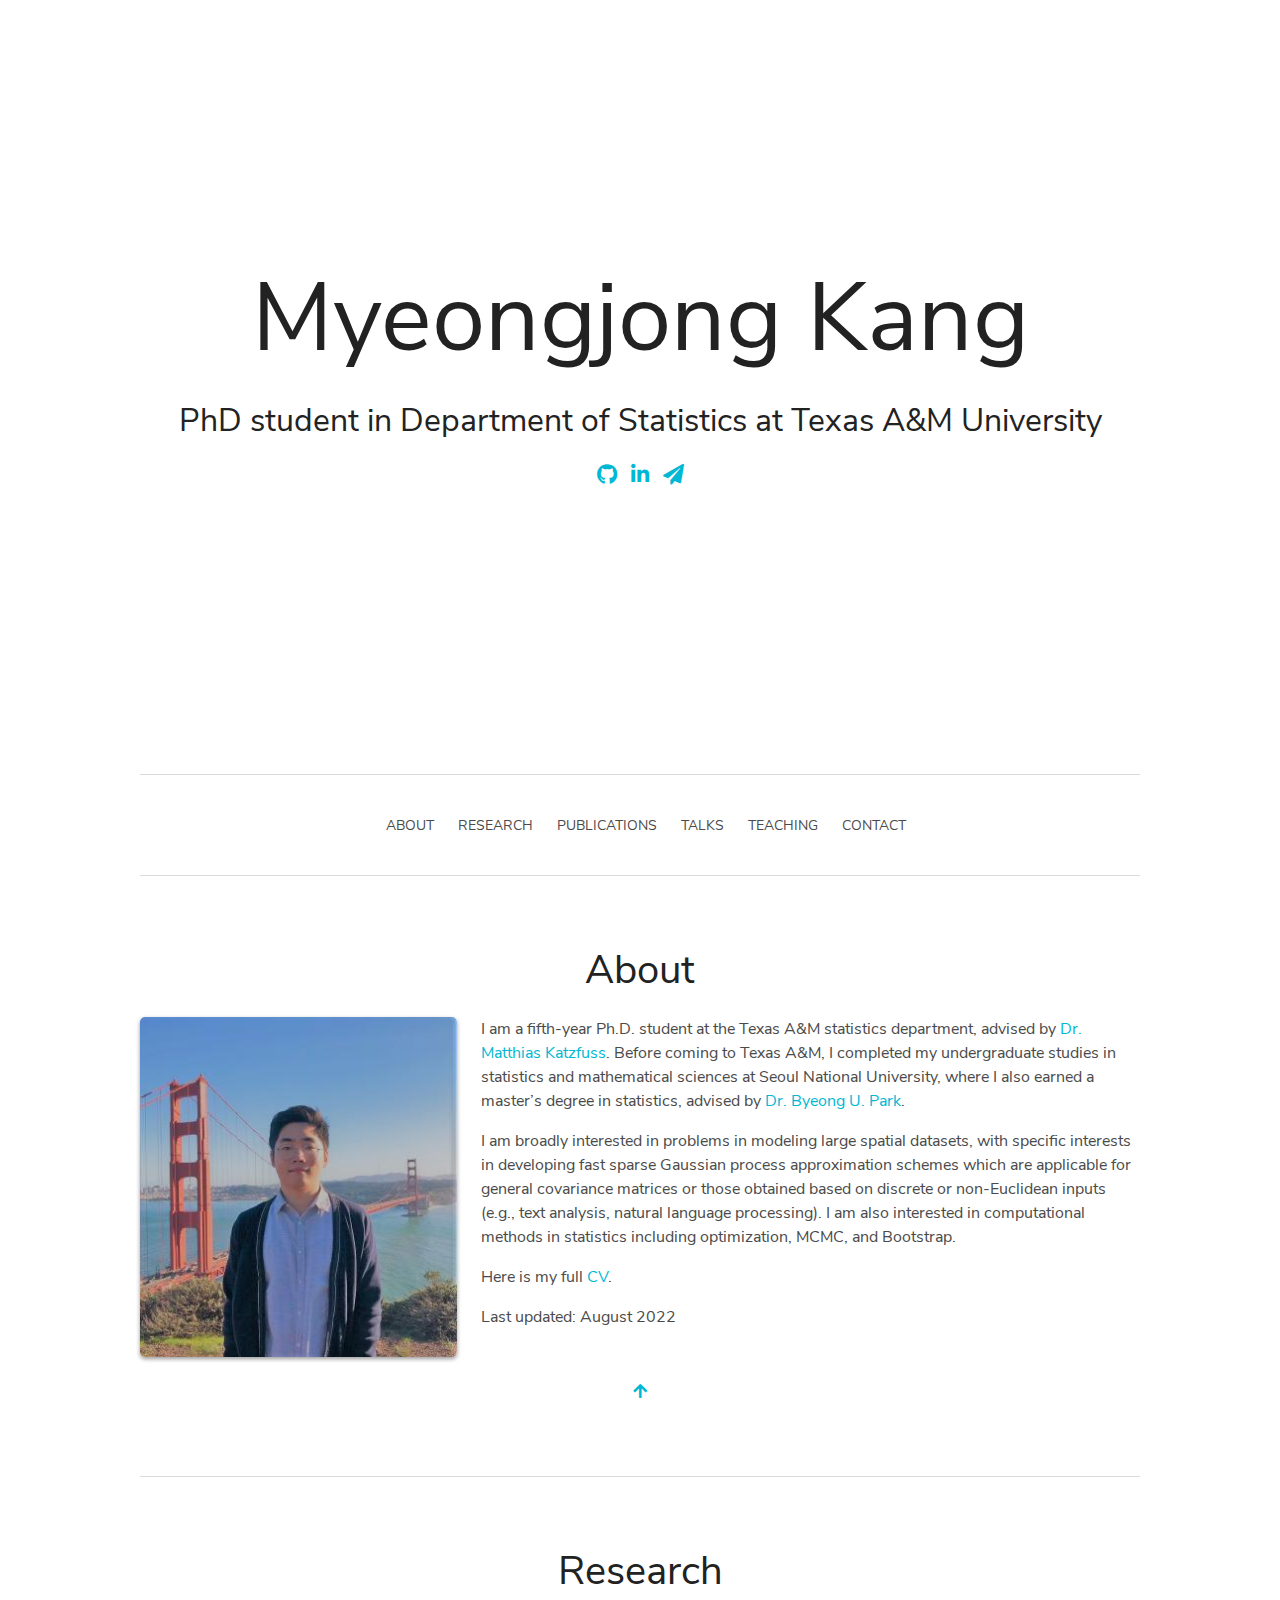
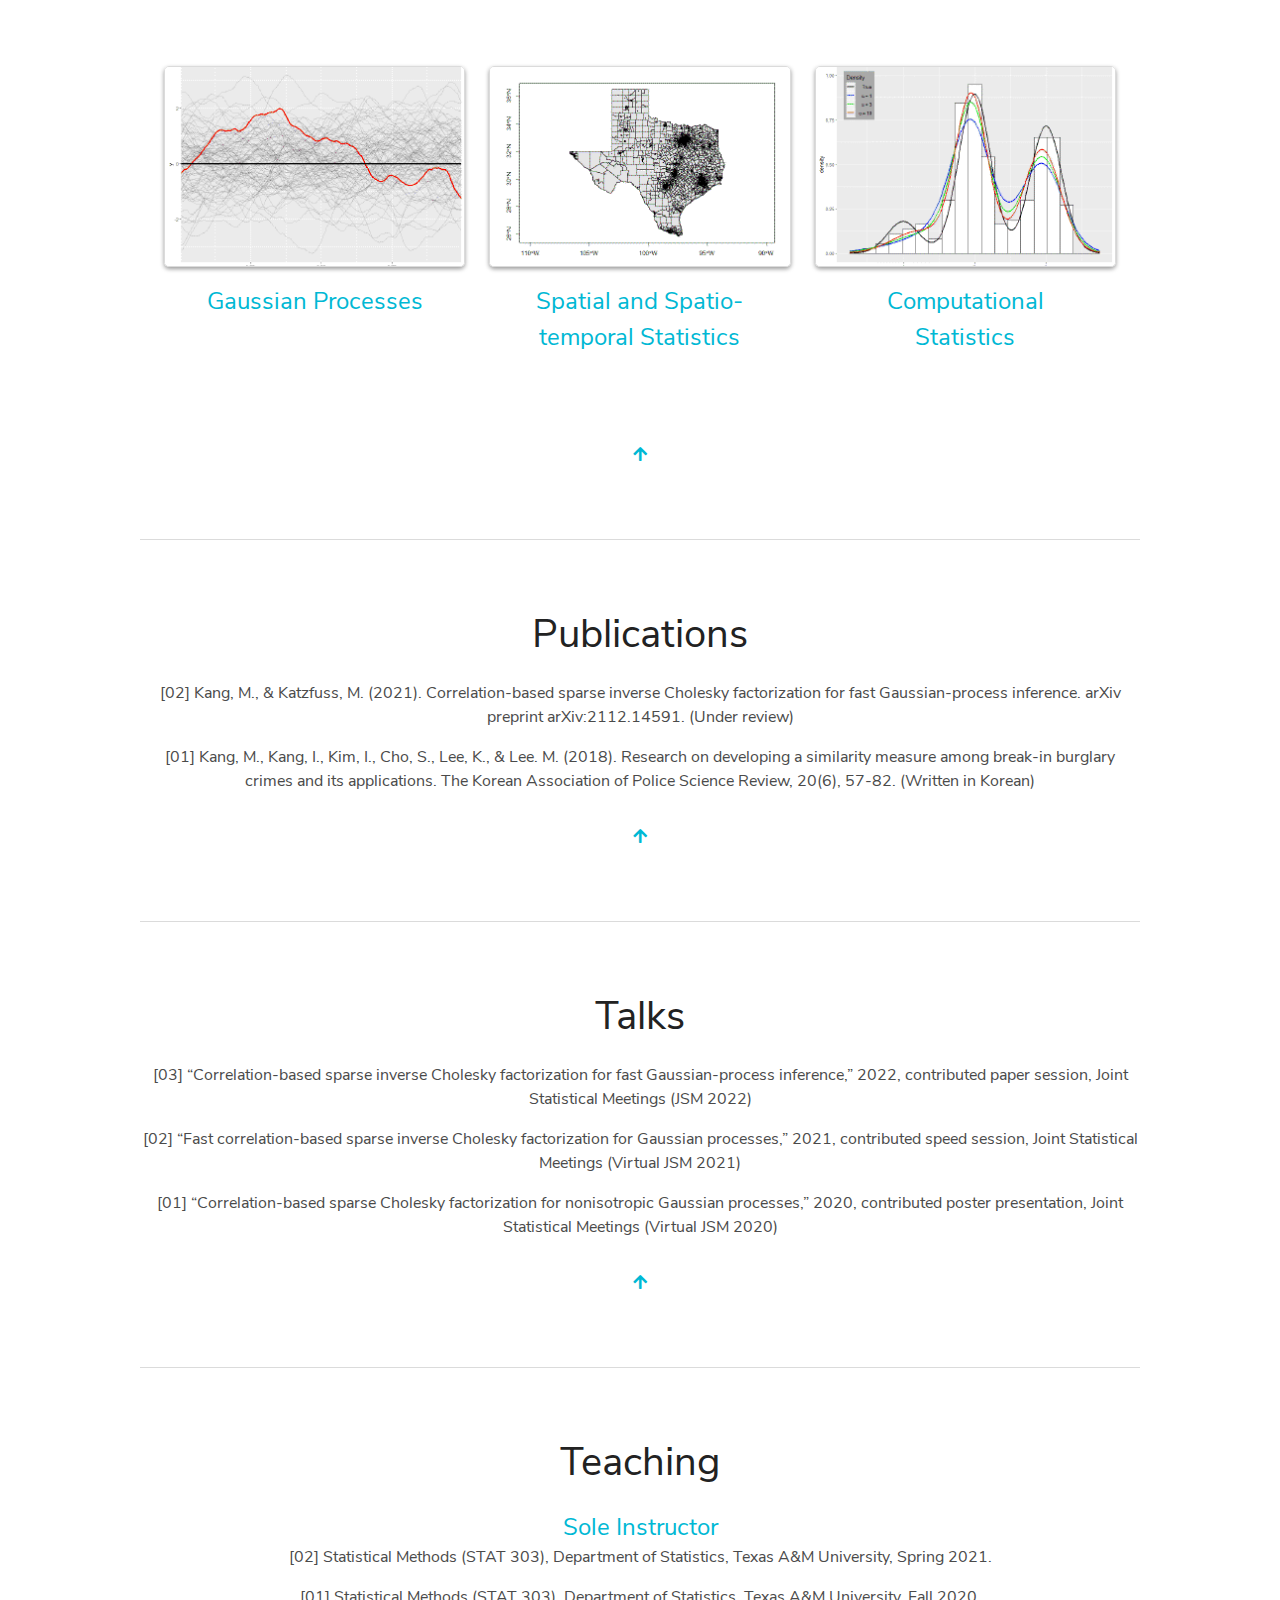
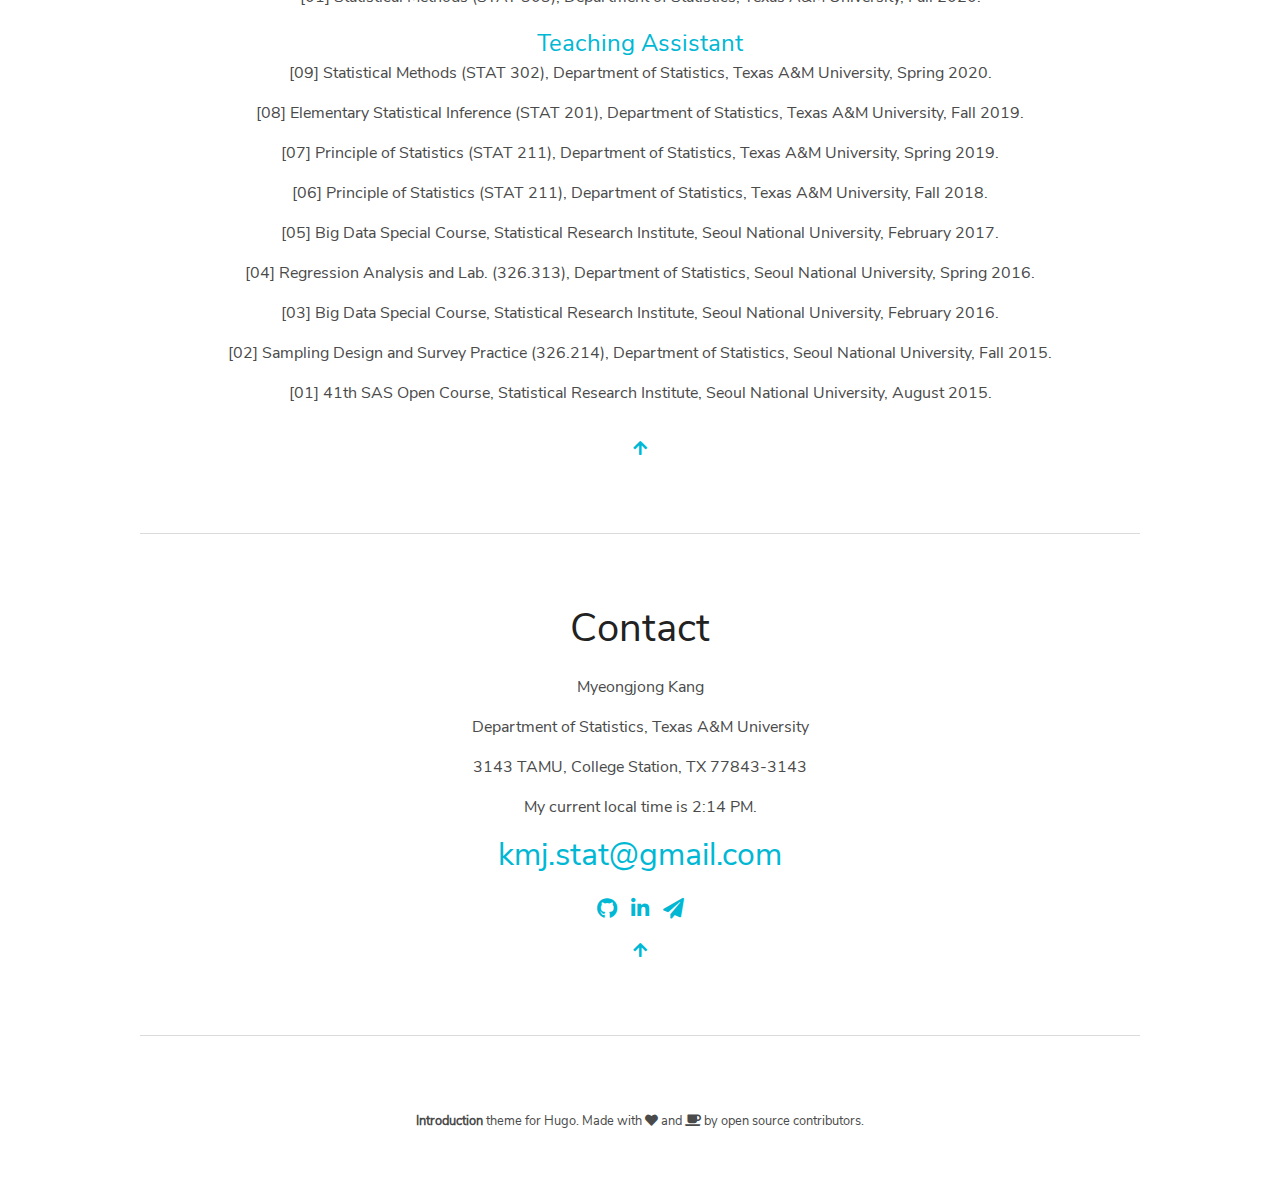
<file: index.html>
<!DOCTYPE html>
<html lang="en-us">

    <head>
	<meta name="generator" content="Hugo 0.79.1" />
        <meta charset="utf-8">
<meta http-equiv="X-UA-Compatible" content="chrome=1">
<meta name="HandheldFriendly" content="True">
<meta name="MobileOptimized" content="320">
<meta name="viewport" content="width=device-width, initial-scale=1.0">
<meta name="referrer" content="no-referrer">
<meta name="description" content="Myeongjong Kang">
<title>
Myeongjong Kang
</title>

<link href="/index.xml" rel="alternate" type="application/rss+xml" title="Myeongjong Kang" />

        
        <meta property="og:title" content="Myeongjong Kang" />
<meta property="og:type" content="website" />
<meta property="og:description" content="Myeongjong Kang"/>
<meta property="og:url" content="https://myeongjong.github.io/"/>
<meta property="og:site_name" content="Myeongjong Kang"/>




<meta property="og:image" content="https://myeongjong.github.io/home/me_mjkang.JPG"/>




        
<link rel="shortcut icon" href="/img/fav.ico">


        





<link rel="stylesheet" href="/css/main.min.01bd8974b4a3b9b7ab28ddd4410b0755869f93eda304784f71cd447a97a643de.css" integrity="sha256-Ab2JdLSjuberKN3UQQsHVYafk&#43;2jBHhPcc1EepemQ94=" crossorigin="anonymous" media="screen">





        


<link rel="stylesheet" href="https://myeongjong.github.io/styles/owlCarousel.min.b1f26e29c43c61fe8b5a6f225b4ee7c5f969a7b33cfe512706271e07246d93d1.css" integrity="sha256-sfJuKcQ8Yf6LWm8iW07nxflpp7M8/lEnBiceByRtk9E=" crossorigin="anonymous" media="screen">

    </head>

    <body>
        
        <section id="top" class="hero is-fullheight">
            
            <div class="hero-head"></div>

            
            <div class="hero-body">
                <div class="container has-text-centered">
                    
                    <h1 class="bold-title ">
                        Myeongjong Kang
                    </h1>
                    <div class="subtitle is-3 ">
                        <p>PhD student in Department of Statistics at Texas A&amp;M University</p>

                    </div>
                    
                    
                    <div class="">
                        <div class="social-icons">
    
    <a href="https://github.com/myeongjong/" >
        <i class="fab fab fa-github"></i>
    </a>
    
    <a href="https://www.linkedin.com/in/kmjstat/" >
        <i class="fab fab fa-linkedin-in"></i>
    </a>
    
    <a href="mailto:kmj.stat@gmail.com" >
        <i class="fas fab fa-paper-plane"></i>
    </a>
    
</div>

                    </div>
                    
                </div>
            </div> 
            

            <div class="hero-foot ">
                
                
<div class="container">
    <hr>
    <nav class="navbar" role="navigation" aria-label="main navigation">
        
        <a role="button" class="navbar-burger" data-target="navMenu" aria-label="menu" aria-expanded="false" >
          <span aria-hidden="true"></span>
          <span aria-hidden="true"></span>
          <span aria-hidden="true"></span>
        </a>
        <div class="navbar-menu has-content-centered" id="navMenu">
            
            
            
            

            
            

            

            
                
            

            
            
            
            
            
            <a class="navbar-item" href="#about">About</a>
            
            
            
            
            
                
                
                <a class="navbar-item" href="/#research">Research</a>
                
            
            
            
            
            
            <a class="navbar-item" href="#publication">Publications</a>
            
            
            
            
            
            <a class="navbar-item" href="#talks">Talks</a>
            
            
            
            
            
            <a class="navbar-item" href="#teaching">Teaching</a>
            
            
            
            

            
            
            <a class="navbar-item" href="#contact">Contact</a>
            
            

            

            
            
        </div>
    </nav>
    <hr>
</div>


            </div>
        </section> 

        
        
        

        

        
            
        

        
        
        
        
        
        

        
        <div class="section" id="about">
            <div class="container">
                <h2 class="title is-2 has-text-centered">About</h2>
                
                <div class="columns">
                    <div class="column is-one-third has-text-centered">
                        
                        
                        <img class="img-responsive avatar" src="https://myeongjong.github.io/home/me_mjkang_hud3946a2dc4f7094cfa29a2f3f63a66d8_133745_320x0_resize_q75_box.JPG" alt="me_mjkang.JPG">
                        
                        
                    </div>
                    <div class="markdown column">
                        <p>I am a fifth-year Ph.D. student at the Texas A&amp;M statistics department, advised by <a href="https://sites.google.com/view/katzfuss/">Dr. Matthias Katzfuss</a>. Before coming to Texas A&amp;M, I completed my undergraduate studies in statistics and mathematical sciences at Seoul National University, where I also earned a master&rsquo;s degree in statistics, advised by <a href="https://sites.google.com/view/theostat">Dr. Byeong U. Park</a>.</p>
<p>I am broadly interested in problems in modeling large spatial datasets, with specific interests in developing fast sparse Gaussian process approximation schemes which are applicable for general covariance matrices or those obtained based on discrete or non-Euclidean inputs (e.g., text analysis, natural language processing). I am also interested in computational methods in statistics including optimization, MCMC, and Bootstrap.</p>
<p>Here is my full <a href="cv_mjkang.pdf">CV</a>.</p>
<p>Last updated: August 2022</p>

                    </div>
                </div>
                
            </div>
            
            <div class="container has-text-centered top-pad">
    <a href="#top">
        <i class="fa fa-arrow-up"></i>
    </a>
</div>

        </div>
        <div class="container">
            <hr>
        </div>
        
        
        
        
        
        
        
            
            
<div class="section" id="research">
    
    <div class="container">
        <h2 class="title is-2 has-text-centered">
            Research
        </h2>
        <div class="section">
            <div class="columns is-multiline">
                
                
                
                
                
                
                <div class="column is-one-third">
                    <div class="card" data-target="#project-0">
                        
                        <div class="card-image">
                            <figure class="image is-3by2">
                                <a >
                                    
                                    
                                    
                                    <img class="card-thumbnail" src="https://myeongjong.github.io/projects/gaussian_processes/Gaussian_processes_hue6e8d8114558874296907de665df0abc_55495_302x0_resize_box_2.png" alt ="Gaussian_processes.png">
                                    
                                    
                                </a>
                            </figure>
                        </div>
                        
                        <div class="card-content has-text-centered top-pad">
                            <h1><a >
                                Gaussian Processes
                            </a></h1>
                            
                        </div>
                    </div>
                </div>
                
                
                
                
                <div class="column is-one-third">
                    <div class="card" data-target="#project-1">
                        
                        <div class="card-image">
                            <figure class="image is-3by2">
                                <a >
                                    
                                    
                                    
                                    <img class="card-thumbnail" src="https://myeongjong.github.io/projects/spatial_statistics/spatial_statistics_hu59bcd10a3966908f7eec77cc845aa122_15454_302x0_resize_box_2.png" alt ="spatial_statistics.png">
                                    
                                    
                                </a>
                            </figure>
                        </div>
                        
                        <div class="card-content has-text-centered top-pad">
                            <h1><a >
                                Spatial and Spatio-temporal Statistics
                            </a></h1>
                            
                        </div>
                    </div>
                </div>
                
                
                
                
                <div class="column is-one-third">
                    <div class="card" data-target="#project-2">
                        
                        <div class="card-image">
                            <figure class="image is-3by2">
                                <a >
                                    
                                    
                                    
                                    <img class="card-thumbnail" src="https://myeongjong.github.io/projects/computational_statistics/computational_statistics_huf81cb58400c29c49649dc0ff0a2e40da_16104_302x0_resize_box_2.png" alt ="computational_statistics.png">
                                    
                                    
                                </a>
                            </figure>
                        </div>
                        
                        <div class="card-content has-text-centered top-pad">
                            <h1><a >
                                Computational Statistics
                            </a></h1>
                            
                        </div>
                    </div>
                </div>
                
            </div>
        </div>
        
    </div>
    
    
    
    
    <div class="modal" id="project-0">
        <div class="modal-background"></div>
        <div class="modal-card">
            
            <header class="modal-card-header bottom-pad">
                <h1 class="modal-card-title has-text-centered">Gaussian Processes</h1>
            </header>
            
            
            
            
            
                
                    
                    
                        <img src="https://myeongjong.github.io/projects/gaussian_processes/Gaussian_processes_hue6e8d8114558874296907de665df0abc_55495_640x0_resize_box_2.png" class="img-responsive" alt="Gaussian_processes.png">
                    
                
            
            

            
            <section class="modal-card-body markdown">
                <p>In progress&hellip;</p>

            </section>
            
        </div>
        <button class="modal-close is-large" aria-label="close" data-target="#project-0"></button>
    </div>
    
    
    
    <div class="modal" id="project-1">
        <div class="modal-background"></div>
        <div class="modal-card">
            
            <header class="modal-card-header bottom-pad">
                <h1 class="modal-card-title has-text-centered">Spatial and Spatio-temporal Statistics</h1>
            </header>
            
            
            
            
            
                
                    
                    
                        <img src="https://myeongjong.github.io/projects/spatial_statistics/spatial_statistics_hu59bcd10a3966908f7eec77cc845aa122_15454_640x0_resize_box_2.png" class="img-responsive" alt="spatial_statistics.png">
                    
                
            
            

            
            <section class="modal-card-body markdown">
                <p>In progress&hellip;</p>

            </section>
            
        </div>
        <button class="modal-close is-large" aria-label="close" data-target="#project-1"></button>
    </div>
    
    
    
    <div class="modal" id="project-2">
        <div class="modal-background"></div>
        <div class="modal-card">
            
            <header class="modal-card-header bottom-pad">
                <h1 class="modal-card-title has-text-centered">Computational Statistics</h1>
            </header>
            
            
            
            
            
                
                    
                    
                        <img src="https://myeongjong.github.io/projects/computational_statistics/computational_statistics_huf81cb58400c29c49649dc0ff0a2e40da_16104_640x0_resize_box_2.png" class="img-responsive" alt="computational_statistics.png">
                    
                
            
            

            
            <section class="modal-card-body markdown">
                <p>In progress&hellip;</p>

            </section>
            
        </div>
        <button class="modal-close is-large" aria-label="close" data-target="#project-2"></button>
    </div>
    
    
    <div class="container has-text-centered top-pad">
    <a href="#top">
        <i class="fa fa-arrow-up"></i>
    </a>
</div>

</div>

<div class="container"><hr></div>


        
        
        
        
        
        
        

        
        <div class="section" id="publication">
            <div class="container">
                <h2 class="title is-2 has-text-centered">Publications</h2>
                
                <div class="markdown has-text-centered">
                    <p>[02] Kang, M., &amp; Katzfuss, M. (2021). Correlation-based sparse inverse Cholesky factorization for fast Gaussian-process inference. arXiv preprint arXiv:2112.14591. (Under review)</p>
<p>[01] Kang, M., Kang, I., Kim, I., Cho, S., Lee, K., &amp; Lee. M. (2018). Research on developing a similarity measure among break-in burglary crimes and its applications. The Korean Association of Police Science Review, 20(6), 57-82. (Written in Korean)</p>

                </div>
                
            </div>
            
            <div class="container has-text-centered top-pad">
    <a href="#top">
        <i class="fa fa-arrow-up"></i>
    </a>
</div>

        </div>
        <div class="container">
            <hr>
        </div>
        
        
        
        
        
        
        

        
        <div class="section" id="talks">
            <div class="container">
                <h2 class="title is-2 has-text-centered">Talks</h2>
                
                <div class="markdown has-text-centered">
                    <p>[03] &ldquo;Correlation-based sparse inverse Cholesky factorization for fast Gaussian-process inference,&rdquo; 2022, contributed paper session, Joint Statistical Meetings (JSM 2022)</p>
<p>[02] &ldquo;Fast correlation-based sparse inverse Cholesky factorization for Gaussian processes,&rdquo; 2021, contributed speed session, Joint Statistical Meetings (Virtual JSM 2021)</p>
<p>[01] &ldquo;Correlation-based sparse Cholesky factorization for nonisotropic Gaussian processes,&rdquo; 2020, contributed poster presentation, Joint Statistical Meetings (Virtual JSM 2020)</p>

                </div>
                
            </div>
            
            <div class="container has-text-centered top-pad">
    <a href="#top">
        <i class="fa fa-arrow-up"></i>
    </a>
</div>

        </div>
        <div class="container">
            <hr>
        </div>
        
        
        
        
        
        
        

        
        <div class="section" id="teaching">
            <div class="container">
                <h2 class="title is-2 has-text-centered">Teaching</h2>
                
                <div class="markdown has-text-centered">
                    
<h4 id="sole-instructor" class="anchor-link"><a href="#sole-instructor">Sole Instructor</a></h4>
<p>[02] Statistical Methods (STAT 303), Department of Statistics, Texas A&amp;M University, Spring 2021.</p>
<p>[01] Statistical Methods (STAT 303), Department of Statistics, Texas A&amp;M University, Fall 2020.</p>

<h4 id="teaching-assistant" class="anchor-link"><a href="#teaching-assistant">Teaching Assistant</a></h4>
<p>[09] Statistical Methods (STAT 302), Department of Statistics, Texas A&amp;M University, Spring 2020.</p>
<p>[08] Elementary Statistical Inference (STAT 201), Department of Statistics, Texas A&amp;M University, Fall 2019.</p>
<p>[07] Principle of Statistics (STAT 211), Department of Statistics, Texas A&amp;M University, Spring 2019.</p>
<p>[06] Principle of Statistics (STAT 211), Department of Statistics, Texas A&amp;M University, Fall 2018.</p>
<p>[05] Big Data Special Course, Statistical Research Institute, Seoul National University, February 2017.</p>
<p>[04] Regression Analysis and Lab. (326.313), Department of Statistics, Seoul National University, Spring 2016.</p>
<p>[03] Big Data Special Course, Statistical Research Institute, Seoul National University, February 2016.</p>
<p>[02] Sampling Design and Survey Practice (326.214), Department of Statistics, Seoul National University, Fall 2015.</p>
<p>[01] 41th SAS Open Course, Statistical Research Institute, Seoul National University, August 2015.</p>

                </div>
                
            </div>
            
            <div class="container has-text-centered top-pad">
    <a href="#top">
        <i class="fa fa-arrow-up"></i>
    </a>
</div>

        </div>
        <div class="container">
            <hr>
        </div>
        
        
        
        
        
        
        <div class="section" id="contact">
            <div class="container has-text-centered">
                <h2 class="title is-2">Contact</h2>
                <div class="markdown">
                    <p>Myeongjong Kang</p>
<p>Department of Statistics, Texas A&amp;M University</p>
<p>3143 TAMU, College Station, TX 77843-3143</p>

                </div>
                
                <p>My current local time is <span id="time"></span>.</p>
                
                
                <h3 class="subtitle is-3 has-text-centered top-pad">
                    <a href="mailto:kmj.stat@gmail.com">kmj.stat@gmail.com</a>
                </h3>
                
                <div class="social-icons">
    
    <a href="https://github.com/myeongjong/" >
        <i class="fab fab fa-github"></i>
    </a>
    
    <a href="https://www.linkedin.com/in/kmjstat/" >
        <i class="fab fab fa-linkedin-in"></i>
    </a>
    
    <a href="mailto:kmj.stat@gmail.com" >
        <i class="fas fab fa-paper-plane"></i>
    </a>
    
</div>

            </div>
            
            <div class="container has-text-centered top-pad">
    <a href="#top">
        <i class="fa fa-arrow-up"></i>
    </a>
</div>

        </div>
        <div class="container">
            <hr>
        </div>
        
        
        

        <div class="section" id="footer">
    <div class="container has-text-centered">
    
        <span class="footer-text">
            <a href="https://github.com/victoriadrake/hugo-theme-introduction/"><strong>Introduction</strong></a> theme for <a href="http://gohugo.io/">Hugo</a>. Made with <a href="https://victoria.dev"><i class="fa fa-heart"></i> and <i class="fa fa-coffee"></i></a> by open source contributors.
        </span>
    
    </div>
</div>


        
        


<script src="https://myeongjong.github.io/js/bundle.2ee571453a8980175e10bda96bda797cc9c4e2e745e488df68d50cef5deb57ff.js" integrity="sha256-LuVxRTqJgBdeEL2pa9p5fMnE4udF5IjfaNUM713rV/8="></script>






        


<script src="https://myeongjong.github.io/js/bundleOwlCarousel.afccb665ffddf92101a8bc04b924a4a5b9a36c0ad0ad61024da751cdd8fd1ed9.js" integrity="sha256-r8y2Zf/d&#43;SEBqLwEuSSkpbmjbArQrWECTadRzdj9Htk="></script>


        
        <script>
            function update_localtime() {
                const time = new Date().toLocaleTimeString('en-US', { timeZone: 'America\/Chicago', timeStyle: 'short' });
                document.getElementById('time').innerHTML = time;
            }
            update_localtime();
            
            setInterval(update_localtime, 1000);
        </script>
        
    </body>

</html>
</file>
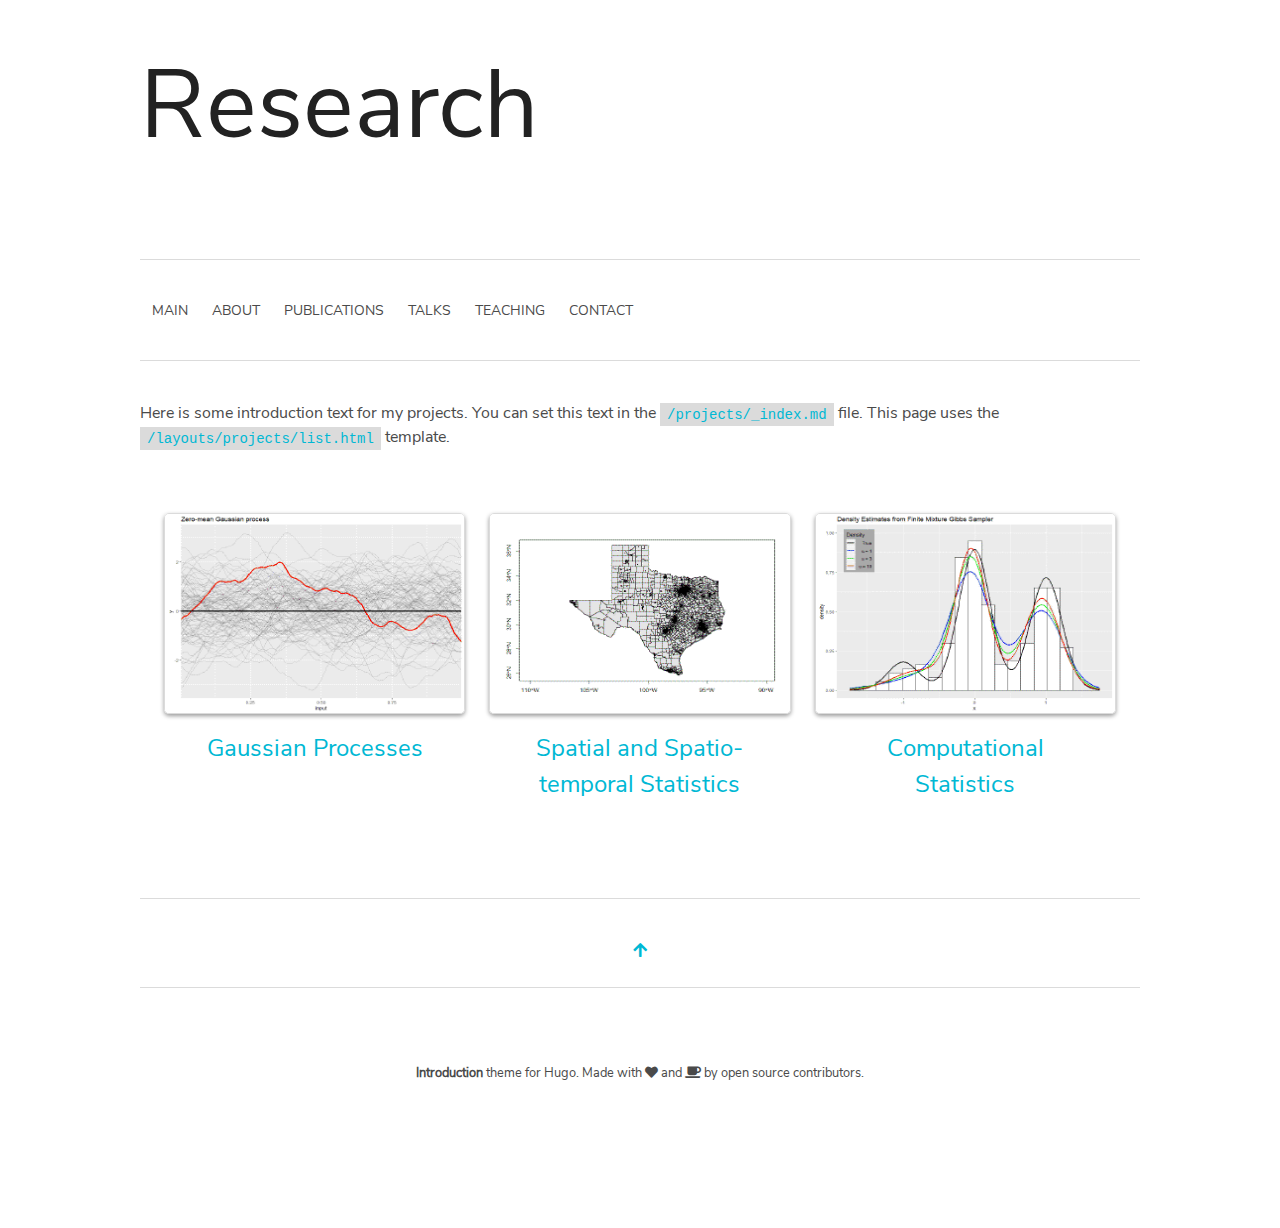
<file: projects/index.html>
<!DOCTYPE html>
<html lang="en-us">
    <head>
        
        <meta charset="utf-8">
<meta http-equiv="X-UA-Compatible" content="chrome=1">
<meta name="HandheldFriendly" content="True">
<meta name="MobileOptimized" content="320">
<meta name="viewport" content="width=device-width, initial-scale=1.0">
<meta name="referrer" content="no-referrer">
<meta name="description" content="Myeongjong Kang">
<title>
Research - Myeongjong Kang
</title>

<link href="/projects/index.xml" rel="alternate" type="application/rss+xml" title="Myeongjong Kang" />

        
        <meta property="og:title" content="Research - Myeongjong Kang" />
<meta property="og:type" content="website" />
<meta property="og:description" content="Myeongjong Kang"/>
<meta property="og:url" content="https://myeongjong.github.io/projects/"/>
<meta property="og:site_name" content="Myeongjong Kang"/>




<meta property="og:image" content="https://myeongjong.github.io/home/me_mjkang.JPG"/>




        
<link rel="shortcut icon" href="/img/fav.ico">


        





<link rel="stylesheet" href="/css/main.min.01bd8974b4a3b9b7ab28ddd4410b0755869f93eda304784f71cd447a97a643de.css" integrity="sha256-Ab2JdLSjuberKN3UQQsHVYafk&#43;2jBHhPcc1EepemQ94=" crossorigin="anonymous" media="screen">





        
        
        
        
    </head>
    <body>
        <section id="top" class="section">
            
            <div class="container hero ">
                
                <h1 class="bold-title is-1">Research</h1>
                
            </div>
            
            <div class="section ">
                
<div class="container">
    <hr>
    <nav class="navbar" role="navigation" aria-label="main navigation">
        
        <a role="button" class="navbar-burger" data-target="navMenu" aria-label="menu" aria-expanded="false" >
          <span aria-hidden="true"></span>
          <span aria-hidden="true"></span>
          <span aria-hidden="true"></span>
        </a>
        <div class="navbar-menu " id="navMenu">
            
            
            
            
            <a class="navbar-item" href="/">main</a>
            

            
            

            

            
                
            

            
            
            
            
            
            <a class="navbar-item" href="/#about">About</a>
            
            
            
            
            
                
                
                
                
                
            
            
            
            
            
            <a class="navbar-item" href="/#publication">Publications</a>
            
            
            
            
            
            <a class="navbar-item" href="/#talks">Talks</a>
            
            
            
            
            
            <a class="navbar-item" href="/#teaching">Teaching</a>
            
            
            
            

            
            
            <a class="navbar-item" href="/#contact">Contact</a>
            
            

            

            
            
        </div>
    </nav>
    <hr>
</div>



                
    <div class="container markdown top-pad">
        <p>Here is some introduction text for my projects. You can set this text in the <code>/projects/_index.md</code> file. This page uses the <code>/layouts/projects/list.html</code> template.</p>

    </div>
    <div class="container">
        <div class="section">
            <div class="columns is-multiline">
                
                
                
                
                
                <div class="column is-one-third">
                    <div class="card">
                        
                        <div class="card-image">
                            <figure class="image is-3by2">
                                <a href="https://myeongjong.github.io/projects/gaussian_processes/">
                                    
                                    
                                    
                                    <img src="https://myeongjong.github.io/projects/gaussian_processes/Gaussian_processes_hue6e8d8114558874296907de665df0abc_55495_302x0_resize_box_2.png" alt ="Gaussian_processes.png">
                                    
                                    
                                </a>
                            </figure>
                        </div>
                        
                        <div class="card-content has-text-centered top-pad">
                            <h1><a href="https://myeongjong.github.io/projects/gaussian_processes/">
                                Gaussian Processes
                            </a></h1>
                        </div>
                    </div>
                </div>
                
                
                
                
                <div class="column is-one-third">
                    <div class="card">
                        
                        <div class="card-image">
                            <figure class="image is-3by2">
                                <a href="https://myeongjong.github.io/projects/spatial_statistics/">
                                    
                                    
                                    
                                    <img src="https://myeongjong.github.io/projects/spatial_statistics/spatial_statistics_hu59bcd10a3966908f7eec77cc845aa122_15454_302x0_resize_box_2.png" alt ="spatial_statistics.png">
                                    
                                    
                                </a>
                            </figure>
                        </div>
                        
                        <div class="card-content has-text-centered top-pad">
                            <h1><a href="https://myeongjong.github.io/projects/spatial_statistics/">
                                Spatial and Spatio-temporal Statistics
                            </a></h1>
                        </div>
                    </div>
                </div>
                
                
                
                
                <div class="column is-one-third">
                    <div class="card">
                        
                        <div class="card-image">
                            <figure class="image is-3by2">
                                <a href="https://myeongjong.github.io/projects/computational_statistics/">
                                    
                                    
                                    
                                    <img src="https://myeongjong.github.io/projects/computational_statistics/computational_statistics_huf81cb58400c29c49649dc0ff0a2e40da_16104_302x0_resize_box_2.png" alt ="computational_statistics.png">
                                    
                                    
                                </a>
                            </figure>
                        </div>
                        
                        <div class="card-content has-text-centered top-pad">
                            <h1><a href="https://myeongjong.github.io/projects/computational_statistics/">
                                Computational Statistics
                            </a></h1>
                        </div>
                    </div>
                </div>
                
            </div>
        </div>
    </div>


                
                <div class="container">
    <hr>
</div>
<div class="container has-text-centered top-pad">
    <a href="#top">
        <i class="fa fa-arrow-up"></i>
    </a>
</div>

<div class="container">
    <hr>
</div>

                <div class="section" id="footer">
    <div class="container has-text-centered">
    
        <span class="footer-text">
            <a href="https://github.com/victoriadrake/hugo-theme-introduction/"><strong>Introduction</strong></a> theme for <a href="http://gohugo.io/">Hugo</a>. Made with <a href="https://victoria.dev"><i class="fa fa-heart"></i> and <i class="fa fa-coffee"></i></a> by open source contributors.
        </span>
    
    </div>
</div>

                
            </div>
        </section>
        
        


<script src="https://myeongjong.github.io/js/bundle.2ee571453a8980175e10bda96bda797cc9c4e2e745e488df68d50cef5deb57ff.js" integrity="sha256-LuVxRTqJgBdeEL2pa9p5fMnE4udF5IjfaNUM713rV/8="></script>






        
        
        
        
    </body>
</html>
</file>
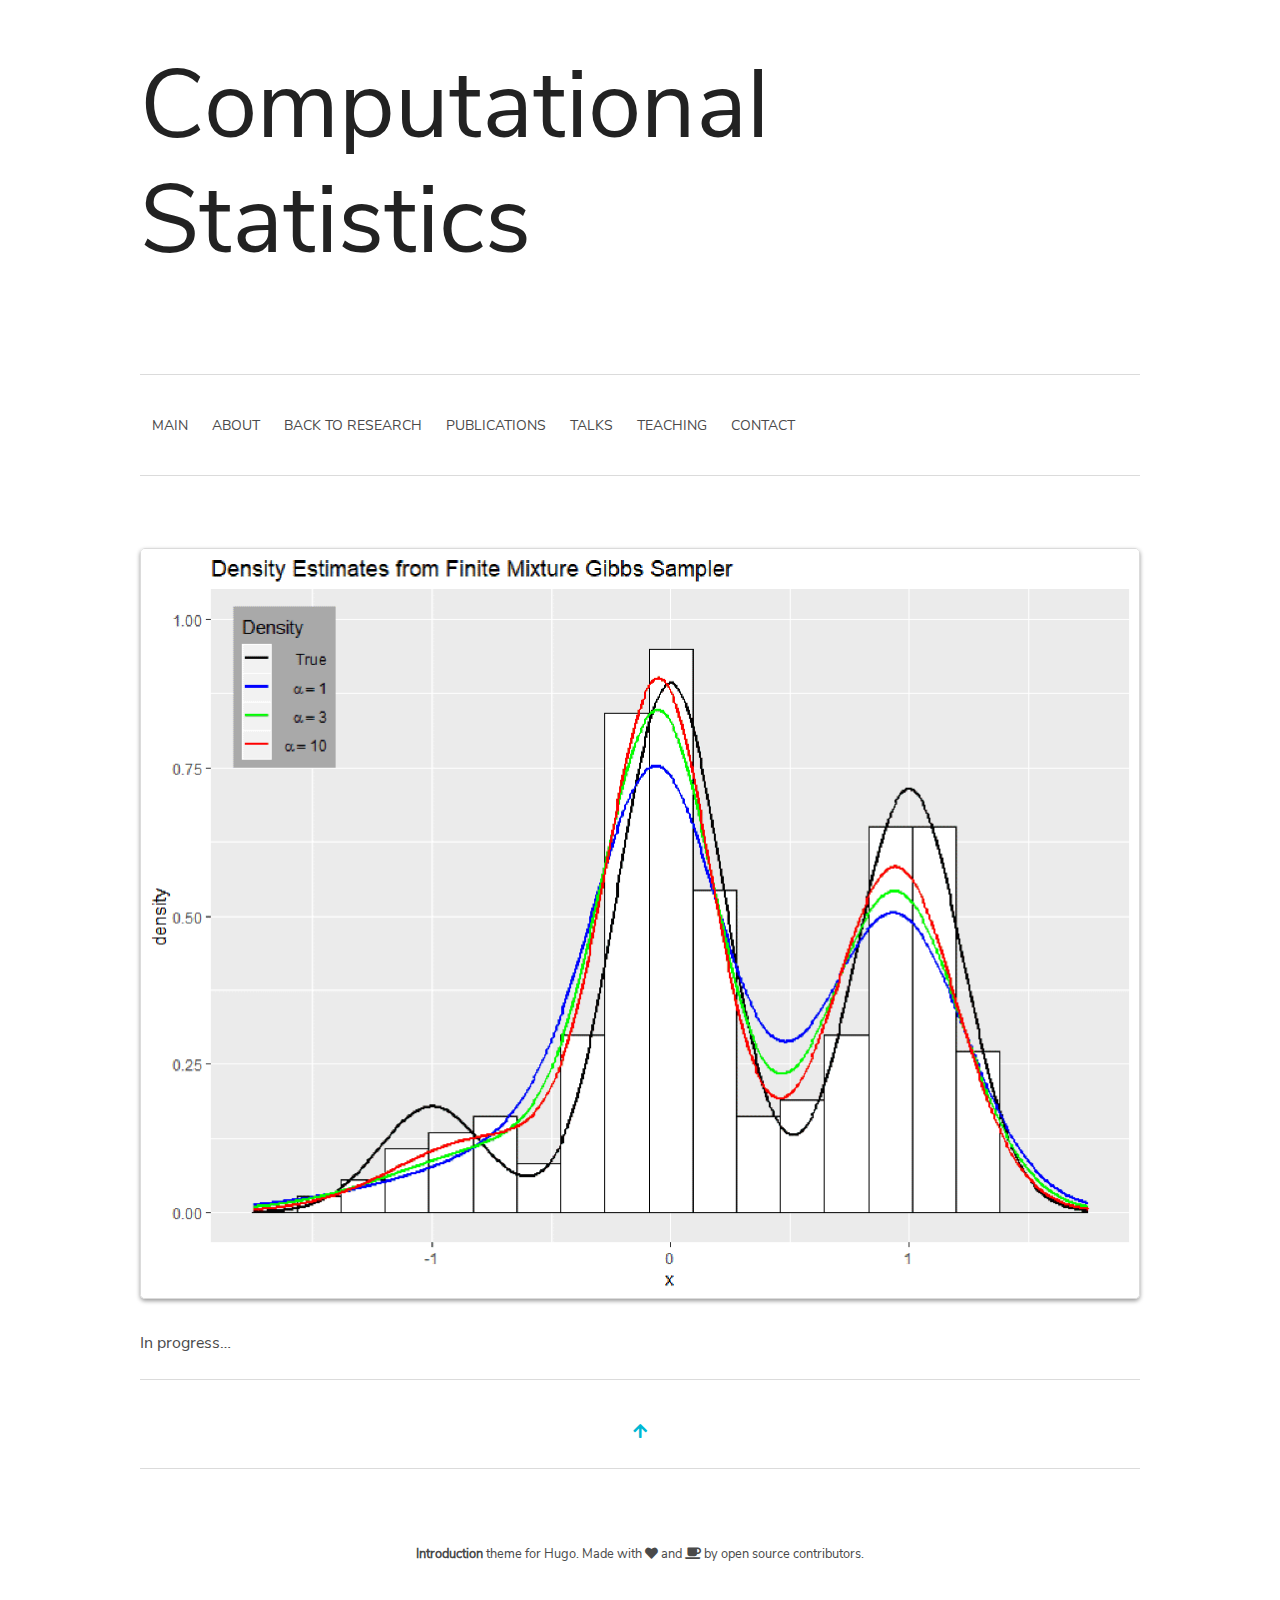
<file: projects/computational_statistics/index.html>
<!DOCTYPE html>
<html lang="en-us">
    <head>
        
        <meta charset="utf-8">
<meta http-equiv="X-UA-Compatible" content="chrome=1">
<meta name="HandheldFriendly" content="True">
<meta name="MobileOptimized" content="320">
<meta name="viewport" content="width=device-width, initial-scale=1.0">
<meta name="referrer" content="no-referrer">
<meta name="description" content="Myeongjong Kang">
<title>
Computational Statistics - Myeongjong Kang
</title>



        
        <meta property="og:title" content="Computational Statistics - Myeongjong Kang" />
<meta property="og:type" content="website" />
<meta property="og:description" content="Myeongjong Kang"/>
<meta property="og:url" content="https://myeongjong.github.io/projects/computational_statistics/"/>
<meta property="og:site_name" content="Myeongjong Kang"/>



<meta property="og:image" content="https://myeongjong.github.io/projects/computational_statistics/computational_statistics.png"/>



        
<link rel="shortcut icon" href="/img/fav.ico">


        





<link rel="stylesheet" href="/css/main.min.01bd8974b4a3b9b7ab28ddd4410b0755869f93eda304784f71cd447a97a643de.css" integrity="sha256-Ab2JdLSjuberKN3UQQsHVYafk&#43;2jBHhPcc1EepemQ94=" crossorigin="anonymous" media="screen">





        
        
        



<link rel="stylesheet" href="https://myeongjong.github.io/styles/owlCarousel.min.b1f26e29c43c61fe8b5a6f225b4ee7c5f969a7b33cfe512706271e07246d93d1.css" integrity="sha256-sfJuKcQ8Yf6LWm8iW07nxflpp7M8/lEnBiceByRtk9E=" crossorigin="anonymous" media="screen">


    </head>
    <body>
        <section id="top" class="section">
            
            <div class="container hero ">
                
                <h1 class="bold-title is-1">Computational Statistics</h1>
                
            </div>
            
            <div class="section ">
                
<div class="container">
    <hr>
    <nav class="navbar" role="navigation" aria-label="main navigation">
        
        <a role="button" class="navbar-burger" data-target="navMenu" aria-label="menu" aria-expanded="false" >
          <span aria-hidden="true"></span>
          <span aria-hidden="true"></span>
          <span aria-hidden="true"></span>
        </a>
        <div class="navbar-menu " id="navMenu">
            
            
            
            
            <a class="navbar-item" href="/">main</a>
            

            
            

            

            
                
            

            
            
            
            
            
            <a class="navbar-item" href="/#about">About</a>
            
            
            
            
            
                
                
                
                
                  <a class="navbar-item" href="https://myeongjong.github.io/projects/">
                  
                  Back to Research
                  
                  </a>
                
                
            
            
            
            
            
            <a class="navbar-item" href="/#publication">Publications</a>
            
            
            
            
            
            <a class="navbar-item" href="/#talks">Talks</a>
            
            
            
            
            
            <a class="navbar-item" href="/#teaching">Teaching</a>
            
            
            
            

            
            
            <a class="navbar-item" href="/#contact">Contact</a>
            
            

            

            
            
        </div>
    </nav>
    <hr>
</div>



                
    <div class="container markdown top-pad">
        
        <div class="has-text-centered">
            
            
                
                    
                    
                        <img src="/projects/computational_statistics/computational_statistics_huf81cb58400c29c49649dc0ff0a2e40da_16104_1000x0_resize_box_2.png" class="img-responsive" alt="computational_statistics.png">
                    
                
            
        </div>
        
        <p>In progress&hellip;</p>

    </div>
    
    



                
                <div class="container">
    <hr>
</div>
<div class="container has-text-centered top-pad">
    <a href="#top">
        <i class="fa fa-arrow-up"></i>
    </a>
</div>

<div class="container">
    <hr>
</div>

                <div class="section" id="footer">
    <div class="container has-text-centered">
    
        <span class="footer-text">
            <a href="https://github.com/victoriadrake/hugo-theme-introduction/"><strong>Introduction</strong></a> theme for <a href="http://gohugo.io/">Hugo</a>. Made with <a href="https://victoria.dev"><i class="fa fa-heart"></i> and <i class="fa fa-coffee"></i></a> by open source contributors.
        </span>
    
    </div>
</div>

                
            </div>
        </section>
        
        


<script src="https://myeongjong.github.io/js/bundle.2ee571453a8980175e10bda96bda797cc9c4e2e745e488df68d50cef5deb57ff.js" integrity="sha256-LuVxRTqJgBdeEL2pa9p5fMnE4udF5IjfaNUM713rV/8="></script>






        
        
        



<script src="https://myeongjong.github.io/js/bundleOwlCarousel.afccb665ffddf92101a8bc04b924a4a5b9a36c0ad0ad61024da751cdd8fd1ed9.js" integrity="sha256-r8y2Zf/d&#43;SEBqLwEuSSkpbmjbArQrWECTadRzdj9Htk="></script>


    </body>
</html>
</file>
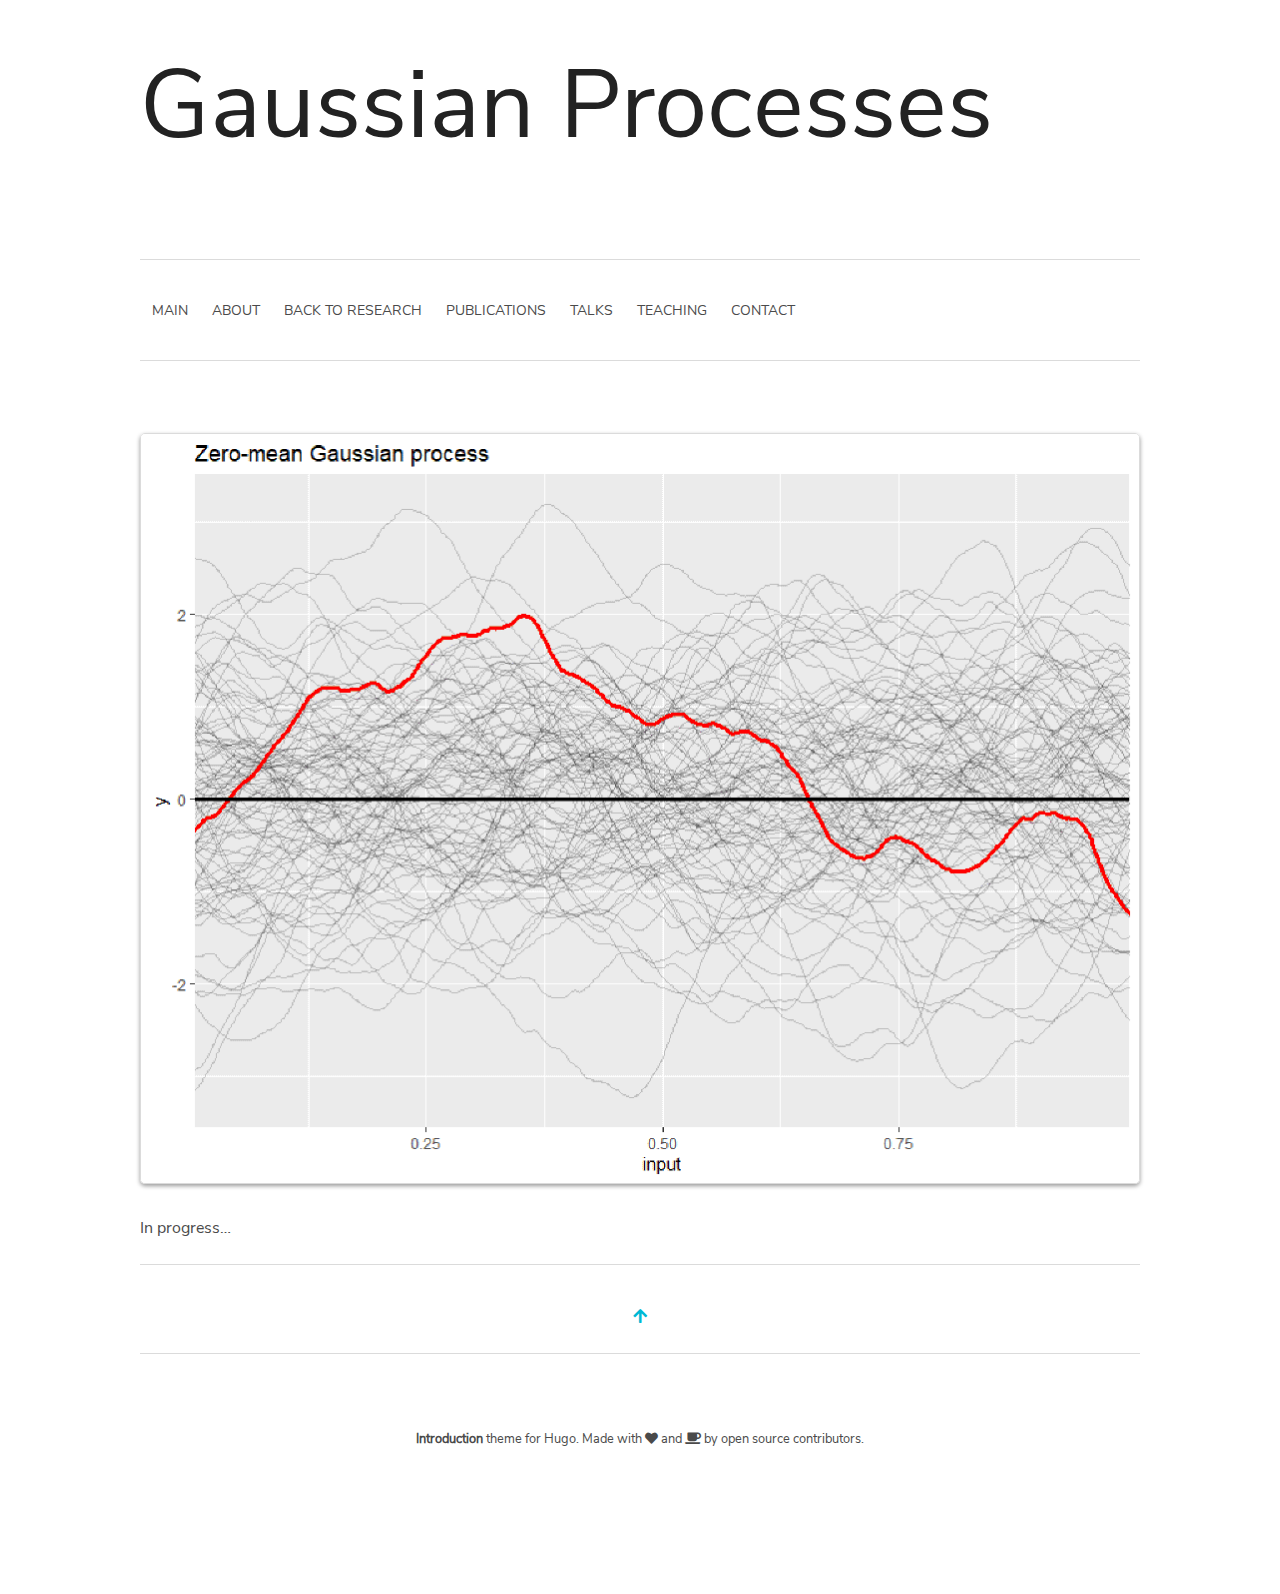
<file: projects/gaussian_processes/index.html>
<!DOCTYPE html>
<html lang="en-us">
    <head>
        
        <meta charset="utf-8">
<meta http-equiv="X-UA-Compatible" content="chrome=1">
<meta name="HandheldFriendly" content="True">
<meta name="MobileOptimized" content="320">
<meta name="viewport" content="width=device-width, initial-scale=1.0">
<meta name="referrer" content="no-referrer">
<meta name="description" content="Myeongjong Kang">
<title>
Gaussian Processes - Myeongjong Kang
</title>



        
        <meta property="og:title" content="Gaussian Processes - Myeongjong Kang" />
<meta property="og:type" content="website" />
<meta property="og:description" content="Myeongjong Kang"/>
<meta property="og:url" content="https://myeongjong.github.io/projects/gaussian_processes/"/>
<meta property="og:site_name" content="Myeongjong Kang"/>



<meta property="og:image" content="https://myeongjong.github.io/projects/gaussian_processes/Gaussian_processes.png"/>



        
<link rel="shortcut icon" href="/img/fav.ico">


        





<link rel="stylesheet" href="/css/main.min.01bd8974b4a3b9b7ab28ddd4410b0755869f93eda304784f71cd447a97a643de.css" integrity="sha256-Ab2JdLSjuberKN3UQQsHVYafk&#43;2jBHhPcc1EepemQ94=" crossorigin="anonymous" media="screen">





        
        
        



<link rel="stylesheet" href="https://myeongjong.github.io/styles/owlCarousel.min.b1f26e29c43c61fe8b5a6f225b4ee7c5f969a7b33cfe512706271e07246d93d1.css" integrity="sha256-sfJuKcQ8Yf6LWm8iW07nxflpp7M8/lEnBiceByRtk9E=" crossorigin="anonymous" media="screen">


    </head>
    <body>
        <section id="top" class="section">
            
            <div class="container hero ">
                
                <h1 class="bold-title is-1">Gaussian Processes</h1>
                
            </div>
            
            <div class="section ">
                
<div class="container">
    <hr>
    <nav class="navbar" role="navigation" aria-label="main navigation">
        
        <a role="button" class="navbar-burger" data-target="navMenu" aria-label="menu" aria-expanded="false" >
          <span aria-hidden="true"></span>
          <span aria-hidden="true"></span>
          <span aria-hidden="true"></span>
        </a>
        <div class="navbar-menu " id="navMenu">
            
            
            
            
            <a class="navbar-item" href="/">main</a>
            

            
            

            

            
                
            

            
            
            
            
            
            <a class="navbar-item" href="/#about">About</a>
            
            
            
            
            
                
                
                
                
                  <a class="navbar-item" href="https://myeongjong.github.io/projects/">
                  
                  Back to Research
                  
                  </a>
                
                
            
            
            
            
            
            <a class="navbar-item" href="/#publication">Publications</a>
            
            
            
            
            
            <a class="navbar-item" href="/#talks">Talks</a>
            
            
            
            
            
            <a class="navbar-item" href="/#teaching">Teaching</a>
            
            
            
            

            
            
            <a class="navbar-item" href="/#contact">Contact</a>
            
            

            

            
            
        </div>
    </nav>
    <hr>
</div>



                
    <div class="container markdown top-pad">
        
        <div class="has-text-centered">
            
            
                
                    
                    
                        <img src="/projects/gaussian_processes/Gaussian_processes_hue6e8d8114558874296907de665df0abc_55495_1000x0_resize_box_2.png" class="img-responsive" alt="Gaussian_processes.png">
                    
                
            
        </div>
        
        <p>In progress&hellip;</p>

    </div>
    
    



                
                <div class="container">
    <hr>
</div>
<div class="container has-text-centered top-pad">
    <a href="#top">
        <i class="fa fa-arrow-up"></i>
    </a>
</div>

<div class="container">
    <hr>
</div>

                <div class="section" id="footer">
    <div class="container has-text-centered">
    
        <span class="footer-text">
            <a href="https://github.com/victoriadrake/hugo-theme-introduction/"><strong>Introduction</strong></a> theme for <a href="http://gohugo.io/">Hugo</a>. Made with <a href="https://victoria.dev"><i class="fa fa-heart"></i> and <i class="fa fa-coffee"></i></a> by open source contributors.
        </span>
    
    </div>
</div>

                
            </div>
        </section>
        
        


<script src="https://myeongjong.github.io/js/bundle.2ee571453a8980175e10bda96bda797cc9c4e2e745e488df68d50cef5deb57ff.js" integrity="sha256-LuVxRTqJgBdeEL2pa9p5fMnE4udF5IjfaNUM713rV/8="></script>






        
        
        



<script src="https://myeongjong.github.io/js/bundleOwlCarousel.afccb665ffddf92101a8bc04b924a4a5b9a36c0ad0ad61024da751cdd8fd1ed9.js" integrity="sha256-r8y2Zf/d&#43;SEBqLwEuSSkpbmjbArQrWECTadRzdj9Htk="></script>


    </body>
</html>
</file>
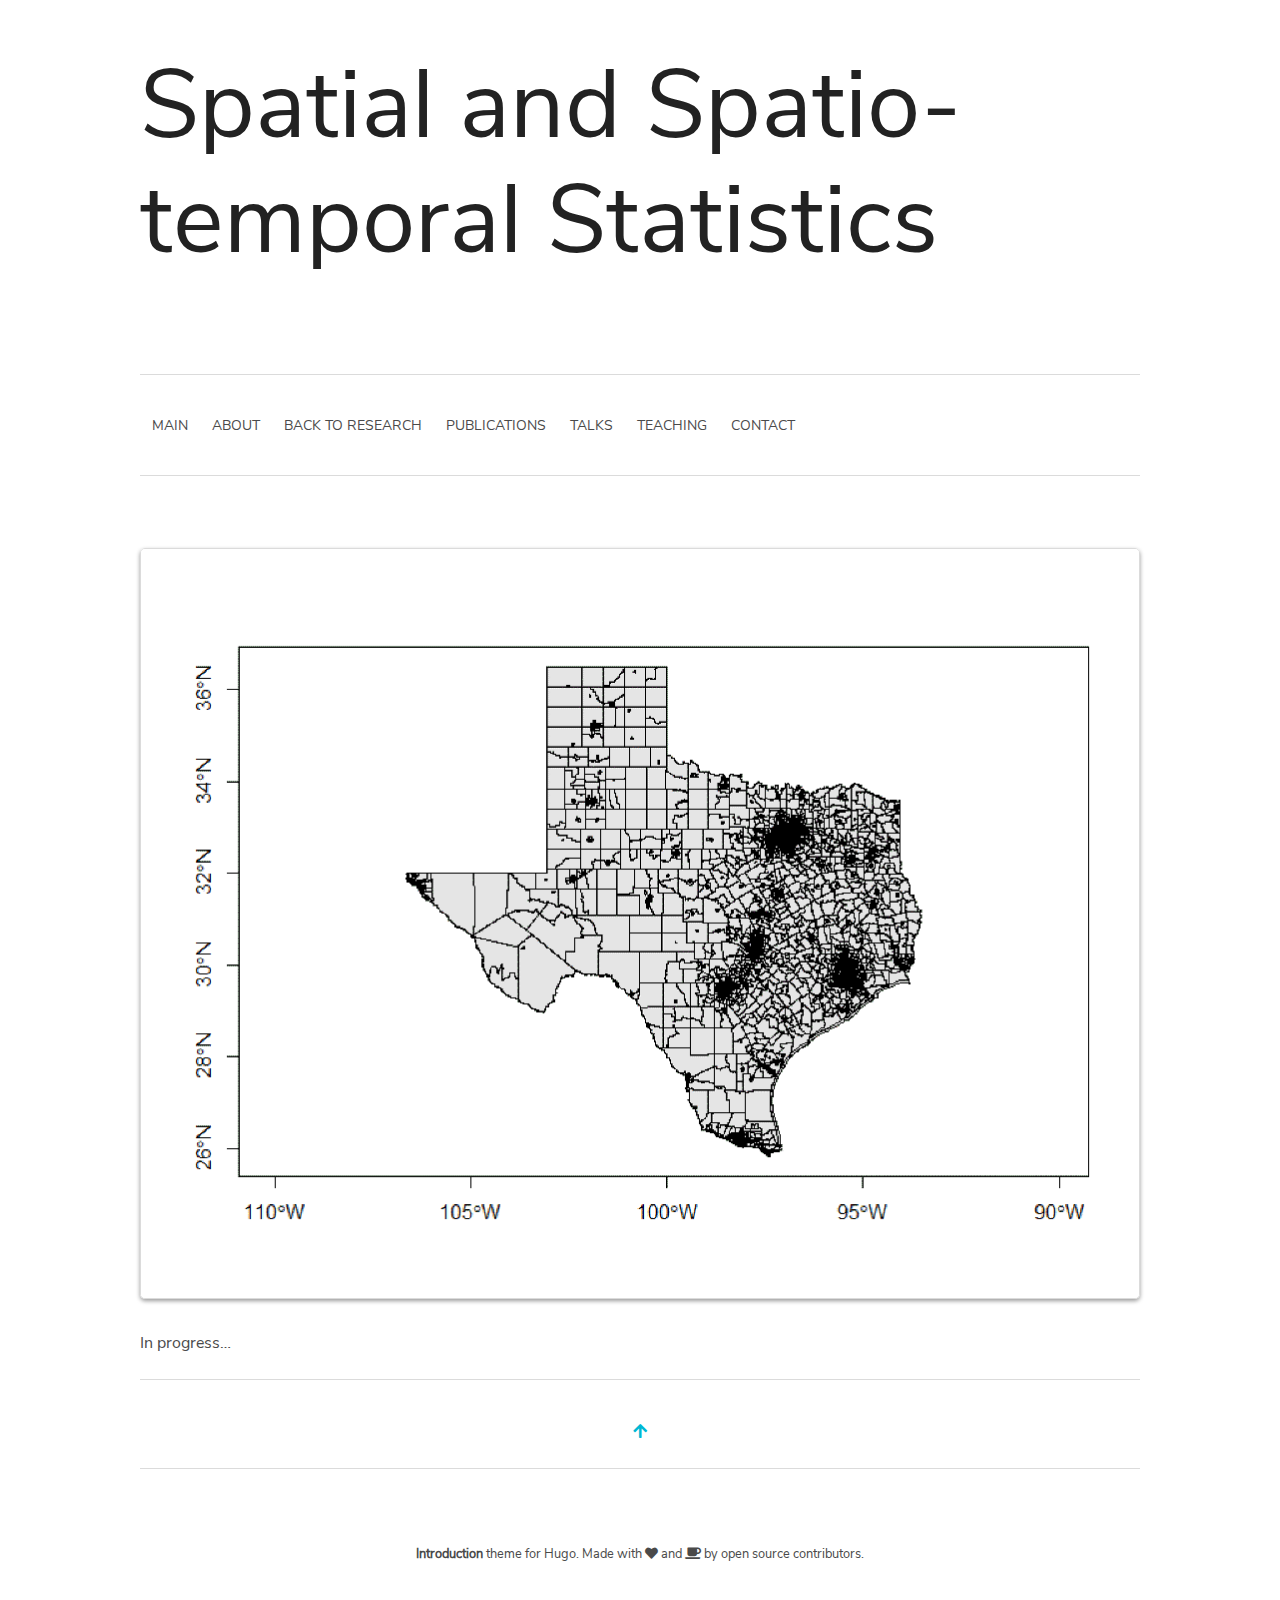
<file: projects/spatial_statistics/index.html>
<!DOCTYPE html>
<html lang="en-us">
    <head>
        
        <meta charset="utf-8">
<meta http-equiv="X-UA-Compatible" content="chrome=1">
<meta name="HandheldFriendly" content="True">
<meta name="MobileOptimized" content="320">
<meta name="viewport" content="width=device-width, initial-scale=1.0">
<meta name="referrer" content="no-referrer">
<meta name="description" content="Myeongjong Kang">
<title>
Spatial and Spatio Temporal Statistics - Myeongjong Kang
</title>



        
        <meta property="og:title" content="Spatial and Spatio-temporal Statistics - Myeongjong Kang" />
<meta property="og:type" content="website" />
<meta property="og:description" content="Myeongjong Kang"/>
<meta property="og:url" content="https://myeongjong.github.io/projects/spatial_statistics/"/>
<meta property="og:site_name" content="Myeongjong Kang"/>



<meta property="og:image" content="https://myeongjong.github.io/projects/spatial_statistics/spatial_statistics.png"/>



        
<link rel="shortcut icon" href="/img/fav.ico">


        





<link rel="stylesheet" href="/css/main.min.01bd8974b4a3b9b7ab28ddd4410b0755869f93eda304784f71cd447a97a643de.css" integrity="sha256-Ab2JdLSjuberKN3UQQsHVYafk&#43;2jBHhPcc1EepemQ94=" crossorigin="anonymous" media="screen">





        
        
        



<link rel="stylesheet" href="https://myeongjong.github.io/styles/owlCarousel.min.b1f26e29c43c61fe8b5a6f225b4ee7c5f969a7b33cfe512706271e07246d93d1.css" integrity="sha256-sfJuKcQ8Yf6LWm8iW07nxflpp7M8/lEnBiceByRtk9E=" crossorigin="anonymous" media="screen">


    </head>
    <body>
        <section id="top" class="section">
            
            <div class="container hero ">
                
                <h1 class="bold-title is-1">Spatial and Spatio-temporal Statistics</h1>
                
            </div>
            
            <div class="section ">
                
<div class="container">
    <hr>
    <nav class="navbar" role="navigation" aria-label="main navigation">
        
        <a role="button" class="navbar-burger" data-target="navMenu" aria-label="menu" aria-expanded="false" >
          <span aria-hidden="true"></span>
          <span aria-hidden="true"></span>
          <span aria-hidden="true"></span>
        </a>
        <div class="navbar-menu " id="navMenu">
            
            
            
            
            <a class="navbar-item" href="/">main</a>
            

            
            

            

            
                
            

            
            
            
            
            
            <a class="navbar-item" href="/#about">About</a>
            
            
            
            
            
                
                
                
                
                  <a class="navbar-item" href="https://myeongjong.github.io/projects/">
                  
                  Back to Research
                  
                  </a>
                
                
            
            
            
            
            
            <a class="navbar-item" href="/#publication">Publications</a>
            
            
            
            
            
            <a class="navbar-item" href="/#talks">Talks</a>
            
            
            
            
            
            <a class="navbar-item" href="/#teaching">Teaching</a>
            
            
            
            

            
            
            <a class="navbar-item" href="/#contact">Contact</a>
            
            

            

            
            
        </div>
    </nav>
    <hr>
</div>



                
    <div class="container markdown top-pad">
        
        <div class="has-text-centered">
            
            
                
                    
                    
                        <img src="/projects/spatial_statistics/spatial_statistics_hu59bcd10a3966908f7eec77cc845aa122_15454_1000x0_resize_box_2.png" class="img-responsive" alt="spatial_statistics.png">
                    
                
            
        </div>
        
        <p>In progress&hellip;</p>

    </div>
    
    



                
                <div class="container">
    <hr>
</div>
<div class="container has-text-centered top-pad">
    <a href="#top">
        <i class="fa fa-arrow-up"></i>
    </a>
</div>

<div class="container">
    <hr>
</div>

                <div class="section" id="footer">
    <div class="container has-text-centered">
    
        <span class="footer-text">
            <a href="https://github.com/victoriadrake/hugo-theme-introduction/"><strong>Introduction</strong></a> theme for <a href="http://gohugo.io/">Hugo</a>. Made with <a href="https://victoria.dev"><i class="fa fa-heart"></i> and <i class="fa fa-coffee"></i></a> by open source contributors.
        </span>
    
    </div>
</div>

                
            </div>
        </section>
        
        


<script src="https://myeongjong.github.io/js/bundle.2ee571453a8980175e10bda96bda797cc9c4e2e745e488df68d50cef5deb57ff.js" integrity="sha256-LuVxRTqJgBdeEL2pa9p5fMnE4udF5IjfaNUM713rV/8="></script>






        
        
        



<script src="https://myeongjong.github.io/js/bundleOwlCarousel.afccb665ffddf92101a8bc04b924a4a5b9a36c0ad0ad61024da751cdd8fd1ed9.js" integrity="sha256-r8y2Zf/d&#43;SEBqLwEuSSkpbmjbArQrWECTadRzdj9Htk="></script>


    </body>
</html>
</file>
<file: css/main.min.01bd8974b4a3b9b7ab28ddd4410b0755869f93eda304784f71cd447a97a643de.css>
@font-face{font-family:nunito sans;font-style:normal;font-weight:400;src:local("Nunito Sans Regular"),local("NunitoSans-Regular"),url(../fonts/NunitoSans/NunitoSans-Regular.ttf)format("woff2");unicode-range:U+0102-0103,U+0110-0111,U+1EA0-1EF9,U+20AB}@font-face{font-family:nunito sans;font-style:normal;font-weight:400;src:local("Nunito Sans Regular"),local("NunitoSans-Regular"),url(../fonts/NunitoSans/NunitoSans-Regular.ttf)format("woff2");unicode-range:U+0100-024F,U+0259,U+1E00-1EFF,U+2020,U+20A0-20AB,U+20AD-20CF,U+2113,U+2C60-2C7F,U+A720-A7FF}@font-face{font-family:nunito sans;font-style:normal;font-weight:400;src:local("Nunito Sans Regular"),local("NunitoSans-Regular"),url(../fonts/NunitoSans/NunitoSans-Regular.ttf)format("woff2");unicode-range:U+0000-00FF,U+0131,U+0152-0153,U+02BB-02BC,U+02C6,U+02DA,U+02DC,U+2000-206F,U+2074,U+20AC,U+2122,U+2191,U+2193,U+2212,U+2215,U+FEFF,U+FFFD}.is-unselectable{-webkit-touch-callout:none;-webkit-user-select:none;-moz-user-select:none;-ms-user-select:none;user-select:none}.navbar-link:not(.is-arrowless)::after{border:3px solid transparent;border-radius:2px;border-right:0;border-top:0;content:" ";display:block;height:.625em;margin-top:-.4375em;pointer-events:none;position:absolute;top:50%;transform:rotate(-45deg);transform-origin:center;width:.625em}.title:not(:last-child),.subtitle:not(:last-child){margin-bottom:1.5rem}.modal-close{-webkit-touch-callout:none;-webkit-user-select:none;-moz-user-select:none;-ms-user-select:none;user-select:none;-moz-appearance:none;-webkit-appearance:none;background-color:rgba(10,10,10,.2);border:none;border-radius:290486px;cursor:pointer;pointer-events:auto;display:inline-block;flex-grow:0;flex-shrink:0;font-size:0;height:20px;max-height:20px;max-width:20px;min-height:20px;min-width:20px;outline:none;position:relative;vertical-align:top;width:20px}.modal-close::before,.modal-close::after{background-color:#fff;content:"";display:block;left:50%;position:absolute;top:50%;transform:translateX(-50%)translateY(-50%)rotate(45deg);transform-origin:center center}.modal-close::before{height:2px;width:50%}.modal-close::after{height:50%;width:2px}.modal-close:hover,.modal-close:focus{background-color:rgba(10,10,10,.3)}.modal-close:active{background-color:rgba(10,10,10,.4)}.is-small.modal-close{height:16px;max-height:16px;max-width:16px;min-height:16px;min-width:16px;width:16px}.is-medium.modal-close{height:24px;max-height:24px;max-width:24px;min-height:24px;min-width:24px;width:24px}.is-large.modal-close{height:32px;max-height:32px;max-width:32px;min-height:32px;min-width:32px;width:32px}.hero-video,.modal-background,.modal,.image.is-square img,.image.is-square .has-ratio,.image.is-1by1 img,.image.is-1by1 .has-ratio,.image.is-5by4 img,.image.is-5by4 .has-ratio,.image.is-4by3 img,.image.is-4by3 .has-ratio,.image.is-3by2 img,.image.is-3by2 .has-ratio,.image.is-5by3 img,.image.is-5by3 .has-ratio,.image.is-16by9 img,.image.is-16by9 .has-ratio,.image.is-2by1 img,.image.is-2by1 .has-ratio,.image.is-3by1 img,.image.is-3by1 .has-ratio,.image.is-4by5 img,.image.is-4by5 .has-ratio,.image.is-3by4 img,.image.is-3by4 .has-ratio,.image.is-2by3 img,.image.is-2by3 .has-ratio,.image.is-3by5 img,.image.is-3by5 .has-ratio,.image.is-9by16 img,.image.is-9by16 .has-ratio,.image.is-1by2 img,.image.is-1by2 .has-ratio,.image.is-1by3 img,.image.is-1by3 .has-ratio,.is-overlay{bottom:0;left:0;position:absolute;right:0;top:0}/*!minireset.css v0.0.6 | MIT License | github.com/jgthms/minireset.css*/html,body,p,ol,ul,li,dl,dt,dd,blockquote,figure,fieldset,legend,textarea,pre,iframe,hr,h1,h2,h3,h4,h5,h6{margin:0;padding:0}h1,h2,h3,h4,h5,h6{font-size:100%;font-weight:400}ul{list-style:none}button,input,select,textarea{margin:0}html{box-sizing:border-box}*,*::before,*::after{box-sizing:inherit}img,video{height:auto;max-width:100%}iframe{border:0}table{border-collapse:collapse;border-spacing:0}td,th{padding:0}td:not([align]),th:not([align]){text-align:inherit}html{background-color:#fff;font-size:16px;-moz-osx-font-smoothing:grayscale;-webkit-font-smoothing:antialiased;min-width:300px;overflow-x:hidden;overflow-y:scroll;text-rendering:optimizeLegibility;-webkit-text-size-adjust:100%;-moz-text-size-adjust:100%;text-size-adjust:100%}article,aside,figure,footer,header,hgroup,section{display:block}body,button,input,select,textarea{font-family:Nunito Sans,sans-serif}code,pre{-moz-osx-font-smoothing:auto;-webkit-font-smoothing:auto;font-family:monospace}body{color:#4a4a4a;font-size:1em;font-weight:400;line-height:1.5}a{color:#3273dc;cursor:pointer;text-decoration:none}a strong{color:currentColor}a:hover{color:#000}code{background-color:#dbdbdb;color:#00b8d4;font-size:.875em;font-weight:400;padding:.25em .5em}hr{background-color:#fff;border:none;display:block;height:2px;margin:1.5rem 0}img{height:auto;max-width:100%}input[type=checkbox],input[type=radio]{vertical-align:baseline}small{font-size:.875em}span{font-style:inherit;font-weight:inherit}strong{color:#363636;font-weight:700}fieldset{border:none}pre{-webkit-overflow-scrolling:touch;background-color:#fff;color:#4a4a4a;font-size:.875em;overflow-x:auto;padding:1.25rem 1.5rem;white-space:pre;word-wrap:normal}pre code{background-color:transparent;color:currentColor;font-size:1em;padding:0}table td,table th{vertical-align:top}table td:not([align]),table th:not([align]){text-align:inherit}table th{color:#363636}.has-text-white{color:#fff!important}a.has-text-white:hover,a.has-text-white:focus{color:#e6e6e6!important}.has-background-white{background-color:#fff!important}.has-text-black{color:#0a0a0a!important}a.has-text-black:hover,a.has-text-black:focus{color:#000!important}.has-background-black{background-color:#0a0a0a!important}.has-text-light{color:#f5f5f5!important}a.has-text-light:hover,a.has-text-light:focus{color:#dbdbdb!important}.has-background-light{background-color:#f5f5f5!important}.has-text-dark{color:#363636!important}a.has-text-dark:hover,a.has-text-dark:focus{color:#1c1c1c!important}.has-background-dark{background-color:#363636!important}.has-text-primary{color:#00b8d4!important}a.has-text-primary:hover,a.has-text-primary:focus{color:#008ca1!important}.has-background-primary{background-color:#00b8d4!important}.has-text-primary-light{color:#ebfcff!important}a.has-text-primary-light:hover,a.has-text-primary-light:focus{color:#b8f6ff!important}.has-background-primary-light{background-color:#ebfcff!important}.has-text-primary-dark{color:#0096ad!important}a.has-text-primary-dark:hover,a.has-text-primary-dark:focus{color:#00c3e0!important}.has-background-primary-dark{background-color:#0096ad!important}.has-text-link{color:#3273dc!important}a.has-text-link:hover,a.has-text-link:focus{color:#205bbc!important}.has-background-link{background-color:#3273dc!important}.has-text-link-light{color:#eef3fc!important}a.has-text-link-light:hover,a.has-text-link-light:focus{color:#c2d5f5!important}.has-background-link-light{background-color:#eef3fc!important}.has-text-link-dark{color:#2160c4!important}a.has-text-link-dark:hover,a.has-text-link-dark:focus{color:#3b79de!important}.has-background-link-dark{background-color:#2160c4!important}.has-text-info{color:#3298dc!important}a.has-text-info:hover,a.has-text-info:focus{color:#207dbc!important}.has-background-info{background-color:#3298dc!important}.has-text-info-light{color:#eef6fc!important}a.has-text-info-light:hover,a.has-text-info-light:focus{color:#c2e0f5!important}.has-background-info-light{background-color:#eef6fc!important}.has-text-info-dark{color:#1d72aa!important}a.has-text-info-dark:hover,a.has-text-info-dark:focus{color:#248fd6!important}.has-background-info-dark{background-color:#1d72aa!important}.has-text-success{color:#48c774!important}a.has-text-success:hover,a.has-text-success:focus{color:#34a85c!important}.has-background-success{background-color:#48c774!important}.has-text-success-light{color:#effaf3!important}a.has-text-success-light:hover,a.has-text-success-light:focus{color:#c8eed6!important}.has-background-success-light{background-color:#effaf3!important}.has-text-success-dark{color:#257942!important}a.has-text-success-dark:hover,a.has-text-success-dark:focus{color:#31a058!important}.has-background-success-dark{background-color:#257942!important}.has-text-warning{color:#ffdd57!important}a.has-text-warning:hover,a.has-text-warning:focus{color:#ffd324!important}.has-background-warning{background-color:#ffdd57!important}.has-text-warning-light{color:#fffbeb!important}a.has-text-warning-light:hover,a.has-text-warning-light:focus{color:#fff1b8!important}.has-background-warning-light{background-color:#fffbeb!important}.has-text-warning-dark{color:#947600!important}a.has-text-warning-dark:hover,a.has-text-warning-dark:focus{color:#c79f00!important}.has-background-warning-dark{background-color:#947600!important}.has-text-danger{color:#f14668!important}a.has-text-danger:hover,a.has-text-danger:focus{color:#ee1742!important}.has-background-danger{background-color:#f14668!important}.has-text-danger-light{color:#feecf0!important}a.has-text-danger-light:hover,a.has-text-danger-light:focus{color:#fabdc9!important}.has-background-danger-light{background-color:#feecf0!important}.has-text-danger-dark{color:#cc0f35!important}a.has-text-danger-dark:hover,a.has-text-danger-dark:focus{color:#ee2049!important}.has-background-danger-dark{background-color:#cc0f35!important}.has-text-black-bis{color:#121212!important}.has-background-black-bis{background-color:#121212!important}.has-text-black-ter{color:#242424!important}.has-background-black-ter{background-color:#242424!important}.has-text-grey-darker{color:#363636!important}.has-background-grey-darker{background-color:#363636!important}.has-text-grey-dark{color:#4a4a4a!important}.has-background-grey-dark{background-color:#4a4a4a!important}.has-text-grey{color:#7a7a7a!important}.has-background-grey{background-color:#7a7a7a!important}.has-text-grey-light{color:#b5b5b5!important}.has-background-grey-light{background-color:#b5b5b5!important}.has-text-grey-lighter{color:#dbdbdb!important}.has-background-grey-lighter{background-color:#dbdbdb!important}.has-text-white-ter{color:#f5f5f5!important}.has-background-white-ter{background-color:#f5f5f5!important}.has-text-white-bis{color:#fafafa!important}.has-background-white-bis{background-color:#fafafa!important}.is-clearfix::after{clear:both;content:" ";display:table}.is-pulled-left{float:left!important}.is-pulled-right{float:right!important}.is-radiusless{border-radius:0!important}.is-shadowless{box-shadow:none!important}.is-clipped{overflow:hidden!important}.is-relative{position:relative!important}.is-marginless{margin:0!important}.is-paddingless{padding:0!important}.mt-0{margin-top:0!important}.mr-0{margin-right:0!important}.mb-0{margin-bottom:0!important}.ml-0{margin-left:0!important}.mx-0{margin-left:0!important;margin-right:0!important}.my-0{margin-top:0!important;margin-bottom:0!important}.mt-1{margin-top:.25rem!important}.mr-1{margin-right:.25rem!important}.mb-1{margin-bottom:.25rem!important}.ml-1{margin-left:.25rem!important}.mx-1{margin-left:.25rem!important;margin-right:.25rem!important}.my-1{margin-top:.25rem!important;margin-bottom:.25rem!important}.mt-2{margin-top:.5rem!important}.mr-2{margin-right:.5rem!important}.mb-2{margin-bottom:.5rem!important}.ml-2{margin-left:.5rem!important}.mx-2{margin-left:.5rem!important;margin-right:.5rem!important}.my-2{margin-top:.5rem!important;margin-bottom:.5rem!important}.mt-3{margin-top:.75rem!important}.mr-3{margin-right:.75rem!important}.mb-3{margin-bottom:.75rem!important}.ml-3{margin-left:.75rem!important}.mx-3{margin-left:.75rem!important;margin-right:.75rem!important}.my-3{margin-top:.75rem!important;margin-bottom:.75rem!important}.mt-4{margin-top:1rem!important}.mr-4{margin-right:1rem!important}.mb-4{margin-bottom:1rem!important}.ml-4{margin-left:1rem!important}.mx-4{margin-left:1rem!important;margin-right:1rem!important}.my-4{margin-top:1rem!important;margin-bottom:1rem!important}.mt-5{margin-top:1.5rem!important}.mr-5{margin-right:1.5rem!important}.mb-5{margin-bottom:1.5rem!important}.ml-5{margin-left:1.5rem!important}.mx-5{margin-left:1.5rem!important;margin-right:1.5rem!important}.my-5{margin-top:1.5rem!important;margin-bottom:1.5rem!important}.mt-6{margin-top:3rem!important}.mr-6{margin-right:3rem!important}.mb-6{margin-bottom:3rem!important}.ml-6{margin-left:3rem!important}.mx-6{margin-left:3rem!important;margin-right:3rem!important}.my-6{margin-top:3rem!important;margin-bottom:3rem!important}.pt-0{padding-top:0!important}.pr-0{padding-right:0!important}.pb-0{padding-bottom:0!important}.pl-0{padding-left:0!important}.px-0{padding-left:0!important;padding-right:0!important}.py-0{padding-top:0!important;padding-bottom:0!important}.pt-1{padding-top:.25rem!important}.pr-1{padding-right:.25rem!important}.pb-1{padding-bottom:.25rem!important}.pl-1{padding-left:.25rem!important}.px-1{padding-left:.25rem!important;padding-right:.25rem!important}.py-1{padding-top:.25rem!important;padding-bottom:.25rem!important}.pt-2{padding-top:.5rem!important}.pr-2{padding-right:.5rem!important}.pb-2{padding-bottom:.5rem!important}.pl-2{padding-left:.5rem!important}.px-2{padding-left:.5rem!important;padding-right:.5rem!important}.py-2{padding-top:.5rem!important;padding-bottom:.5rem!important}.pt-3{padding-top:.75rem!important}.pr-3{padding-right:.75rem!important}.pb-3{padding-bottom:.75rem!important}.pl-3{padding-left:.75rem!important}.px-3{padding-left:.75rem!important;padding-right:.75rem!important}.py-3{padding-top:.75rem!important;padding-bottom:.75rem!important}.pt-4{padding-top:1rem!important}.pr-4{padding-right:1rem!important}.pb-4{padding-bottom:1rem!important}.pl-4{padding-left:1rem!important}.px-4{padding-left:1rem!important;padding-right:1rem!important}.py-4{padding-top:1rem!important;padding-bottom:1rem!important}.pt-5{padding-top:1.5rem!important}.pr-5{padding-right:1.5rem!important}.pb-5{padding-bottom:1.5rem!important}.pl-5{padding-left:1.5rem!important}.px-5{padding-left:1.5rem!important;padding-right:1.5rem!important}.py-5{padding-top:1.5rem!important;padding-bottom:1.5rem!important}.pt-6{padding-top:3rem!important}.pr-6{padding-right:3rem!important}.pb-6{padding-bottom:3rem!important}.pl-6{padding-left:3rem!important}.px-6{padding-left:3rem!important;padding-right:3rem!important}.py-6{padding-top:3rem!important;padding-bottom:3rem!important}.is-size-1{font-size:3rem!important}.is-size-2{font-size:2.5rem!important}.is-size-3{font-size:2rem!important}.is-size-4{font-size:1.5rem!important}.is-size-5{font-size:1.25rem!important}.is-size-6{font-size:1rem!important}.is-size-7{font-size:.75rem!important}@media screen and (max-width:768px){.is-size-1-mobile{font-size:3rem!important}.is-size-2-mobile{font-size:2.5rem!important}.is-size-3-mobile{font-size:2rem!important}.is-size-4-mobile{font-size:1.5rem!important}.is-size-5-mobile{font-size:1.25rem!important}.is-size-6-mobile{font-size:1rem!important}.is-size-7-mobile{font-size:.75rem!important}}@media screen and (min-width:769px),print{.is-size-1-tablet{font-size:3rem!important}.is-size-2-tablet{font-size:2.5rem!important}.is-size-3-tablet{font-size:2rem!important}.is-size-4-tablet{font-size:1.5rem!important}.is-size-5-tablet{font-size:1.25rem!important}.is-size-6-tablet{font-size:1rem!important}.is-size-7-tablet{font-size:.75rem!important}}@media screen and (max-width:1023px){.is-size-1-touch{font-size:3rem!important}.is-size-2-touch{font-size:2.5rem!important}.is-size-3-touch{font-size:2rem!important}.is-size-4-touch{font-size:1.5rem!important}.is-size-5-touch{font-size:1.25rem!important}.is-size-6-touch{font-size:1rem!important}.is-size-7-touch{font-size:.75rem!important}}@media screen and (min-width:1024px){.is-size-1-desktop{font-size:3rem!important}.is-size-2-desktop{font-size:2.5rem!important}.is-size-3-desktop{font-size:2rem!important}.is-size-4-desktop{font-size:1.5rem!important}.is-size-5-desktop{font-size:1.25rem!important}.is-size-6-desktop{font-size:1rem!important}.is-size-7-desktop{font-size:.75rem!important}}@media screen and (min-width:1216px){.is-size-1-widescreen{font-size:3rem!important}.is-size-2-widescreen{font-size:2.5rem!important}.is-size-3-widescreen{font-size:2rem!important}.is-size-4-widescreen{font-size:1.5rem!important}.is-size-5-widescreen{font-size:1.25rem!important}.is-size-6-widescreen{font-size:1rem!important}.is-size-7-widescreen{font-size:.75rem!important}}@media screen and (min-width:1408px){.is-size-1-fullhd{font-size:3rem!important}.is-size-2-fullhd{font-size:2.5rem!important}.is-size-3-fullhd{font-size:2rem!important}.is-size-4-fullhd{font-size:1.5rem!important}.is-size-5-fullhd{font-size:1.25rem!important}.is-size-6-fullhd{font-size:1rem!important}.is-size-7-fullhd{font-size:.75rem!important}}.has-text-centered{text-align:center!important}.has-text-justified{text-align:justify!important}.has-text-left{text-align:left!important}.has-text-right{text-align:right!important}@media screen and (max-width:768px){.has-text-centered-mobile{text-align:center!important}}@media screen and (min-width:769px),print{.has-text-centered-tablet{text-align:center!important}}@media screen and (min-width:769px) and (max-width:1023px){.has-text-centered-tablet-only{text-align:center!important}}@media screen and (max-width:1023px){.has-text-centered-touch{text-align:center!important}}@media screen and (min-width:1024px){.has-text-centered-desktop{text-align:center!important}}@media screen and (min-width:1024px) and (max-width:1215px){.has-text-centered-desktop-only{text-align:center!important}}@media screen and (min-width:1216px){.has-text-centered-widescreen{text-align:center!important}}@media screen and (min-width:1216px) and (max-width:1407px){.has-text-centered-widescreen-only{text-align:center!important}}@media screen and (min-width:1408px){.has-text-centered-fullhd{text-align:center!important}}@media screen and (max-width:768px){.has-text-justified-mobile{text-align:justify!important}}@media screen and (min-width:769px),print{.has-text-justified-tablet{text-align:justify!important}}@media screen and (min-width:769px) and (max-width:1023px){.has-text-justified-tablet-only{text-align:justify!important}}@media screen and (max-width:1023px){.has-text-justified-touch{text-align:justify!important}}@media screen and (min-width:1024px){.has-text-justified-desktop{text-align:justify!important}}@media screen and (min-width:1024px) and (max-width:1215px){.has-text-justified-desktop-only{text-align:justify!important}}@media screen and (min-width:1216px){.has-text-justified-widescreen{text-align:justify!important}}@media screen and (min-width:1216px) and (max-width:1407px){.has-text-justified-widescreen-only{text-align:justify!important}}@media screen and (min-width:1408px){.has-text-justified-fullhd{text-align:justify!important}}@media screen and (max-width:768px){.has-text-left-mobile{text-align:left!important}}@media screen and (min-width:769px),print{.has-text-left-tablet{text-align:left!important}}@media screen and (min-width:769px) and (max-width:1023px){.has-text-left-tablet-only{text-align:left!important}}@media screen and (max-width:1023px){.has-text-left-touch{text-align:left!important}}@media screen and (min-width:1024px){.has-text-left-desktop{text-align:left!important}}@media screen and (min-width:1024px) and (max-width:1215px){.has-text-left-desktop-only{text-align:left!important}}@media screen and (min-width:1216px){.has-text-left-widescreen{text-align:left!important}}@media screen and (min-width:1216px) and (max-width:1407px){.has-text-left-widescreen-only{text-align:left!important}}@media screen and (min-width:1408px){.has-text-left-fullhd{text-align:left!important}}@media screen and (max-width:768px){.has-text-right-mobile{text-align:right!important}}@media screen and (min-width:769px),print{.has-text-right-tablet{text-align:right!important}}@media screen and (min-width:769px) and (max-width:1023px){.has-text-right-tablet-only{text-align:right!important}}@media screen and (max-width:1023px){.has-text-right-touch{text-align:right!important}}@media screen and (min-width:1024px){.has-text-right-desktop{text-align:right!important}}@media screen and (min-width:1024px) and (max-width:1215px){.has-text-right-desktop-only{text-align:right!important}}@media screen and (min-width:1216px){.has-text-right-widescreen{text-align:right!important}}@media screen and (min-width:1216px) and (max-width:1407px){.has-text-right-widescreen-only{text-align:right!important}}@media screen and (min-width:1408px){.has-text-right-fullhd{text-align:right!important}}.is-capitalized{text-transform:capitalize!important}.is-lowercase{text-transform:lowercase!important}.is-uppercase{text-transform:uppercase!important}.is-italic{font-style:italic!important}.has-text-weight-light{font-weight:300!important}.has-text-weight-normal{font-weight:400!important}.has-text-weight-medium{font-weight:500!important}.has-text-weight-semibold{font-weight:600!important}.has-text-weight-bold{font-weight:700!important}.is-family-primary{font-family:Nunito Sans,sans-serif!important}.is-family-secondary{font-family:Nunito Sans,sans-serif!important}.is-family-sans-serif{font-family:Nunito Sans,sans-serif!important}.is-family-monospace{font-family:monospace!important}.is-family-code{font-family:monospace!important}.is-block{display:block!important}@media screen and (max-width:768px){.is-block-mobile{display:block!important}}@media screen and (min-width:769px),print{.is-block-tablet{display:block!important}}@media screen and (min-width:769px) and (max-width:1023px){.is-block-tablet-only{display:block!important}}@media screen and (max-width:1023px){.is-block-touch{display:block!important}}@media screen and (min-width:1024px){.is-block-desktop{display:block!important}}@media screen and (min-width:1024px) and (max-width:1215px){.is-block-desktop-only{display:block!important}}@media screen and (min-width:1216px){.is-block-widescreen{display:block!important}}@media screen and (min-width:1216px) and (max-width:1407px){.is-block-widescreen-only{display:block!important}}@media screen and (min-width:1408px){.is-block-fullhd{display:block!important}}.is-flex{display:flex!important}@media screen and (max-width:768px){.is-flex-mobile{display:flex!important}}@media screen and (min-width:769px),print{.is-flex-tablet{display:flex!important}}@media screen and (min-width:769px) and (max-width:1023px){.is-flex-tablet-only{display:flex!important}}@media screen and (max-width:1023px){.is-flex-touch{display:flex!important}}@media screen and (min-width:1024px){.is-flex-desktop{display:flex!important}}@media screen and (min-width:1024px) and (max-width:1215px){.is-flex-desktop-only{display:flex!important}}@media screen and (min-width:1216px){.is-flex-widescreen{display:flex!important}}@media screen and (min-width:1216px) and (max-width:1407px){.is-flex-widescreen-only{display:flex!important}}@media screen and (min-width:1408px){.is-flex-fullhd{display:flex!important}}.is-inline{display:inline!important}@media screen and (max-width:768px){.is-inline-mobile{display:inline!important}}@media screen and (min-width:769px),print{.is-inline-tablet{display:inline!important}}@media screen and (min-width:769px) and (max-width:1023px){.is-inline-tablet-only{display:inline!important}}@media screen and (max-width:1023px){.is-inline-touch{display:inline!important}}@media screen and (min-width:1024px){.is-inline-desktop{display:inline!important}}@media screen and (min-width:1024px) and (max-width:1215px){.is-inline-desktop-only{display:inline!important}}@media screen and (min-width:1216px){.is-inline-widescreen{display:inline!important}}@media screen and (min-width:1216px) and (max-width:1407px){.is-inline-widescreen-only{display:inline!important}}@media screen and (min-width:1408px){.is-inline-fullhd{display:inline!important}}.is-inline-block{display:inline-block!important}@media screen and (max-width:768px){.is-inline-block-mobile{display:inline-block!important}}@media screen and (min-width:769px),print{.is-inline-block-tablet{display:inline-block!important}}@media screen and (min-width:769px) and (max-width:1023px){.is-inline-block-tablet-only{display:inline-block!important}}@media screen and (max-width:1023px){.is-inline-block-touch{display:inline-block!important}}@media screen and (min-width:1024px){.is-inline-block-desktop{display:inline-block!important}}@media screen and (min-width:1024px) and (max-width:1215px){.is-inline-block-desktop-only{display:inline-block!important}}@media screen and (min-width:1216px){.is-inline-block-widescreen{display:inline-block!important}}@media screen and (min-width:1216px) and (max-width:1407px){.is-inline-block-widescreen-only{display:inline-block!important}}@media screen and (min-width:1408px){.is-inline-block-fullhd{display:inline-block!important}}.is-inline-flex{display:inline-flex!important}@media screen and (max-width:768px){.is-inline-flex-mobile{display:inline-flex!important}}@media screen and (min-width:769px),print{.is-inline-flex-tablet{display:inline-flex!important}}@media screen and (min-width:769px) and (max-width:1023px){.is-inline-flex-tablet-only{display:inline-flex!important}}@media screen and (max-width:1023px){.is-inline-flex-touch{display:inline-flex!important}}@media screen and (min-width:1024px){.is-inline-flex-desktop{display:inline-flex!important}}@media screen and (min-width:1024px) and (max-width:1215px){.is-inline-flex-desktop-only{display:inline-flex!important}}@media screen and (min-width:1216px){.is-inline-flex-widescreen{display:inline-flex!important}}@media screen and (min-width:1216px) and (max-width:1407px){.is-inline-flex-widescreen-only{display:inline-flex!important}}@media screen and (min-width:1408px){.is-inline-flex-fullhd{display:inline-flex!important}}.is-hidden{display:none!important}.is-sr-only{border:none!important;clip:rect(0,0,0,0)!important;height:.01em!important;overflow:hidden!important;padding:0!important;position:absolute!important;white-space:nowrap!important;width:.01em!important}@media screen and (max-width:768px){.is-hidden-mobile{display:none!important}}@media screen and (min-width:769px),print{.is-hidden-tablet{display:none!important}}@media screen and (min-width:769px) and (max-width:1023px){.is-hidden-tablet-only{display:none!important}}@media screen and (max-width:1023px){.is-hidden-touch{display:none!important}}@media screen and (min-width:1024px){.is-hidden-desktop{display:none!important}}@media screen and (min-width:1024px) and (max-width:1215px){.is-hidden-desktop-only{display:none!important}}@media screen and (min-width:1216px){.is-hidden-widescreen{display:none!important}}@media screen and (min-width:1216px) and (max-width:1407px){.is-hidden-widescreen-only{display:none!important}}@media screen and (min-width:1408px){.is-hidden-fullhd{display:none!important}}.is-invisible{visibility:hidden!important}@media screen and (max-width:768px){.is-invisible-mobile{visibility:hidden!important}}@media screen and (min-width:769px),print{.is-invisible-tablet{visibility:hidden!important}}@media screen and (min-width:769px) and (max-width:1023px){.is-invisible-tablet-only{visibility:hidden!important}}@media screen and (max-width:1023px){.is-invisible-touch{visibility:hidden!important}}@media screen and (min-width:1024px){.is-invisible-desktop{visibility:hidden!important}}@media screen and (min-width:1024px) and (max-width:1215px){.is-invisible-desktop-only{visibility:hidden!important}}@media screen and (min-width:1216px){.is-invisible-widescreen{visibility:hidden!important}}@media screen and (min-width:1216px) and (max-width:1407px){.is-invisible-widescreen-only{visibility:hidden!important}}@media screen and (min-width:1408px){.is-invisible-fullhd{visibility:hidden!important}}.container{flex-grow:1;margin:0 auto;position:relative;width:auto}.container.is-fluid{max-width:none;padding-left:32px;padding-right:32px;width:100%}@media screen and (min-width:1024px){.container{max-width:960px}}@media screen and (max-width:1215px){.container.is-widescreen{max-width:1152px}}@media screen and (max-width:1407px){.container.is-fullhd{max-width:1344px}}@media screen and (min-width:1216px){.container{max-width:1152px}}@media screen and (min-width:1408px){.container{max-width:1344px}}.image{display:block;position:relative}.image img{display:block;height:auto;width:100%}.image img.is-rounded{border-radius:290486px}.image.is-fullwidth{width:100%}.image.is-square img,.image.is-square .has-ratio,.image.is-1by1 img,.image.is-1by1 .has-ratio,.image.is-5by4 img,.image.is-5by4 .has-ratio,.image.is-4by3 img,.image.is-4by3 .has-ratio,.image.is-3by2 img,.image.is-3by2 .has-ratio,.image.is-5by3 img,.image.is-5by3 .has-ratio,.image.is-16by9 img,.image.is-16by9 .has-ratio,.image.is-2by1 img,.image.is-2by1 .has-ratio,.image.is-3by1 img,.image.is-3by1 .has-ratio,.image.is-4by5 img,.image.is-4by5 .has-ratio,.image.is-3by4 img,.image.is-3by4 .has-ratio,.image.is-2by3 img,.image.is-2by3 .has-ratio,.image.is-3by5 img,.image.is-3by5 .has-ratio,.image.is-9by16 img,.image.is-9by16 .has-ratio,.image.is-1by2 img,.image.is-1by2 .has-ratio,.image.is-1by3 img,.image.is-1by3 .has-ratio{height:100%;width:100%}.image.is-square,.image.is-1by1{padding-top:100%}.image.is-5by4{padding-top:80%}.image.is-4by3{padding-top:75%}.image.is-3by2{padding-top:66.6666%}.image.is-5by3{padding-top:60%}.image.is-16by9{padding-top:56.25%}.image.is-2by1{padding-top:50%}.image.is-3by1{padding-top:33.3333%}.image.is-4by5{padding-top:125%}.image.is-3by4{padding-top:133.3333%}.image.is-2by3{padding-top:150%}.image.is-3by5{padding-top:166.6666%}.image.is-9by16{padding-top:177.7777%}.image.is-1by2{padding-top:200%}.image.is-1by3{padding-top:300%}.image.is-16x16{height:16px;width:16px}.image.is-24x24{height:24px;width:24px}.image.is-32x32{height:32px;width:32px}.image.is-48x48{height:48px;width:48px}.image.is-64x64{height:64px;width:64px}.image.is-96x96{height:96px;width:96px}.image.is-128x128{height:128px;width:128px}.title,.subtitle{word-break:break-word}.title em,.title span,.subtitle em,.subtitle span{font-weight:inherit}.title sub,.subtitle sub{font-size:.75em}.title sup,.subtitle sup{font-size:.75em}.title .tag,.subtitle .tag{vertical-align:middle}.title{color:#363636;font-size:2rem;font-weight:300;line-height:1.125}.title strong{color:inherit;font-weight:inherit}.title+.highlight{margin-top:-.75rem}.title:not(.is-spaced)+.subtitle{margin-top:-1.25rem}.title.is-1{font-size:3rem}.title.is-2{font-size:2.5rem}.title.is-3{font-size:2rem}.title.is-4{font-size:1.5rem}.title.is-5{font-size:1.25rem}.title.is-6{font-size:1rem}.title.is-7{font-size:.75rem}.subtitle{color:#4a4a4a;font-size:1.25rem;font-weight:400;line-height:1.25}.subtitle strong{color:#363636;font-weight:600}.subtitle:not(.is-spaced)+.title{margin-top:-1.25rem}.subtitle.is-1{font-size:3rem}.subtitle.is-2{font-size:2.5rem}.subtitle.is-3{font-size:2rem}.subtitle.is-4{font-size:1.5rem}.subtitle.is-5{font-size:1.25rem}.subtitle.is-6{font-size:1rem}.subtitle.is-7{font-size:.75rem}.card{background-color:#fff;box-shadow:0 .5em 1em -.125em rgba(10,10,10,.1),0 0 0 1px rgba(10,10,10,.02);color:#4a4a4a;max-width:100%;position:relative}.card-header{background-color:transparent;align-items:stretch;box-shadow:0 .125em .25em rgba(10,10,10,.1);display:flex}.card-header-title{align-items:center;color:#363636;display:flex;flex-grow:1;font-weight:700;padding:.75rem 1rem}.card-header-title.is-centered{justify-content:center}.card-header-icon{align-items:center;cursor:pointer;display:flex;justify-content:center;padding:.75rem 1rem}.card-image{display:block;position:relative}.card-content{background-color:transparent;padding:1.5rem}.card-footer{background-color:transparent;border-top:1px solid #ededed;align-items:stretch;display:flex}.card-footer-item{align-items:center;display:flex;flex-basis:0;flex-grow:1;flex-shrink:0;justify-content:center;padding:.75rem}.card-footer-item:not(:last-child){border-right:1px solid #ededed}.card .media:not(:last-child){margin-bottom:1.5rem}.modal{align-items:center;display:none;flex-direction:column;justify-content:center;overflow:hidden;position:fixed;z-index:40}.modal.is-active{display:flex}.modal-background{background-color:rgba(10,10,10,.86)}.modal-content,.modal-card{margin:0 20px;max-height:calc(100vh - 160px);overflow:auto;position:relative;width:100%}@media screen and (min-width:769px),print{.modal-content,.modal-card{margin:0 auto;max-height:calc(100vh - 40px);width:640px}}.modal-close{background:0 0;height:40px;position:fixed;right:20px;top:20px;width:40px}.modal-card{display:flex;flex-direction:column;max-height:calc(100vh - 40px);overflow:hidden;-ms-overflow-y:visible}.modal-card-head,.modal-card-foot{align-items:center;background-color:#fff;display:flex;flex-shrink:0;justify-content:flex-start;padding:20px;position:relative}.modal-card-head{border-bottom:1px solid #dbdbdb;border-top-left-radius:6px;border-top-right-radius:6px}.modal-card-title{color:#363636;flex-grow:1;flex-shrink:0;font-size:1.5rem;line-height:1}.modal-card-foot{border-bottom-left-radius:6px;border-bottom-right-radius:6px;border-top:1px solid #dbdbdb}.modal-card-foot .button:not(:last-child){margin-right:.5em}.modal-card-body{-webkit-overflow-scrolling:touch;background-color:#fff;flex-grow:1;flex-shrink:1;overflow:auto;padding:20px}.navbar{background-color:#fff;min-height:3.25rem;position:relative;z-index:30}.navbar.is-white{background-color:#fff;color:#0a0a0a}.navbar.is-white .navbar-brand>.navbar-item,.navbar.is-white .navbar-brand .navbar-link{color:#0a0a0a}.navbar.is-white .navbar-brand>a.navbar-item:focus,.navbar.is-white .navbar-brand>a.navbar-item:hover,.navbar.is-white .navbar-brand>a.navbar-item.is-active,.navbar.is-white .navbar-brand .navbar-link:focus,.navbar.is-white .navbar-brand .navbar-link:hover,.navbar.is-white .navbar-brand .navbar-link.is-active{background-color:#f2f2f2;color:#0a0a0a}.navbar.is-white .navbar-brand .navbar-link::after{border-color:#0a0a0a}.navbar.is-white .navbar-burger{color:#0a0a0a}@media screen and (min-width:1024px){.navbar.is-white .navbar-start>.navbar-item,.navbar.is-white .navbar-start .navbar-link,.navbar.is-white .navbar-end>.navbar-item,.navbar.is-white .navbar-end .navbar-link{color:#0a0a0a}.navbar.is-white .navbar-start>a.navbar-item:focus,.navbar.is-white .navbar-start>a.navbar-item:hover,.navbar.is-white .navbar-start>a.navbar-item.is-active,.navbar.is-white .navbar-start .navbar-link:focus,.navbar.is-white .navbar-start .navbar-link:hover,.navbar.is-white .navbar-start .navbar-link.is-active,.navbar.is-white .navbar-end>a.navbar-item:focus,.navbar.is-white .navbar-end>a.navbar-item:hover,.navbar.is-white .navbar-end>a.navbar-item.is-active,.navbar.is-white .navbar-end .navbar-link:focus,.navbar.is-white .navbar-end .navbar-link:hover,.navbar.is-white .navbar-end .navbar-link.is-active{background-color:#f2f2f2;color:#0a0a0a}.navbar.is-white .navbar-start .navbar-link::after,.navbar.is-white .navbar-end .navbar-link::after{border-color:#0a0a0a}.navbar.is-white .navbar-item.has-dropdown:focus .navbar-link,.navbar.is-white .navbar-item.has-dropdown:hover .navbar-link,.navbar.is-white .navbar-item.has-dropdown.is-active .navbar-link{background-color:#f2f2f2;color:#0a0a0a}.navbar.is-white .navbar-dropdown a.navbar-item.is-active{background-color:#fff;color:#0a0a0a}}.navbar.is-black{background-color:#0a0a0a;color:#fff}.navbar.is-black .navbar-brand>.navbar-item,.navbar.is-black .navbar-brand .navbar-link{color:#fff}.navbar.is-black .navbar-brand>a.navbar-item:focus,.navbar.is-black .navbar-brand>a.navbar-item:hover,.navbar.is-black .navbar-brand>a.navbar-item.is-active,.navbar.is-black .navbar-brand .navbar-link:focus,.navbar.is-black .navbar-brand .navbar-link:hover,.navbar.is-black .navbar-brand .navbar-link.is-active{background-color:#000;color:#fff}.navbar.is-black .navbar-brand .navbar-link::after{border-color:#fff}.navbar.is-black .navbar-burger{color:#fff}@media screen and (min-width:1024px){.navbar.is-black .navbar-start>.navbar-item,.navbar.is-black .navbar-start .navbar-link,.navbar.is-black .navbar-end>.navbar-item,.navbar.is-black .navbar-end .navbar-link{color:#fff}.navbar.is-black .navbar-start>a.navbar-item:focus,.navbar.is-black .navbar-start>a.navbar-item:hover,.navbar.is-black .navbar-start>a.navbar-item.is-active,.navbar.is-black .navbar-start .navbar-link:focus,.navbar.is-black .navbar-start .navbar-link:hover,.navbar.is-black .navbar-start .navbar-link.is-active,.navbar.is-black .navbar-end>a.navbar-item:focus,.navbar.is-black .navbar-end>a.navbar-item:hover,.navbar.is-black .navbar-end>a.navbar-item.is-active,.navbar.is-black .navbar-end .navbar-link:focus,.navbar.is-black .navbar-end .navbar-link:hover,.navbar.is-black .navbar-end .navbar-link.is-active{background-color:#000;color:#fff}.navbar.is-black .navbar-start .navbar-link::after,.navbar.is-black .navbar-end .navbar-link::after{border-color:#fff}.navbar.is-black .navbar-item.has-dropdown:focus .navbar-link,.navbar.is-black .navbar-item.has-dropdown:hover .navbar-link,.navbar.is-black .navbar-item.has-dropdown.is-active .navbar-link{background-color:#000;color:#fff}.navbar.is-black .navbar-dropdown a.navbar-item.is-active{background-color:#0a0a0a;color:#fff}}.navbar.is-light{background-color:#f5f5f5;color:rgba(0,0,0,.7)}.navbar.is-light .navbar-brand>.navbar-item,.navbar.is-light .navbar-brand .navbar-link{color:rgba(0,0,0,.7)}.navbar.is-light .navbar-brand>a.navbar-item:focus,.navbar.is-light .navbar-brand>a.navbar-item:hover,.navbar.is-light .navbar-brand>a.navbar-item.is-active,.navbar.is-light .navbar-brand .navbar-link:focus,.navbar.is-light .navbar-brand .navbar-link:hover,.navbar.is-light .navbar-brand .navbar-link.is-active{background-color:#e8e8e8;color:rgba(0,0,0,.7)}.navbar.is-light .navbar-brand .navbar-link::after{border-color:rgba(0,0,0,.7)}.navbar.is-light .navbar-burger{color:rgba(0,0,0,.7)}@media screen and (min-width:1024px){.navbar.is-light .navbar-start>.navbar-item,.navbar.is-light .navbar-start .navbar-link,.navbar.is-light .navbar-end>.navbar-item,.navbar.is-light .navbar-end .navbar-link{color:rgba(0,0,0,.7)}.navbar.is-light .navbar-start>a.navbar-item:focus,.navbar.is-light .navbar-start>a.navbar-item:hover,.navbar.is-light .navbar-start>a.navbar-item.is-active,.navbar.is-light .navbar-start .navbar-link:focus,.navbar.is-light .navbar-start .navbar-link:hover,.navbar.is-light .navbar-start .navbar-link.is-active,.navbar.is-light .navbar-end>a.navbar-item:focus,.navbar.is-light .navbar-end>a.navbar-item:hover,.navbar.is-light .navbar-end>a.navbar-item.is-active,.navbar.is-light .navbar-end .navbar-link:focus,.navbar.is-light .navbar-end .navbar-link:hover,.navbar.is-light .navbar-end .navbar-link.is-active{background-color:#e8e8e8;color:rgba(0,0,0,.7)}.navbar.is-light .navbar-start .navbar-link::after,.navbar.is-light .navbar-end .navbar-link::after{border-color:rgba(0,0,0,.7)}.navbar.is-light .navbar-item.has-dropdown:focus .navbar-link,.navbar.is-light .navbar-item.has-dropdown:hover .navbar-link,.navbar.is-light .navbar-item.has-dropdown.is-active .navbar-link{background-color:#e8e8e8;color:rgba(0,0,0,.7)}.navbar.is-light .navbar-dropdown a.navbar-item.is-active{background-color:#f5f5f5;color:rgba(0,0,0,.7)}}.navbar.is-dark{background-color:#363636;color:#fff}.navbar.is-dark .navbar-brand>.navbar-item,.navbar.is-dark .navbar-brand .navbar-link{color:#fff}.navbar.is-dark .navbar-brand>a.navbar-item:focus,.navbar.is-dark .navbar-brand>a.navbar-item:hover,.navbar.is-dark .navbar-brand>a.navbar-item.is-active,.navbar.is-dark .navbar-brand .navbar-link:focus,.navbar.is-dark .navbar-brand .navbar-link:hover,.navbar.is-dark .navbar-brand .navbar-link.is-active{background-color:#292929;color:#fff}.navbar.is-dark .navbar-brand .navbar-link::after{border-color:#fff}.navbar.is-dark .navbar-burger{color:#fff}@media screen and (min-width:1024px){.navbar.is-dark .navbar-start>.navbar-item,.navbar.is-dark .navbar-start .navbar-link,.navbar.is-dark .navbar-end>.navbar-item,.navbar.is-dark .navbar-end .navbar-link{color:#fff}.navbar.is-dark .navbar-start>a.navbar-item:focus,.navbar.is-dark .navbar-start>a.navbar-item:hover,.navbar.is-dark .navbar-start>a.navbar-item.is-active,.navbar.is-dark .navbar-start .navbar-link:focus,.navbar.is-dark .navbar-start .navbar-link:hover,.navbar.is-dark .navbar-start .navbar-link.is-active,.navbar.is-dark .navbar-end>a.navbar-item:focus,.navbar.is-dark .navbar-end>a.navbar-item:hover,.navbar.is-dark .navbar-end>a.navbar-item.is-active,.navbar.is-dark .navbar-end .navbar-link:focus,.navbar.is-dark .navbar-end .navbar-link:hover,.navbar.is-dark .navbar-end .navbar-link.is-active{background-color:#292929;color:#fff}.navbar.is-dark .navbar-start .navbar-link::after,.navbar.is-dark .navbar-end .navbar-link::after{border-color:#fff}.navbar.is-dark .navbar-item.has-dropdown:focus .navbar-link,.navbar.is-dark .navbar-item.has-dropdown:hover .navbar-link,.navbar.is-dark .navbar-item.has-dropdown.is-active .navbar-link{background-color:#292929;color:#fff}.navbar.is-dark .navbar-dropdown a.navbar-item.is-active{background-color:#363636;color:#fff}}.navbar.is-primary{background-color:#00b8d4;color:#fff}.navbar.is-primary .navbar-brand>.navbar-item,.navbar.is-primary .navbar-brand .navbar-link{color:#fff}.navbar.is-primary .navbar-brand>a.navbar-item:focus,.navbar.is-primary .navbar-brand>a.navbar-item:hover,.navbar.is-primary .navbar-brand>a.navbar-item.is-active,.navbar.is-primary .navbar-brand .navbar-link:focus,.navbar.is-primary .navbar-brand .navbar-link:hover,.navbar.is-primary .navbar-brand .navbar-link.is-active{background-color:#00a2bb;color:#fff}.navbar.is-primary .navbar-brand .navbar-link::after{border-color:#fff}.navbar.is-primary .navbar-burger{color:#fff}@media screen and (min-width:1024px){.navbar.is-primary .navbar-start>.navbar-item,.navbar.is-primary .navbar-start .navbar-link,.navbar.is-primary .navbar-end>.navbar-item,.navbar.is-primary .navbar-end .navbar-link{color:#fff}.navbar.is-primary .navbar-start>a.navbar-item:focus,.navbar.is-primary .navbar-start>a.navbar-item:hover,.navbar.is-primary .navbar-start>a.navbar-item.is-active,.navbar.is-primary .navbar-start .navbar-link:focus,.navbar.is-primary .navbar-start .navbar-link:hover,.navbar.is-primary .navbar-start .navbar-link.is-active,.navbar.is-primary .navbar-end>a.navbar-item:focus,.navbar.is-primary .navbar-end>a.navbar-item:hover,.navbar.is-primary .navbar-end>a.navbar-item.is-active,.navbar.is-primary .navbar-end .navbar-link:focus,.navbar.is-primary .navbar-end .navbar-link:hover,.navbar.is-primary .navbar-end .navbar-link.is-active{background-color:#00a2bb;color:#fff}.navbar.is-primary .navbar-start .navbar-link::after,.navbar.is-primary .navbar-end .navbar-link::after{border-color:#fff}.navbar.is-primary .navbar-item.has-dropdown:focus .navbar-link,.navbar.is-primary .navbar-item.has-dropdown:hover .navbar-link,.navbar.is-primary .navbar-item.has-dropdown.is-active .navbar-link{background-color:#00a2bb;color:#fff}.navbar.is-primary .navbar-dropdown a.navbar-item.is-active{background-color:#00b8d4;color:#fff}}.navbar.is-link{background-color:#3273dc;color:#fff}.navbar.is-link .navbar-brand>.navbar-item,.navbar.is-link .navbar-brand .navbar-link{color:#fff}.navbar.is-link .navbar-brand>a.navbar-item:focus,.navbar.is-link .navbar-brand>a.navbar-item:hover,.navbar.is-link .navbar-brand>a.navbar-item.is-active,.navbar.is-link .navbar-brand .navbar-link:focus,.navbar.is-link .navbar-brand .navbar-link:hover,.navbar.is-link .navbar-brand .navbar-link.is-active{background-color:#2366d1;color:#fff}.navbar.is-link .navbar-brand .navbar-link::after{border-color:#fff}.navbar.is-link .navbar-burger{color:#fff}@media screen and (min-width:1024px){.navbar.is-link .navbar-start>.navbar-item,.navbar.is-link .navbar-start .navbar-link,.navbar.is-link .navbar-end>.navbar-item,.navbar.is-link .navbar-end .navbar-link{color:#fff}.navbar.is-link .navbar-start>a.navbar-item:focus,.navbar.is-link .navbar-start>a.navbar-item:hover,.navbar.is-link .navbar-start>a.navbar-item.is-active,.navbar.is-link .navbar-start .navbar-link:focus,.navbar.is-link .navbar-start .navbar-link:hover,.navbar.is-link .navbar-start .navbar-link.is-active,.navbar.is-link .navbar-end>a.navbar-item:focus,.navbar.is-link .navbar-end>a.navbar-item:hover,.navbar.is-link .navbar-end>a.navbar-item.is-active,.navbar.is-link .navbar-end .navbar-link:focus,.navbar.is-link .navbar-end .navbar-link:hover,.navbar.is-link .navbar-end .navbar-link.is-active{background-color:#2366d1;color:#fff}.navbar.is-link .navbar-start .navbar-link::after,.navbar.is-link .navbar-end .navbar-link::after{border-color:#fff}.navbar.is-link .navbar-item.has-dropdown:focus .navbar-link,.navbar.is-link .navbar-item.has-dropdown:hover .navbar-link,.navbar.is-link .navbar-item.has-dropdown.is-active .navbar-link{background-color:#2366d1;color:#fff}.navbar.is-link .navbar-dropdown a.navbar-item.is-active{background-color:#3273dc;color:#fff}}.navbar.is-info{background-color:#3298dc;color:#fff}.navbar.is-info .navbar-brand>.navbar-item,.navbar.is-info .navbar-brand .navbar-link{color:#fff}.navbar.is-info .navbar-brand>a.navbar-item:focus,.navbar.is-info .navbar-brand>a.navbar-item:hover,.navbar.is-info .navbar-brand>a.navbar-item.is-active,.navbar.is-info .navbar-brand .navbar-link:focus,.navbar.is-info .navbar-brand .navbar-link:hover,.navbar.is-info .navbar-brand .navbar-link.is-active{background-color:#238cd1;color:#fff}.navbar.is-info .navbar-brand .navbar-link::after{border-color:#fff}.navbar.is-info .navbar-burger{color:#fff}@media screen and (min-width:1024px){.navbar.is-info .navbar-start>.navbar-item,.navbar.is-info .navbar-start .navbar-link,.navbar.is-info .navbar-end>.navbar-item,.navbar.is-info .navbar-end .navbar-link{color:#fff}.navbar.is-info .navbar-start>a.navbar-item:focus,.navbar.is-info .navbar-start>a.navbar-item:hover,.navbar.is-info .navbar-start>a.navbar-item.is-active,.navbar.is-info .navbar-start .navbar-link:focus,.navbar.is-info .navbar-start .navbar-link:hover,.navbar.is-info .navbar-start .navbar-link.is-active,.navbar.is-info .navbar-end>a.navbar-item:focus,.navbar.is-info .navbar-end>a.navbar-item:hover,.navbar.is-info .navbar-end>a.navbar-item.is-active,.navbar.is-info .navbar-end .navbar-link:focus,.navbar.is-info .navbar-end .navbar-link:hover,.navbar.is-info .navbar-end .navbar-link.is-active{background-color:#238cd1;color:#fff}.navbar.is-info .navbar-start .navbar-link::after,.navbar.is-info .navbar-end .navbar-link::after{border-color:#fff}.navbar.is-info .navbar-item.has-dropdown:focus .navbar-link,.navbar.is-info .navbar-item.has-dropdown:hover .navbar-link,.navbar.is-info .navbar-item.has-dropdown.is-active .navbar-link{background-color:#238cd1;color:#fff}.navbar.is-info .navbar-dropdown a.navbar-item.is-active{background-color:#3298dc;color:#fff}}.navbar.is-success{background-color:#48c774;color:#fff}.navbar.is-success .navbar-brand>.navbar-item,.navbar.is-success .navbar-brand .navbar-link{color:#fff}.navbar.is-success .navbar-brand>a.navbar-item:focus,.navbar.is-success .navbar-brand>a.navbar-item:hover,.navbar.is-success .navbar-brand>a.navbar-item.is-active,.navbar.is-success .navbar-brand .navbar-link:focus,.navbar.is-success .navbar-brand .navbar-link:hover,.navbar.is-success .navbar-brand .navbar-link.is-active{background-color:#3abb67;color:#fff}.navbar.is-success .navbar-brand .navbar-link::after{border-color:#fff}.navbar.is-success .navbar-burger{color:#fff}@media screen and (min-width:1024px){.navbar.is-success .navbar-start>.navbar-item,.navbar.is-success .navbar-start .navbar-link,.navbar.is-success .navbar-end>.navbar-item,.navbar.is-success .navbar-end .navbar-link{color:#fff}.navbar.is-success .navbar-start>a.navbar-item:focus,.navbar.is-success .navbar-start>a.navbar-item:hover,.navbar.is-success .navbar-start>a.navbar-item.is-active,.navbar.is-success .navbar-start .navbar-link:focus,.navbar.is-success .navbar-start .navbar-link:hover,.navbar.is-success .navbar-start .navbar-link.is-active,.navbar.is-success .navbar-end>a.navbar-item:focus,.navbar.is-success .navbar-end>a.navbar-item:hover,.navbar.is-success .navbar-end>a.navbar-item.is-active,.navbar.is-success .navbar-end .navbar-link:focus,.navbar.is-success .navbar-end .navbar-link:hover,.navbar.is-success .navbar-end .navbar-link.is-active{background-color:#3abb67;color:#fff}.navbar.is-success .navbar-start .navbar-link::after,.navbar.is-success .navbar-end .navbar-link::after{border-color:#fff}.navbar.is-success .navbar-item.has-dropdown:focus .navbar-link,.navbar.is-success .navbar-item.has-dropdown:hover .navbar-link,.navbar.is-success .navbar-item.has-dropdown.is-active .navbar-link{background-color:#3abb67;color:#fff}.navbar.is-success .navbar-dropdown a.navbar-item.is-active{background-color:#48c774;color:#fff}}.navbar.is-warning{background-color:#ffdd57;color:rgba(0,0,0,.7)}.navbar.is-warning .navbar-brand>.navbar-item,.navbar.is-warning .navbar-brand .navbar-link{color:rgba(0,0,0,.7)}.navbar.is-warning .navbar-brand>a.navbar-item:focus,.navbar.is-warning .navbar-brand>a.navbar-item:hover,.navbar.is-warning .navbar-brand>a.navbar-item.is-active,.navbar.is-warning .navbar-brand .navbar-link:focus,.navbar.is-warning .navbar-brand .navbar-link:hover,.navbar.is-warning .navbar-brand .navbar-link.is-active{background-color:#ffd83d;color:rgba(0,0,0,.7)}.navbar.is-warning .navbar-brand .navbar-link::after{border-color:rgba(0,0,0,.7)}.navbar.is-warning .navbar-burger{color:rgba(0,0,0,.7)}@media screen and (min-width:1024px){.navbar.is-warning .navbar-start>.navbar-item,.navbar.is-warning .navbar-start .navbar-link,.navbar.is-warning .navbar-end>.navbar-item,.navbar.is-warning .navbar-end .navbar-link{color:rgba(0,0,0,.7)}.navbar.is-warning .navbar-start>a.navbar-item:focus,.navbar.is-warning .navbar-start>a.navbar-item:hover,.navbar.is-warning .navbar-start>a.navbar-item.is-active,.navbar.is-warning .navbar-start .navbar-link:focus,.navbar.is-warning .navbar-start .navbar-link:hover,.navbar.is-warning .navbar-start .navbar-link.is-active,.navbar.is-warning .navbar-end>a.navbar-item:focus,.navbar.is-warning .navbar-end>a.navbar-item:hover,.navbar.is-warning .navbar-end>a.navbar-item.is-active,.navbar.is-warning .navbar-end .navbar-link:focus,.navbar.is-warning .navbar-end .navbar-link:hover,.navbar.is-warning .navbar-end .navbar-link.is-active{background-color:#ffd83d;color:rgba(0,0,0,.7)}.navbar.is-warning .navbar-start .navbar-link::after,.navbar.is-warning .navbar-end .navbar-link::after{border-color:rgba(0,0,0,.7)}.navbar.is-warning .navbar-item.has-dropdown:focus .navbar-link,.navbar.is-warning .navbar-item.has-dropdown:hover .navbar-link,.navbar.is-warning .navbar-item.has-dropdown.is-active .navbar-link{background-color:#ffd83d;color:rgba(0,0,0,.7)}.navbar.is-warning .navbar-dropdown a.navbar-item.is-active{background-color:#ffdd57;color:rgba(0,0,0,.7)}}.navbar.is-danger{background-color:#f14668;color:#fff}.navbar.is-danger .navbar-brand>.navbar-item,.navbar.is-danger .navbar-brand .navbar-link{color:#fff}.navbar.is-danger .navbar-brand>a.navbar-item:focus,.navbar.is-danger .navbar-brand>a.navbar-item:hover,.navbar.is-danger .navbar-brand>a.navbar-item.is-active,.navbar.is-danger .navbar-brand .navbar-link:focus,.navbar.is-danger .navbar-brand .navbar-link:hover,.navbar.is-danger .navbar-brand .navbar-link.is-active{background-color:#ef2e55;color:#fff}.navbar.is-danger .navbar-brand .navbar-link::after{border-color:#fff}.navbar.is-danger .navbar-burger{color:#fff}@media screen and (min-width:1024px){.navbar.is-danger .navbar-start>.navbar-item,.navbar.is-danger .navbar-start .navbar-link,.navbar.is-danger .navbar-end>.navbar-item,.navbar.is-danger .navbar-end .navbar-link{color:#fff}.navbar.is-danger .navbar-start>a.navbar-item:focus,.navbar.is-danger .navbar-start>a.navbar-item:hover,.navbar.is-danger .navbar-start>a.navbar-item.is-active,.navbar.is-danger .navbar-start .navbar-link:focus,.navbar.is-danger .navbar-start .navbar-link:hover,.navbar.is-danger .navbar-start .navbar-link.is-active,.navbar.is-danger .navbar-end>a.navbar-item:focus,.navbar.is-danger .navbar-end>a.navbar-item:hover,.navbar.is-danger .navbar-end>a.navbar-item.is-active,.navbar.is-danger .navbar-end .navbar-link:focus,.navbar.is-danger .navbar-end .navbar-link:hover,.navbar.is-danger .navbar-end .navbar-link.is-active{background-color:#ef2e55;color:#fff}.navbar.is-danger .navbar-start .navbar-link::after,.navbar.is-danger .navbar-end .navbar-link::after{border-color:#fff}.navbar.is-danger .navbar-item.has-dropdown:focus .navbar-link,.navbar.is-danger .navbar-item.has-dropdown:hover .navbar-link,.navbar.is-danger .navbar-item.has-dropdown.is-active .navbar-link{background-color:#ef2e55;color:#fff}.navbar.is-danger .navbar-dropdown a.navbar-item.is-active{background-color:#f14668;color:#fff}}.navbar>.container{align-items:stretch;display:flex;min-height:3.25rem;width:100%}.navbar.has-shadow{box-shadow:0 2px 0 0 #fff}.navbar.is-fixed-bottom,.navbar.is-fixed-top{left:0;position:fixed;right:0;z-index:30}.navbar.is-fixed-bottom{bottom:0}.navbar.is-fixed-bottom.has-shadow{box-shadow:0 -2px 0 0 #fff}.navbar.is-fixed-top{top:0}html.has-navbar-fixed-top,body.has-navbar-fixed-top{padding-top:3.25rem}html.has-navbar-fixed-bottom,body.has-navbar-fixed-bottom{padding-bottom:3.25rem}.navbar-brand,.navbar-tabs{align-items:stretch;display:flex;flex-shrink:0;min-height:3.25rem}.navbar-brand a.navbar-item:focus,.navbar-brand a.navbar-item:hover{background-color:transparent}.navbar-tabs{-webkit-overflow-scrolling:touch;max-width:100vw;overflow-x:auto;overflow-y:hidden}.navbar-burger{color:#4a4a4a;cursor:pointer;display:block;height:3.25rem;position:relative;width:3.25rem;margin-left:auto}.navbar-burger span{background-color:currentColor;display:block;height:1px;left:calc(50% - 8px);position:absolute;transform-origin:center;transition-duration:86ms;transition-property:background-color,opacity,transform;transition-timing-function:ease-out;width:16px}.navbar-burger span:nth-child(1){top:calc(50% - 6px)}.navbar-burger span:nth-child(2){top:calc(50% - 1px)}.navbar-burger span:nth-child(3){top:calc(50% + 4px)}.navbar-burger:hover{background-color:rgba(0,0,0,.05)}.navbar-burger.is-active span:nth-child(1){transform:translateY(5px)rotate(45deg)}.navbar-burger.is-active span:nth-child(2){opacity:0}.navbar-burger.is-active span:nth-child(3){transform:translateY(-5px)rotate(-45deg)}.navbar-menu{display:none}.navbar-item,.navbar-link{color:#4a4a4a;display:block;line-height:1.5;padding:.5rem .75rem;position:relative}.navbar-item .icon:only-child,.navbar-link .icon:only-child{margin-left:-.25rem;margin-right:-.25rem}a.navbar-item,.navbar-link{cursor:pointer}a.navbar-item:focus,a.navbar-item:focus-within,a.navbar-item:hover,a.navbar-item.is-active,.navbar-link:focus,.navbar-link:focus-within,.navbar-link:hover,.navbar-link.is-active{background-color:#fff;color:#dbdbdb}.navbar-item{flex-grow:0;flex-shrink:0}.navbar-item img{max-height:1.75rem}.navbar-item.has-dropdown{padding:0}.navbar-item.is-expanded{flex-grow:1;flex-shrink:1}.navbar-item.is-tab{border-bottom:1px solid transparent;min-height:3.25rem;padding-bottom:calc(0.5rem - 1px)}.navbar-item.is-tab:focus,.navbar-item.is-tab:hover{background-color:transparent;border-bottom-color:#3273dc}.navbar-item.is-tab.is-active{background-color:transparent;border-bottom-color:#3273dc;border-bottom-style:solid;border-bottom-width:3px;color:#3273dc;padding-bottom:calc(0.5rem - 3px)}.navbar-content{flex-grow:1;flex-shrink:1}.navbar-link:not(.is-arrowless){padding-right:2.5em}.navbar-link:not(.is-arrowless)::after{border-color:#3273dc;margin-top:-.375em;right:1.125em}.navbar-dropdown{font-size:.875rem;padding-bottom:.5rem;padding-top:.5rem}.navbar-dropdown .navbar-item{padding-left:1.5rem;padding-right:1.5rem}.navbar-divider{background-color:#fff;border:none;display:none;height:2px;margin:.5rem 0}@media screen and (max-width:1023px){.navbar>.container{display:block}.navbar-brand .navbar-item,.navbar-tabs .navbar-item{align-items:center;display:flex}.navbar-link::after{display:none}.navbar-menu{background-color:#fff;box-shadow:0 8px 16px rgba(10,10,10,.1);padding:.5rem 0}.navbar-menu.is-active{display:block}.navbar.is-fixed-bottom-touch,.navbar.is-fixed-top-touch{left:0;position:fixed;right:0;z-index:30}.navbar.is-fixed-bottom-touch{bottom:0}.navbar.is-fixed-bottom-touch.has-shadow{box-shadow:0 -2px 3px rgba(10,10,10,.1)}.navbar.is-fixed-top-touch{top:0}.navbar.is-fixed-top .navbar-menu,.navbar.is-fixed-top-touch .navbar-menu{-webkit-overflow-scrolling:touch;max-height:calc(100vh - 3.25rem);overflow:auto}html.has-navbar-fixed-top-touch,body.has-navbar-fixed-top-touch{padding-top:3.25rem}html.has-navbar-fixed-bottom-touch,body.has-navbar-fixed-bottom-touch{padding-bottom:3.25rem}}@media screen and (min-width:1024px){.navbar,.navbar-menu,.navbar-start,.navbar-end{align-items:stretch;display:flex}.navbar{min-height:3.25rem}.navbar.is-spaced{padding:1rem 2rem}.navbar.is-spaced .navbar-start,.navbar.is-spaced .navbar-end{align-items:center}.navbar.is-spaced a.navbar-item,.navbar.is-spaced .navbar-link{border-radius:4px}.navbar.is-transparent a.navbar-item:focus,.navbar.is-transparent a.navbar-item:hover,.navbar.is-transparent a.navbar-item.is-active,.navbar.is-transparent .navbar-link:focus,.navbar.is-transparent .navbar-link:hover,.navbar.is-transparent .navbar-link.is-active{background-color:transparent!important}.navbar.is-transparent .navbar-item.has-dropdown.is-active .navbar-link,.navbar.is-transparent .navbar-item.has-dropdown.is-hoverable:focus .navbar-link,.navbar.is-transparent .navbar-item.has-dropdown.is-hoverable:focus-within .navbar-link,.navbar.is-transparent .navbar-item.has-dropdown.is-hoverable:hover .navbar-link{background-color:transparent!important}.navbar.is-transparent .navbar-dropdown a.navbar-item:focus,.navbar.is-transparent .navbar-dropdown a.navbar-item:hover{background-color:#fff;color:#0a0a0a}.navbar.is-transparent .navbar-dropdown a.navbar-item.is-active{background-color:#fff;color:#3273dc}.navbar-burger{display:none}.navbar-item,.navbar-link{align-items:center;display:flex}.navbar-item.has-dropdown{align-items:stretch}.navbar-item.has-dropdown-up .navbar-link::after{transform:rotate(135deg)translate(0.25em,-0.25em)}.navbar-item.has-dropdown-up .navbar-dropdown{border-bottom:2px solid #dbdbdb;border-radius:6px 6px 0 0;border-top:none;bottom:100%;box-shadow:0 -8px 8px rgba(10,10,10,.1);top:auto}.navbar-item.is-active .navbar-dropdown,.navbar-item.is-hoverable:focus .navbar-dropdown,.navbar-item.is-hoverable:focus-within .navbar-dropdown,.navbar-item.is-hoverable:hover .navbar-dropdown{display:block}.navbar.is-spaced .navbar-item.is-active .navbar-dropdown,.navbar-item.is-active .navbar-dropdown.is-boxed,.navbar.is-spaced .navbar-item.is-hoverable:focus .navbar-dropdown,.navbar-item.is-hoverable:focus .navbar-dropdown.is-boxed,.navbar.is-spaced .navbar-item.is-hoverable:focus-within .navbar-dropdown,.navbar-item.is-hoverable:focus-within .navbar-dropdown.is-boxed,.navbar.is-spaced .navbar-item.is-hoverable:hover .navbar-dropdown,.navbar-item.is-hoverable:hover .navbar-dropdown.is-boxed{opacity:1;pointer-events:auto;transform:translateY(0)}.navbar-menu{flex-grow:1;flex-shrink:0}.navbar-start{justify-content:flex-start;margin-right:auto}.navbar-end{justify-content:flex-end;margin-left:auto}.navbar-dropdown{background-color:#fff;border-bottom-left-radius:6px;border-bottom-right-radius:6px;border-top:2px solid #dbdbdb;box-shadow:0 8px 8px rgba(10,10,10,.1);display:none;font-size:.875rem;left:0;min-width:100%;position:absolute;top:100%;z-index:20}.navbar-dropdown .navbar-item{padding:.375rem 1rem;white-space:nowrap}.navbar-dropdown a.navbar-item{padding-right:3rem}.navbar-dropdown a.navbar-item:focus,.navbar-dropdown a.navbar-item:hover{background-color:#fff;color:#0a0a0a}.navbar-dropdown a.navbar-item.is-active{background-color:#fff;color:#3273dc}.navbar.is-spaced .navbar-dropdown,.navbar-dropdown.is-boxed{border-radius:6px;border-top:none;box-shadow:0 8px 8px rgba(10,10,10,.1),0 0 0 1px rgba(10,10,10,.1);display:block;opacity:0;pointer-events:none;top:calc(100% + (-4px));transform:translateY(-5px);transition-duration:86ms;transition-property:opacity,transform}.navbar-dropdown.is-right{left:auto;right:0}.navbar-divider{display:block}.navbar>.container .navbar-brand,.container>.navbar .navbar-brand{margin-left:-.75rem}.navbar>.container .navbar-menu,.container>.navbar .navbar-menu{margin-right:-.75rem}.navbar.is-fixed-bottom-desktop,.navbar.is-fixed-top-desktop{left:0;position:fixed;right:0;z-index:30}.navbar.is-fixed-bottom-desktop{bottom:0}.navbar.is-fixed-bottom-desktop.has-shadow{box-shadow:0 -2px 3px rgba(10,10,10,.1)}.navbar.is-fixed-top-desktop{top:0}html.has-navbar-fixed-top-desktop,body.has-navbar-fixed-top-desktop{padding-top:3.25rem}html.has-navbar-fixed-bottom-desktop,body.has-navbar-fixed-bottom-desktop{padding-bottom:3.25rem}html.has-spaced-navbar-fixed-top,body.has-spaced-navbar-fixed-top{padding-top:5.25rem}html.has-spaced-navbar-fixed-bottom,body.has-spaced-navbar-fixed-bottom{padding-bottom:5.25rem}a.navbar-item.is-active,.navbar-link.is-active{color:#0a0a0a}a.navbar-item.is-active:not(:focus):not(:hover),.navbar-link.is-active:not(:focus):not(:hover){background-color:transparent}.navbar-item.has-dropdown:focus .navbar-link,.navbar-item.has-dropdown:hover .navbar-link,.navbar-item.has-dropdown.is-active .navbar-link{background-color:#fff}}.hero.is-fullheight-with-navbar{min-height:calc(100vh - 3.25rem)}.column{display:block;flex-basis:0;flex-grow:1;flex-shrink:1;padding:.75rem}.columns.is-mobile>.column.is-narrow{flex:none}.columns.is-mobile>.column.is-full{flex:none;width:100%}.columns.is-mobile>.column.is-three-quarters{flex:none;width:75%}.columns.is-mobile>.column.is-two-thirds{flex:none;width:66.6666%}.columns.is-mobile>.column.is-half{flex:none;width:50%}.columns.is-mobile>.column.is-one-third{flex:none;width:33.3333%}.columns.is-mobile>.column.is-one-quarter{flex:none;width:25%}.columns.is-mobile>.column.is-one-fifth{flex:none;width:20%}.columns.is-mobile>.column.is-two-fifths{flex:none;width:40%}.columns.is-mobile>.column.is-three-fifths{flex:none;width:60%}.columns.is-mobile>.column.is-four-fifths{flex:none;width:80%}.columns.is-mobile>.column.is-offset-three-quarters{margin-left:75%}.columns.is-mobile>.column.is-offset-two-thirds{margin-left:66.6666%}.columns.is-mobile>.column.is-offset-half{margin-left:50%}.columns.is-mobile>.column.is-offset-one-third{margin-left:33.3333%}.columns.is-mobile>.column.is-offset-one-quarter{margin-left:25%}.columns.is-mobile>.column.is-offset-one-fifth{margin-left:20%}.columns.is-mobile>.column.is-offset-two-fifths{margin-left:40%}.columns.is-mobile>.column.is-offset-three-fifths{margin-left:60%}.columns.is-mobile>.column.is-offset-four-fifths{margin-left:80%}.columns.is-mobile>.column.is-0{flex:none;width:0%}.columns.is-mobile>.column.is-offset-0{margin-left:0%}.columns.is-mobile>.column.is-1{flex:none;width:8.33333333%}.columns.is-mobile>.column.is-offset-1{margin-left:8.33333333%}.columns.is-mobile>.column.is-2{flex:none;width:16.66666667%}.columns.is-mobile>.column.is-offset-2{margin-left:16.66666667%}.columns.is-mobile>.column.is-3{flex:none;width:25%}.columns.is-mobile>.column.is-offset-3{margin-left:25%}.columns.is-mobile>.column.is-4{flex:none;width:33.33333333%}.columns.is-mobile>.column.is-offset-4{margin-left:33.33333333%}.columns.is-mobile>.column.is-5{flex:none;width:41.66666667%}.columns.is-mobile>.column.is-offset-5{margin-left:41.66666667%}.columns.is-mobile>.column.is-6{flex:none;width:50%}.columns.is-mobile>.column.is-offset-6{margin-left:50%}.columns.is-mobile>.column.is-7{flex:none;width:58.33333333%}.columns.is-mobile>.column.is-offset-7{margin-left:58.33333333%}.columns.is-mobile>.column.is-8{flex:none;width:66.66666667%}.columns.is-mobile>.column.is-offset-8{margin-left:66.66666667%}.columns.is-mobile>.column.is-9{flex:none;width:75%}.columns.is-mobile>.column.is-offset-9{margin-left:75%}.columns.is-mobile>.column.is-10{flex:none;width:83.33333333%}.columns.is-mobile>.column.is-offset-10{margin-left:83.33333333%}.columns.is-mobile>.column.is-11{flex:none;width:91.66666667%}.columns.is-mobile>.column.is-offset-11{margin-left:91.66666667%}.columns.is-mobile>.column.is-12{flex:none;width:100%}.columns.is-mobile>.column.is-offset-12{margin-left:100%}@media screen and (max-width:768px){.column.is-narrow-mobile{flex:none}.column.is-full-mobile{flex:none;width:100%}.column.is-three-quarters-mobile{flex:none;width:75%}.column.is-two-thirds-mobile{flex:none;width:66.6666%}.column.is-half-mobile{flex:none;width:50%}.column.is-one-third-mobile{flex:none;width:33.3333%}.column.is-one-quarter-mobile{flex:none;width:25%}.column.is-one-fifth-mobile{flex:none;width:20%}.column.is-two-fifths-mobile{flex:none;width:40%}.column.is-three-fifths-mobile{flex:none;width:60%}.column.is-four-fifths-mobile{flex:none;width:80%}.column.is-offset-three-quarters-mobile{margin-left:75%}.column.is-offset-two-thirds-mobile{margin-left:66.6666%}.column.is-offset-half-mobile{margin-left:50%}.column.is-offset-one-third-mobile{margin-left:33.3333%}.column.is-offset-one-quarter-mobile{margin-left:25%}.column.is-offset-one-fifth-mobile{margin-left:20%}.column.is-offset-two-fifths-mobile{margin-left:40%}.column.is-offset-three-fifths-mobile{margin-left:60%}.column.is-offset-four-fifths-mobile{margin-left:80%}.column.is-0-mobile{flex:none;width:0%}.column.is-offset-0-mobile{margin-left:0%}.column.is-1-mobile{flex:none;width:8.33333333%}.column.is-offset-1-mobile{margin-left:8.33333333%}.column.is-2-mobile{flex:none;width:16.66666667%}.column.is-offset-2-mobile{margin-left:16.66666667%}.column.is-3-mobile{flex:none;width:25%}.column.is-offset-3-mobile{margin-left:25%}.column.is-4-mobile{flex:none;width:33.33333333%}.column.is-offset-4-mobile{margin-left:33.33333333%}.column.is-5-mobile{flex:none;width:41.66666667%}.column.is-offset-5-mobile{margin-left:41.66666667%}.column.is-6-mobile{flex:none;width:50%}.column.is-offset-6-mobile{margin-left:50%}.column.is-7-mobile{flex:none;width:58.33333333%}.column.is-offset-7-mobile{margin-left:58.33333333%}.column.is-8-mobile{flex:none;width:66.66666667%}.column.is-offset-8-mobile{margin-left:66.66666667%}.column.is-9-mobile{flex:none;width:75%}.column.is-offset-9-mobile{margin-left:75%}.column.is-10-mobile{flex:none;width:83.33333333%}.column.is-offset-10-mobile{margin-left:83.33333333%}.column.is-11-mobile{flex:none;width:91.66666667%}.column.is-offset-11-mobile{margin-left:91.66666667%}.column.is-12-mobile{flex:none;width:100%}.column.is-offset-12-mobile{margin-left:100%}}@media screen and (min-width:769px),print{.column.is-narrow,.column.is-narrow-tablet{flex:none}.column.is-full,.column.is-full-tablet{flex:none;width:100%}.column.is-three-quarters,.column.is-three-quarters-tablet{flex:none;width:75%}.column.is-two-thirds,.column.is-two-thirds-tablet{flex:none;width:66.6666%}.column.is-half,.column.is-half-tablet{flex:none;width:50%}.column.is-one-third,.column.is-one-third-tablet{flex:none;width:33.3333%}.column.is-one-quarter,.column.is-one-quarter-tablet{flex:none;width:25%}.column.is-one-fifth,.column.is-one-fifth-tablet{flex:none;width:20%}.column.is-two-fifths,.column.is-two-fifths-tablet{flex:none;width:40%}.column.is-three-fifths,.column.is-three-fifths-tablet{flex:none;width:60%}.column.is-four-fifths,.column.is-four-fifths-tablet{flex:none;width:80%}.column.is-offset-three-quarters,.column.is-offset-three-quarters-tablet{margin-left:75%}.column.is-offset-two-thirds,.column.is-offset-two-thirds-tablet{margin-left:66.6666%}.column.is-offset-half,.column.is-offset-half-tablet{margin-left:50%}.column.is-offset-one-third,.column.is-offset-one-third-tablet{margin-left:33.3333%}.column.is-offset-one-quarter,.column.is-offset-one-quarter-tablet{margin-left:25%}.column.is-offset-one-fifth,.column.is-offset-one-fifth-tablet{margin-left:20%}.column.is-offset-two-fifths,.column.is-offset-two-fifths-tablet{margin-left:40%}.column.is-offset-three-fifths,.column.is-offset-three-fifths-tablet{margin-left:60%}.column.is-offset-four-fifths,.column.is-offset-four-fifths-tablet{margin-left:80%}.column.is-0,.column.is-0-tablet{flex:none;width:0%}.column.is-offset-0,.column.is-offset-0-tablet{margin-left:0%}.column.is-1,.column.is-1-tablet{flex:none;width:8.33333333%}.column.is-offset-1,.column.is-offset-1-tablet{margin-left:8.33333333%}.column.is-2,.column.is-2-tablet{flex:none;width:16.66666667%}.column.is-offset-2,.column.is-offset-2-tablet{margin-left:16.66666667%}.column.is-3,.column.is-3-tablet{flex:none;width:25%}.column.is-offset-3,.column.is-offset-3-tablet{margin-left:25%}.column.is-4,.column.is-4-tablet{flex:none;width:33.33333333%}.column.is-offset-4,.column.is-offset-4-tablet{margin-left:33.33333333%}.column.is-5,.column.is-5-tablet{flex:none;width:41.66666667%}.column.is-offset-5,.column.is-offset-5-tablet{margin-left:41.66666667%}.column.is-6,.column.is-6-tablet{flex:none;width:50%}.column.is-offset-6,.column.is-offset-6-tablet{margin-left:50%}.column.is-7,.column.is-7-tablet{flex:none;width:58.33333333%}.column.is-offset-7,.column.is-offset-7-tablet{margin-left:58.33333333%}.column.is-8,.column.is-8-tablet{flex:none;width:66.66666667%}.column.is-offset-8,.column.is-offset-8-tablet{margin-left:66.66666667%}.column.is-9,.column.is-9-tablet{flex:none;width:75%}.column.is-offset-9,.column.is-offset-9-tablet{margin-left:75%}.column.is-10,.column.is-10-tablet{flex:none;width:83.33333333%}.column.is-offset-10,.column.is-offset-10-tablet{margin-left:83.33333333%}.column.is-11,.column.is-11-tablet{flex:none;width:91.66666667%}.column.is-offset-11,.column.is-offset-11-tablet{margin-left:91.66666667%}.column.is-12,.column.is-12-tablet{flex:none;width:100%}.column.is-offset-12,.column.is-offset-12-tablet{margin-left:100%}}@media screen and (max-width:1023px){.column.is-narrow-touch{flex:none}.column.is-full-touch{flex:none;width:100%}.column.is-three-quarters-touch{flex:none;width:75%}.column.is-two-thirds-touch{flex:none;width:66.6666%}.column.is-half-touch{flex:none;width:50%}.column.is-one-third-touch{flex:none;width:33.3333%}.column.is-one-quarter-touch{flex:none;width:25%}.column.is-one-fifth-touch{flex:none;width:20%}.column.is-two-fifths-touch{flex:none;width:40%}.column.is-three-fifths-touch{flex:none;width:60%}.column.is-four-fifths-touch{flex:none;width:80%}.column.is-offset-three-quarters-touch{margin-left:75%}.column.is-offset-two-thirds-touch{margin-left:66.6666%}.column.is-offset-half-touch{margin-left:50%}.column.is-offset-one-third-touch{margin-left:33.3333%}.column.is-offset-one-quarter-touch{margin-left:25%}.column.is-offset-one-fifth-touch{margin-left:20%}.column.is-offset-two-fifths-touch{margin-left:40%}.column.is-offset-three-fifths-touch{margin-left:60%}.column.is-offset-four-fifths-touch{margin-left:80%}.column.is-0-touch{flex:none;width:0%}.column.is-offset-0-touch{margin-left:0%}.column.is-1-touch{flex:none;width:8.33333333%}.column.is-offset-1-touch{margin-left:8.33333333%}.column.is-2-touch{flex:none;width:16.66666667%}.column.is-offset-2-touch{margin-left:16.66666667%}.column.is-3-touch{flex:none;width:25%}.column.is-offset-3-touch{margin-left:25%}.column.is-4-touch{flex:none;width:33.33333333%}.column.is-offset-4-touch{margin-left:33.33333333%}.column.is-5-touch{flex:none;width:41.66666667%}.column.is-offset-5-touch{margin-left:41.66666667%}.column.is-6-touch{flex:none;width:50%}.column.is-offset-6-touch{margin-left:50%}.column.is-7-touch{flex:none;width:58.33333333%}.column.is-offset-7-touch{margin-left:58.33333333%}.column.is-8-touch{flex:none;width:66.66666667%}.column.is-offset-8-touch{margin-left:66.66666667%}.column.is-9-touch{flex:none;width:75%}.column.is-offset-9-touch{margin-left:75%}.column.is-10-touch{flex:none;width:83.33333333%}.column.is-offset-10-touch{margin-left:83.33333333%}.column.is-11-touch{flex:none;width:91.66666667%}.column.is-offset-11-touch{margin-left:91.66666667%}.column.is-12-touch{flex:none;width:100%}.column.is-offset-12-touch{margin-left:100%}}@media screen and (min-width:1024px){.column.is-narrow-desktop{flex:none}.column.is-full-desktop{flex:none;width:100%}.column.is-three-quarters-desktop{flex:none;width:75%}.column.is-two-thirds-desktop{flex:none;width:66.6666%}.column.is-half-desktop{flex:none;width:50%}.column.is-one-third-desktop{flex:none;width:33.3333%}.column.is-one-quarter-desktop{flex:none;width:25%}.column.is-one-fifth-desktop{flex:none;width:20%}.column.is-two-fifths-desktop{flex:none;width:40%}.column.is-three-fifths-desktop{flex:none;width:60%}.column.is-four-fifths-desktop{flex:none;width:80%}.column.is-offset-three-quarters-desktop{margin-left:75%}.column.is-offset-two-thirds-desktop{margin-left:66.6666%}.column.is-offset-half-desktop{margin-left:50%}.column.is-offset-one-third-desktop{margin-left:33.3333%}.column.is-offset-one-quarter-desktop{margin-left:25%}.column.is-offset-one-fifth-desktop{margin-left:20%}.column.is-offset-two-fifths-desktop{margin-left:40%}.column.is-offset-three-fifths-desktop{margin-left:60%}.column.is-offset-four-fifths-desktop{margin-left:80%}.column.is-0-desktop{flex:none;width:0%}.column.is-offset-0-desktop{margin-left:0%}.column.is-1-desktop{flex:none;width:8.33333333%}.column.is-offset-1-desktop{margin-left:8.33333333%}.column.is-2-desktop{flex:none;width:16.66666667%}.column.is-offset-2-desktop{margin-left:16.66666667%}.column.is-3-desktop{flex:none;width:25%}.column.is-offset-3-desktop{margin-left:25%}.column.is-4-desktop{flex:none;width:33.33333333%}.column.is-offset-4-desktop{margin-left:33.33333333%}.column.is-5-desktop{flex:none;width:41.66666667%}.column.is-offset-5-desktop{margin-left:41.66666667%}.column.is-6-desktop{flex:none;width:50%}.column.is-offset-6-desktop{margin-left:50%}.column.is-7-desktop{flex:none;width:58.33333333%}.column.is-offset-7-desktop{margin-left:58.33333333%}.column.is-8-desktop{flex:none;width:66.66666667%}.column.is-offset-8-desktop{margin-left:66.66666667%}.column.is-9-desktop{flex:none;width:75%}.column.is-offset-9-desktop{margin-left:75%}.column.is-10-desktop{flex:none;width:83.33333333%}.column.is-offset-10-desktop{margin-left:83.33333333%}.column.is-11-desktop{flex:none;width:91.66666667%}.column.is-offset-11-desktop{margin-left:91.66666667%}.column.is-12-desktop{flex:none;width:100%}.column.is-offset-12-desktop{margin-left:100%}}@media screen and (min-width:1216px){.column.is-narrow-widescreen{flex:none}.column.is-full-widescreen{flex:none;width:100%}.column.is-three-quarters-widescreen{flex:none;width:75%}.column.is-two-thirds-widescreen{flex:none;width:66.6666%}.column.is-half-widescreen{flex:none;width:50%}.column.is-one-third-widescreen{flex:none;width:33.3333%}.column.is-one-quarter-widescreen{flex:none;width:25%}.column.is-one-fifth-widescreen{flex:none;width:20%}.column.is-two-fifths-widescreen{flex:none;width:40%}.column.is-three-fifths-widescreen{flex:none;width:60%}.column.is-four-fifths-widescreen{flex:none;width:80%}.column.is-offset-three-quarters-widescreen{margin-left:75%}.column.is-offset-two-thirds-widescreen{margin-left:66.6666%}.column.is-offset-half-widescreen{margin-left:50%}.column.is-offset-one-third-widescreen{margin-left:33.3333%}.column.is-offset-one-quarter-widescreen{margin-left:25%}.column.is-offset-one-fifth-widescreen{margin-left:20%}.column.is-offset-two-fifths-widescreen{margin-left:40%}.column.is-offset-three-fifths-widescreen{margin-left:60%}.column.is-offset-four-fifths-widescreen{margin-left:80%}.column.is-0-widescreen{flex:none;width:0%}.column.is-offset-0-widescreen{margin-left:0%}.column.is-1-widescreen{flex:none;width:8.33333333%}.column.is-offset-1-widescreen{margin-left:8.33333333%}.column.is-2-widescreen{flex:none;width:16.66666667%}.column.is-offset-2-widescreen{margin-left:16.66666667%}.column.is-3-widescreen{flex:none;width:25%}.column.is-offset-3-widescreen{margin-left:25%}.column.is-4-widescreen{flex:none;width:33.33333333%}.column.is-offset-4-widescreen{margin-left:33.33333333%}.column.is-5-widescreen{flex:none;width:41.66666667%}.column.is-offset-5-widescreen{margin-left:41.66666667%}.column.is-6-widescreen{flex:none;width:50%}.column.is-offset-6-widescreen{margin-left:50%}.column.is-7-widescreen{flex:none;width:58.33333333%}.column.is-offset-7-widescreen{margin-left:58.33333333%}.column.is-8-widescreen{flex:none;width:66.66666667%}.column.is-offset-8-widescreen{margin-left:66.66666667%}.column.is-9-widescreen{flex:none;width:75%}.column.is-offset-9-widescreen{margin-left:75%}.column.is-10-widescreen{flex:none;width:83.33333333%}.column.is-offset-10-widescreen{margin-left:83.33333333%}.column.is-11-widescreen{flex:none;width:91.66666667%}.column.is-offset-11-widescreen{margin-left:91.66666667%}.column.is-12-widescreen{flex:none;width:100%}.column.is-offset-12-widescreen{margin-left:100%}}@media screen and (min-width:1408px){.column.is-narrow-fullhd{flex:none}.column.is-full-fullhd{flex:none;width:100%}.column.is-three-quarters-fullhd{flex:none;width:75%}.column.is-two-thirds-fullhd{flex:none;width:66.6666%}.column.is-half-fullhd{flex:none;width:50%}.column.is-one-third-fullhd{flex:none;width:33.3333%}.column.is-one-quarter-fullhd{flex:none;width:25%}.column.is-one-fifth-fullhd{flex:none;width:20%}.column.is-two-fifths-fullhd{flex:none;width:40%}.column.is-three-fifths-fullhd{flex:none;width:60%}.column.is-four-fifths-fullhd{flex:none;width:80%}.column.is-offset-three-quarters-fullhd{margin-left:75%}.column.is-offset-two-thirds-fullhd{margin-left:66.6666%}.column.is-offset-half-fullhd{margin-left:50%}.column.is-offset-one-third-fullhd{margin-left:33.3333%}.column.is-offset-one-quarter-fullhd{margin-left:25%}.column.is-offset-one-fifth-fullhd{margin-left:20%}.column.is-offset-two-fifths-fullhd{margin-left:40%}.column.is-offset-three-fifths-fullhd{margin-left:60%}.column.is-offset-four-fifths-fullhd{margin-left:80%}.column.is-0-fullhd{flex:none;width:0%}.column.is-offset-0-fullhd{margin-left:0%}.column.is-1-fullhd{flex:none;width:8.33333333%}.column.is-offset-1-fullhd{margin-left:8.33333333%}.column.is-2-fullhd{flex:none;width:16.66666667%}.column.is-offset-2-fullhd{margin-left:16.66666667%}.column.is-3-fullhd{flex:none;width:25%}.column.is-offset-3-fullhd{margin-left:25%}.column.is-4-fullhd{flex:none;width:33.33333333%}.column.is-offset-4-fullhd{margin-left:33.33333333%}.column.is-5-fullhd{flex:none;width:41.66666667%}.column.is-offset-5-fullhd{margin-left:41.66666667%}.column.is-6-fullhd{flex:none;width:50%}.column.is-offset-6-fullhd{margin-left:50%}.column.is-7-fullhd{flex:none;width:58.33333333%}.column.is-offset-7-fullhd{margin-left:58.33333333%}.column.is-8-fullhd{flex:none;width:66.66666667%}.column.is-offset-8-fullhd{margin-left:66.66666667%}.column.is-9-fullhd{flex:none;width:75%}.column.is-offset-9-fullhd{margin-left:75%}.column.is-10-fullhd{flex:none;width:83.33333333%}.column.is-offset-10-fullhd{margin-left:83.33333333%}.column.is-11-fullhd{flex:none;width:91.66666667%}.column.is-offset-11-fullhd{margin-left:91.66666667%}.column.is-12-fullhd{flex:none;width:100%}.column.is-offset-12-fullhd{margin-left:100%}}.columns{margin-left:-.75rem;margin-right:-.75rem;margin-top:-.75rem}.columns:last-child{margin-bottom:-.75rem}.columns:not(:last-child){margin-bottom:calc(1.5rem - 0.75rem)}.columns.is-centered{justify-content:center}.columns.is-gapless{margin-left:0;margin-right:0;margin-top:0}.columns.is-gapless>.column{margin:0;padding:0!important}.columns.is-gapless:not(:last-child){margin-bottom:1.5rem}.columns.is-gapless:last-child{margin-bottom:0}.columns.is-mobile{display:flex}.columns.is-multiline{flex-wrap:wrap}.columns.is-vcentered{align-items:center}@media screen and (min-width:769px),print{.columns:not(.is-desktop){display:flex}}@media screen and (min-width:1024px){.columns.is-desktop{display:flex}}.columns.is-variable{--columnGap: 0.75rem;margin-left:calc(-1 * var(--columnGap));margin-right:calc(-1 * var(--columnGap))}.columns.is-variable .column{padding-left:var(--columnGap);padding-right:var(--columnGap)}.columns.is-variable.is-0{--columnGap: 0rem}@media screen and (max-width:768px){.columns.is-variable.is-0-mobile{--columnGap: 0rem}}@media screen and (min-width:769px),print{.columns.is-variable.is-0-tablet{--columnGap: 0rem}}@media screen and (min-width:769px) and (max-width:1023px){.columns.is-variable.is-0-tablet-only{--columnGap: 0rem}}@media screen and (max-width:1023px){.columns.is-variable.is-0-touch{--columnGap: 0rem}}@media screen and (min-width:1024px){.columns.is-variable.is-0-desktop{--columnGap: 0rem}}@media screen and (min-width:1024px) and (max-width:1215px){.columns.is-variable.is-0-desktop-only{--columnGap: 0rem}}@media screen and (min-width:1216px){.columns.is-variable.is-0-widescreen{--columnGap: 0rem}}@media screen and (min-width:1216px) and (max-width:1407px){.columns.is-variable.is-0-widescreen-only{--columnGap: 0rem}}@media screen and (min-width:1408px){.columns.is-variable.is-0-fullhd{--columnGap: 0rem}}.columns.is-variable.is-1{--columnGap: 0.25rem}@media screen and (max-width:768px){.columns.is-variable.is-1-mobile{--columnGap: 0.25rem}}@media screen and (min-width:769px),print{.columns.is-variable.is-1-tablet{--columnGap: 0.25rem}}@media screen and (min-width:769px) and (max-width:1023px){.columns.is-variable.is-1-tablet-only{--columnGap: 0.25rem}}@media screen and (max-width:1023px){.columns.is-variable.is-1-touch{--columnGap: 0.25rem}}@media screen and (min-width:1024px){.columns.is-variable.is-1-desktop{--columnGap: 0.25rem}}@media screen and (min-width:1024px) and (max-width:1215px){.columns.is-variable.is-1-desktop-only{--columnGap: 0.25rem}}@media screen and (min-width:1216px){.columns.is-variable.is-1-widescreen{--columnGap: 0.25rem}}@media screen and (min-width:1216px) and (max-width:1407px){.columns.is-variable.is-1-widescreen-only{--columnGap: 0.25rem}}@media screen and (min-width:1408px){.columns.is-variable.is-1-fullhd{--columnGap: 0.25rem}}.columns.is-variable.is-2{--columnGap: 0.5rem}@media screen and (max-width:768px){.columns.is-variable.is-2-mobile{--columnGap: 0.5rem}}@media screen and (min-width:769px),print{.columns.is-variable.is-2-tablet{--columnGap: 0.5rem}}@media screen and (min-width:769px) and (max-width:1023px){.columns.is-variable.is-2-tablet-only{--columnGap: 0.5rem}}@media screen and (max-width:1023px){.columns.is-variable.is-2-touch{--columnGap: 0.5rem}}@media screen and (min-width:1024px){.columns.is-variable.is-2-desktop{--columnGap: 0.5rem}}@media screen and (min-width:1024px) and (max-width:1215px){.columns.is-variable.is-2-desktop-only{--columnGap: 0.5rem}}@media screen and (min-width:1216px){.columns.is-variable.is-2-widescreen{--columnGap: 0.5rem}}@media screen and (min-width:1216px) and (max-width:1407px){.columns.is-variable.is-2-widescreen-only{--columnGap: 0.5rem}}@media screen and (min-width:1408px){.columns.is-variable.is-2-fullhd{--columnGap: 0.5rem}}.columns.is-variable.is-3{--columnGap: 0.75rem}@media screen and (max-width:768px){.columns.is-variable.is-3-mobile{--columnGap: 0.75rem}}@media screen and (min-width:769px),print{.columns.is-variable.is-3-tablet{--columnGap: 0.75rem}}@media screen and (min-width:769px) and (max-width:1023px){.columns.is-variable.is-3-tablet-only{--columnGap: 0.75rem}}@media screen and (max-width:1023px){.columns.is-variable.is-3-touch{--columnGap: 0.75rem}}@media screen and (min-width:1024px){.columns.is-variable.is-3-desktop{--columnGap: 0.75rem}}@media screen and (min-width:1024px) and (max-width:1215px){.columns.is-variable.is-3-desktop-only{--columnGap: 0.75rem}}@media screen and (min-width:1216px){.columns.is-variable.is-3-widescreen{--columnGap: 0.75rem}}@media screen and (min-width:1216px) and (max-width:1407px){.columns.is-variable.is-3-widescreen-only{--columnGap: 0.75rem}}@media screen and (min-width:1408px){.columns.is-variable.is-3-fullhd{--columnGap: 0.75rem}}.columns.is-variable.is-4{--columnGap: 1rem}@media screen and (max-width:768px){.columns.is-variable.is-4-mobile{--columnGap: 1rem}}@media screen and (min-width:769px),print{.columns.is-variable.is-4-tablet{--columnGap: 1rem}}@media screen and (min-width:769px) and (max-width:1023px){.columns.is-variable.is-4-tablet-only{--columnGap: 1rem}}@media screen and (max-width:1023px){.columns.is-variable.is-4-touch{--columnGap: 1rem}}@media screen and (min-width:1024px){.columns.is-variable.is-4-desktop{--columnGap: 1rem}}@media screen and (min-width:1024px) and (max-width:1215px){.columns.is-variable.is-4-desktop-only{--columnGap: 1rem}}@media screen and (min-width:1216px){.columns.is-variable.is-4-widescreen{--columnGap: 1rem}}@media screen and (min-width:1216px) and (max-width:1407px){.columns.is-variable.is-4-widescreen-only{--columnGap: 1rem}}@media screen and (min-width:1408px){.columns.is-variable.is-4-fullhd{--columnGap: 1rem}}.columns.is-variable.is-5{--columnGap: 1.25rem}@media screen and (max-width:768px){.columns.is-variable.is-5-mobile{--columnGap: 1.25rem}}@media screen and (min-width:769px),print{.columns.is-variable.is-5-tablet{--columnGap: 1.25rem}}@media screen and (min-width:769px) and (max-width:1023px){.columns.is-variable.is-5-tablet-only{--columnGap: 1.25rem}}@media screen and (max-width:1023px){.columns.is-variable.is-5-touch{--columnGap: 1.25rem}}@media screen and (min-width:1024px){.columns.is-variable.is-5-desktop{--columnGap: 1.25rem}}@media screen and (min-width:1024px) and (max-width:1215px){.columns.is-variable.is-5-desktop-only{--columnGap: 1.25rem}}@media screen and (min-width:1216px){.columns.is-variable.is-5-widescreen{--columnGap: 1.25rem}}@media screen and (min-width:1216px) and (max-width:1407px){.columns.is-variable.is-5-widescreen-only{--columnGap: 1.25rem}}@media screen and (min-width:1408px){.columns.is-variable.is-5-fullhd{--columnGap: 1.25rem}}.columns.is-variable.is-6{--columnGap: 1.5rem}@media screen and (max-width:768px){.columns.is-variable.is-6-mobile{--columnGap: 1.5rem}}@media screen and (min-width:769px),print{.columns.is-variable.is-6-tablet{--columnGap: 1.5rem}}@media screen and (min-width:769px) and (max-width:1023px){.columns.is-variable.is-6-tablet-only{--columnGap: 1.5rem}}@media screen and (max-width:1023px){.columns.is-variable.is-6-touch{--columnGap: 1.5rem}}@media screen and (min-width:1024px){.columns.is-variable.is-6-desktop{--columnGap: 1.5rem}}@media screen and (min-width:1024px) and (max-width:1215px){.columns.is-variable.is-6-desktop-only{--columnGap: 1.5rem}}@media screen and (min-width:1216px){.columns.is-variable.is-6-widescreen{--columnGap: 1.5rem}}@media screen and (min-width:1216px) and (max-width:1407px){.columns.is-variable.is-6-widescreen-only{--columnGap: 1.5rem}}@media screen and (min-width:1408px){.columns.is-variable.is-6-fullhd{--columnGap: 1.5rem}}.columns.is-variable.is-7{--columnGap: 1.75rem}@media screen and (max-width:768px){.columns.is-variable.is-7-mobile{--columnGap: 1.75rem}}@media screen and (min-width:769px),print{.columns.is-variable.is-7-tablet{--columnGap: 1.75rem}}@media screen and (min-width:769px) and (max-width:1023px){.columns.is-variable.is-7-tablet-only{--columnGap: 1.75rem}}@media screen and (max-width:1023px){.columns.is-variable.is-7-touch{--columnGap: 1.75rem}}@media screen and (min-width:1024px){.columns.is-variable.is-7-desktop{--columnGap: 1.75rem}}@media screen and (min-width:1024px) and (max-width:1215px){.columns.is-variable.is-7-desktop-only{--columnGap: 1.75rem}}@media screen and (min-width:1216px){.columns.is-variable.is-7-widescreen{--columnGap: 1.75rem}}@media screen and (min-width:1216px) and (max-width:1407px){.columns.is-variable.is-7-widescreen-only{--columnGap: 1.75rem}}@media screen and (min-width:1408px){.columns.is-variable.is-7-fullhd{--columnGap: 1.75rem}}.columns.is-variable.is-8{--columnGap: 2rem}@media screen and (max-width:768px){.columns.is-variable.is-8-mobile{--columnGap: 2rem}}@media screen and (min-width:769px),print{.columns.is-variable.is-8-tablet{--columnGap: 2rem}}@media screen and (min-width:769px) and (max-width:1023px){.columns.is-variable.is-8-tablet-only{--columnGap: 2rem}}@media screen and (max-width:1023px){.columns.is-variable.is-8-touch{--columnGap: 2rem}}@media screen and (min-width:1024px){.columns.is-variable.is-8-desktop{--columnGap: 2rem}}@media screen and (min-width:1024px) and (max-width:1215px){.columns.is-variable.is-8-desktop-only{--columnGap: 2rem}}@media screen and (min-width:1216px){.columns.is-variable.is-8-widescreen{--columnGap: 2rem}}@media screen and (min-width:1216px) and (max-width:1407px){.columns.is-variable.is-8-widescreen-only{--columnGap: 2rem}}@media screen and (min-width:1408px){.columns.is-variable.is-8-fullhd{--columnGap: 2rem}}.hero{align-items:stretch;display:flex;flex-direction:column;justify-content:space-between}.hero .navbar{background:0 0}.hero .tabs ul{border-bottom:none}.hero.is-white{background-color:#fff;color:#0a0a0a}.hero.is-white a:not(.button):not(.dropdown-item):not(.tag):not(.pagination-link.is-current),.hero.is-white strong{color:inherit}.hero.is-white .title{color:#0a0a0a}.hero.is-white .subtitle{color:rgba(10,10,10,.9)}.hero.is-white .subtitle a:not(.button),.hero.is-white .subtitle strong{color:#0a0a0a}@media screen and (max-width:1023px){.hero.is-white .navbar-menu{background-color:#fff}}.hero.is-white .navbar-item,.hero.is-white .navbar-link{color:rgba(10,10,10,.7)}.hero.is-white a.navbar-item:hover,.hero.is-white a.navbar-item.is-active,.hero.is-white .navbar-link:hover,.hero.is-white .navbar-link.is-active{background-color:#f2f2f2;color:#0a0a0a}.hero.is-white .tabs a{color:#0a0a0a;opacity:.9}.hero.is-white .tabs a:hover{opacity:1}.hero.is-white .tabs li.is-active a{opacity:1}.hero.is-white .tabs.is-boxed a,.hero.is-white .tabs.is-toggle a{color:#0a0a0a}.hero.is-white .tabs.is-boxed a:hover,.hero.is-white .tabs.is-toggle a:hover{background-color:rgba(10,10,10,.1)}.hero.is-white .tabs.is-boxed li.is-active a,.hero.is-white .tabs.is-boxed li.is-active a:hover,.hero.is-white .tabs.is-toggle li.is-active a,.hero.is-white .tabs.is-toggle li.is-active a:hover{background-color:#0a0a0a;border-color:#0a0a0a;color:#fff}.hero.is-white.is-bold{background-image:linear-gradient(141deg,#e8e3e4 0%,white 71%,white 100%)}@media screen and (max-width:768px){.hero.is-white.is-bold .navbar-menu{background-image:linear-gradient(141deg,#e8e3e4 0%,white 71%,white 100%)}}.hero.is-black{background-color:#0a0a0a;color:#fff}.hero.is-black a:not(.button):not(.dropdown-item):not(.tag):not(.pagination-link.is-current),.hero.is-black strong{color:inherit}.hero.is-black .title{color:#fff}.hero.is-black .subtitle{color:rgba(255,255,255,.9)}.hero.is-black .subtitle a:not(.button),.hero.is-black .subtitle strong{color:#fff}@media screen and (max-width:1023px){.hero.is-black .navbar-menu{background-color:#0a0a0a}}.hero.is-black .navbar-item,.hero.is-black .navbar-link{color:rgba(255,255,255,.7)}.hero.is-black a.navbar-item:hover,.hero.is-black a.navbar-item.is-active,.hero.is-black .navbar-link:hover,.hero.is-black .navbar-link.is-active{background-color:#000;color:#fff}.hero.is-black .tabs a{color:#fff;opacity:.9}.hero.is-black .tabs a:hover{opacity:1}.hero.is-black .tabs li.is-active a{opacity:1}.hero.is-black .tabs.is-boxed a,.hero.is-black .tabs.is-toggle a{color:#fff}.hero.is-black .tabs.is-boxed a:hover,.hero.is-black .tabs.is-toggle a:hover{background-color:rgba(10,10,10,.1)}.hero.is-black .tabs.is-boxed li.is-active a,.hero.is-black .tabs.is-boxed li.is-active a:hover,.hero.is-black .tabs.is-toggle li.is-active a,.hero.is-black .tabs.is-toggle li.is-active a:hover{background-color:#fff;border-color:#fff;color:#0a0a0a}.hero.is-black.is-bold{background-image:linear-gradient(141deg,black 0%,#0a0a0a 71%,#181616 100%)}@media screen and (max-width:768px){.hero.is-black.is-bold .navbar-menu{background-image:linear-gradient(141deg,black 0%,#0a0a0a 71%,#181616 100%)}}.hero.is-light{background-color:#f5f5f5;color:rgba(0,0,0,.7)}.hero.is-light a:not(.button):not(.dropdown-item):not(.tag):not(.pagination-link.is-current),.hero.is-light strong{color:inherit}.hero.is-light .title{color:rgba(0,0,0,.7)}.hero.is-light .subtitle{color:rgba(0,0,0,.9)}.hero.is-light .subtitle a:not(.button),.hero.is-light .subtitle strong{color:rgba(0,0,0,.7)}@media screen and (max-width:1023px){.hero.is-light .navbar-menu{background-color:#f5f5f5}}.hero.is-light .navbar-item,.hero.is-light .navbar-link{color:rgba(0,0,0,.7)}.hero.is-light a.navbar-item:hover,.hero.is-light a.navbar-item.is-active,.hero.is-light .navbar-link:hover,.hero.is-light .navbar-link.is-active{background-color:#e8e8e8;color:rgba(0,0,0,.7)}.hero.is-light .tabs a{color:rgba(0,0,0,.7);opacity:.9}.hero.is-light .tabs a:hover{opacity:1}.hero.is-light .tabs li.is-active a{opacity:1}.hero.is-light .tabs.is-boxed a,.hero.is-light .tabs.is-toggle a{color:rgba(0,0,0,.7)}.hero.is-light .tabs.is-boxed a:hover,.hero.is-light .tabs.is-toggle a:hover{background-color:rgba(10,10,10,.1)}.hero.is-light .tabs.is-boxed li.is-active a,.hero.is-light .tabs.is-boxed li.is-active a:hover,.hero.is-light .tabs.is-toggle li.is-active a,.hero.is-light .tabs.is-toggle li.is-active a:hover{background-color:rgba(0,0,0,.7);border-color:rgba(0,0,0,.7);color:#f5f5f5}.hero.is-light.is-bold{background-image:linear-gradient(141deg,#dfd8d9 0%,whitesmoke 71%,white 100%)}@media screen and (max-width:768px){.hero.is-light.is-bold .navbar-menu{background-image:linear-gradient(141deg,#dfd8d9 0%,whitesmoke 71%,white 100%)}}.hero.is-dark{background-color:#363636;color:#fff}.hero.is-dark a:not(.button):not(.dropdown-item):not(.tag):not(.pagination-link.is-current),.hero.is-dark strong{color:inherit}.hero.is-dark .title{color:#fff}.hero.is-dark .subtitle{color:rgba(255,255,255,.9)}.hero.is-dark .subtitle a:not(.button),.hero.is-dark .subtitle strong{color:#fff}@media screen and (max-width:1023px){.hero.is-dark .navbar-menu{background-color:#363636}}.hero.is-dark .navbar-item,.hero.is-dark .navbar-link{color:rgba(255,255,255,.7)}.hero.is-dark a.navbar-item:hover,.hero.is-dark a.navbar-item.is-active,.hero.is-dark .navbar-link:hover,.hero.is-dark .navbar-link.is-active{background-color:#292929;color:#fff}.hero.is-dark .tabs a{color:#fff;opacity:.9}.hero.is-dark .tabs a:hover{opacity:1}.hero.is-dark .tabs li.is-active a{opacity:1}.hero.is-dark .tabs.is-boxed a,.hero.is-dark .tabs.is-toggle a{color:#fff}.hero.is-dark .tabs.is-boxed a:hover,.hero.is-dark .tabs.is-toggle a:hover{background-color:rgba(10,10,10,.1)}.hero.is-dark .tabs.is-boxed li.is-active a,.hero.is-dark .tabs.is-boxed li.is-active a:hover,.hero.is-dark .tabs.is-toggle li.is-active a,.hero.is-dark .tabs.is-toggle li.is-active a:hover{background-color:#fff;border-color:#fff;color:#363636}.hero.is-dark.is-bold{background-image:linear-gradient(141deg,#1f191a 0%,#363636 71%,#46403f 100%)}@media screen and (max-width:768px){.hero.is-dark.is-bold .navbar-menu{background-image:linear-gradient(141deg,#1f191a 0%,#363636 71%,#46403f 100%)}}.hero.is-primary{background-color:#00b8d4;color:#fff}.hero.is-primary a:not(.button):not(.dropdown-item):not(.tag):not(.pagination-link.is-current),.hero.is-primary strong{color:inherit}.hero.is-primary .title{color:#fff}.hero.is-primary .subtitle{color:rgba(255,255,255,.9)}.hero.is-primary .subtitle a:not(.button),.hero.is-primary .subtitle strong{color:#fff}@media screen and (max-width:1023px){.hero.is-primary .navbar-menu{background-color:#00b8d4}}.hero.is-primary .navbar-item,.hero.is-primary .navbar-link{color:rgba(255,255,255,.7)}.hero.is-primary a.navbar-item:hover,.hero.is-primary a.navbar-item.is-active,.hero.is-primary .navbar-link:hover,.hero.is-primary .navbar-link.is-active{background-color:#00a2bb;color:#fff}.hero.is-primary .tabs a{color:#fff;opacity:.9}.hero.is-primary .tabs a:hover{opacity:1}.hero.is-primary .tabs li.is-active a{opacity:1}.hero.is-primary .tabs.is-boxed a,.hero.is-primary .tabs.is-toggle a{color:#fff}.hero.is-primary .tabs.is-boxed a:hover,.hero.is-primary .tabs.is-toggle a:hover{background-color:rgba(10,10,10,.1)}.hero.is-primary .tabs.is-boxed li.is-active a,.hero.is-primary .tabs.is-boxed li.is-active a:hover,.hero.is-primary .tabs.is-toggle li.is-active a,.hero.is-primary .tabs.is-toggle li.is-active a:hover{background-color:#fff;border-color:#fff;color:#00b8d4}.hero.is-primary.is-bold{background-image:linear-gradient(141deg,#00a19b 0%,#00b8d4 71%,#00a7ee 100%)}@media screen and (max-width:768px){.hero.is-primary.is-bold .navbar-menu{background-image:linear-gradient(141deg,#00a19b 0%,#00b8d4 71%,#00a7ee 100%)}}.hero.is-link{background-color:#3273dc;color:#fff}.hero.is-link a:not(.button):not(.dropdown-item):not(.tag):not(.pagination-link.is-current),.hero.is-link strong{color:inherit}.hero.is-link .title{color:#fff}.hero.is-link .subtitle{color:rgba(255,255,255,.9)}.hero.is-link .subtitle a:not(.button),.hero.is-link .subtitle strong{color:#fff}@media screen and (max-width:1023px){.hero.is-link .navbar-menu{background-color:#3273dc}}.hero.is-link .navbar-item,.hero.is-link .navbar-link{color:rgba(255,255,255,.7)}.hero.is-link a.navbar-item:hover,.hero.is-link a.navbar-item.is-active,.hero.is-link .navbar-link:hover,.hero.is-link .navbar-link.is-active{background-color:#2366d1;color:#fff}.hero.is-link .tabs a{color:#fff;opacity:.9}.hero.is-link .tabs a:hover{opacity:1}.hero.is-link .tabs li.is-active a{opacity:1}.hero.is-link .tabs.is-boxed a,.hero.is-link .tabs.is-toggle a{color:#fff}.hero.is-link .tabs.is-boxed a:hover,.hero.is-link .tabs.is-toggle a:hover{background-color:rgba(10,10,10,.1)}.hero.is-link .tabs.is-boxed li.is-active a,.hero.is-link .tabs.is-boxed li.is-active a:hover,.hero.is-link .tabs.is-toggle li.is-active a,.hero.is-link .tabs.is-toggle li.is-active a:hover{background-color:#fff;border-color:#fff;color:#3273dc}.hero.is-link.is-bold{background-image:linear-gradient(141deg,#1577c6 0%,#3273dc 71%,#4366e5 100%)}@media screen and (max-width:768px){.hero.is-link.is-bold .navbar-menu{background-image:linear-gradient(141deg,#1577c6 0%,#3273dc 71%,#4366e5 100%)}}.hero.is-info{background-color:#3298dc;color:#fff}.hero.is-info a:not(.button):not(.dropdown-item):not(.tag):not(.pagination-link.is-current),.hero.is-info strong{color:inherit}.hero.is-info .title{color:#fff}.hero.is-info .subtitle{color:rgba(255,255,255,.9)}.hero.is-info .subtitle a:not(.button),.hero.is-info .subtitle strong{color:#fff}@media screen and (max-width:1023px){.hero.is-info .navbar-menu{background-color:#3298dc}}.hero.is-info .navbar-item,.hero.is-info .navbar-link{color:rgba(255,255,255,.7)}.hero.is-info a.navbar-item:hover,.hero.is-info a.navbar-item.is-active,.hero.is-info .navbar-link:hover,.hero.is-info .navbar-link.is-active{background-color:#238cd1;color:#fff}.hero.is-info .tabs a{color:#fff;opacity:.9}.hero.is-info .tabs a:hover{opacity:1}.hero.is-info .tabs li.is-active a{opacity:1}.hero.is-info .tabs.is-boxed a,.hero.is-info .tabs.is-toggle a{color:#fff}.hero.is-info .tabs.is-boxed a:hover,.hero.is-info .tabs.is-toggle a:hover{background-color:rgba(10,10,10,.1)}.hero.is-info .tabs.is-boxed li.is-active a,.hero.is-info .tabs.is-boxed li.is-active a:hover,.hero.is-info .tabs.is-toggle li.is-active a,.hero.is-info .tabs.is-toggle li.is-active a:hover{background-color:#fff;border-color:#fff;color:#3298dc}.hero.is-info.is-bold{background-image:linear-gradient(141deg,#159dc6 0%,#3298dc 71%,#4389e5 100%)}@media screen and (max-width:768px){.hero.is-info.is-bold .navbar-menu{background-image:linear-gradient(141deg,#159dc6 0%,#3298dc 71%,#4389e5 100%)}}.hero.is-success{background-color:#48c774;color:#fff}.hero.is-success a:not(.button):not(.dropdown-item):not(.tag):not(.pagination-link.is-current),.hero.is-success strong{color:inherit}.hero.is-success .title{color:#fff}.hero.is-success .subtitle{color:rgba(255,255,255,.9)}.hero.is-success .subtitle a:not(.button),.hero.is-success .subtitle strong{color:#fff}@media screen and (max-width:1023px){.hero.is-success .navbar-menu{background-color:#48c774}}.hero.is-success .navbar-item,.hero.is-success .navbar-link{color:rgba(255,255,255,.7)}.hero.is-success a.navbar-item:hover,.hero.is-success a.navbar-item.is-active,.hero.is-success .navbar-link:hover,.hero.is-success .navbar-link.is-active{background-color:#3abb67;color:#fff}.hero.is-success .tabs a{color:#fff;opacity:.9}.hero.is-success .tabs a:hover{opacity:1}.hero.is-success .tabs li.is-active a{opacity:1}.hero.is-success .tabs.is-boxed a,.hero.is-success .tabs.is-toggle a{color:#fff}.hero.is-success .tabs.is-boxed a:hover,.hero.is-success .tabs.is-toggle a:hover{background-color:rgba(10,10,10,.1)}.hero.is-success .tabs.is-boxed li.is-active a,.hero.is-success .tabs.is-boxed li.is-active a:hover,.hero.is-success .tabs.is-toggle li.is-active a,.hero.is-success .tabs.is-toggle li.is-active a:hover{background-color:#fff;border-color:#fff;color:#48c774}.hero.is-success.is-bold{background-image:linear-gradient(141deg,#29b342 0%,#48c774 71%,#56d296 100%)}@media screen and (max-width:768px){.hero.is-success.is-bold .navbar-menu{background-image:linear-gradient(141deg,#29b342 0%,#48c774 71%,#56d296 100%)}}.hero.is-warning{background-color:#ffdd57;color:rgba(0,0,0,.7)}.hero.is-warning a:not(.button):not(.dropdown-item):not(.tag):not(.pagination-link.is-current),.hero.is-warning strong{color:inherit}.hero.is-warning .title{color:rgba(0,0,0,.7)}.hero.is-warning .subtitle{color:rgba(0,0,0,.9)}.hero.is-warning .subtitle a:not(.button),.hero.is-warning .subtitle strong{color:rgba(0,0,0,.7)}@media screen and (max-width:1023px){.hero.is-warning .navbar-menu{background-color:#ffdd57}}.hero.is-warning .navbar-item,.hero.is-warning .navbar-link{color:rgba(0,0,0,.7)}.hero.is-warning a.navbar-item:hover,.hero.is-warning a.navbar-item.is-active,.hero.is-warning .navbar-link:hover,.hero.is-warning .navbar-link.is-active{background-color:#ffd83d;color:rgba(0,0,0,.7)}.hero.is-warning .tabs a{color:rgba(0,0,0,.7);opacity:.9}.hero.is-warning .tabs a:hover{opacity:1}.hero.is-warning .tabs li.is-active a{opacity:1}.hero.is-warning .tabs.is-boxed a,.hero.is-warning .tabs.is-toggle a{color:rgba(0,0,0,.7)}.hero.is-warning .tabs.is-boxed a:hover,.hero.is-warning .tabs.is-toggle a:hover{background-color:rgba(10,10,10,.1)}.hero.is-warning .tabs.is-boxed li.is-active a,.hero.is-warning .tabs.is-boxed li.is-active a:hover,.hero.is-warning .tabs.is-toggle li.is-active a,.hero.is-warning .tabs.is-toggle li.is-active a:hover{background-color:rgba(0,0,0,.7);border-color:rgba(0,0,0,.7);color:#ffdd57}.hero.is-warning.is-bold{background-image:linear-gradient(141deg,#ffaf24 0%,#ffdd57 71%,#fffa70 100%)}@media screen and (max-width:768px){.hero.is-warning.is-bold .navbar-menu{background-image:linear-gradient(141deg,#ffaf24 0%,#ffdd57 71%,#fffa70 100%)}}.hero.is-danger{background-color:#f14668;color:#fff}.hero.is-danger a:not(.button):not(.dropdown-item):not(.tag):not(.pagination-link.is-current),.hero.is-danger strong{color:inherit}.hero.is-danger .title{color:#fff}.hero.is-danger .subtitle{color:rgba(255,255,255,.9)}.hero.is-danger .subtitle a:not(.button),.hero.is-danger .subtitle strong{color:#fff}@media screen and (max-width:1023px){.hero.is-danger .navbar-menu{background-color:#f14668}}.hero.is-danger .navbar-item,.hero.is-danger .navbar-link{color:rgba(255,255,255,.7)}.hero.is-danger a.navbar-item:hover,.hero.is-danger a.navbar-item.is-active,.hero.is-danger .navbar-link:hover,.hero.is-danger .navbar-link.is-active{background-color:#ef2e55;color:#fff}.hero.is-danger .tabs a{color:#fff;opacity:.9}.hero.is-danger .tabs a:hover{opacity:1}.hero.is-danger .tabs li.is-active a{opacity:1}.hero.is-danger .tabs.is-boxed a,.hero.is-danger .tabs.is-toggle a{color:#fff}.hero.is-danger .tabs.is-boxed a:hover,.hero.is-danger .tabs.is-toggle a:hover{background-color:rgba(10,10,10,.1)}.hero.is-danger .tabs.is-boxed li.is-active a,.hero.is-danger .tabs.is-boxed li.is-active a:hover,.hero.is-danger .tabs.is-toggle li.is-active a,.hero.is-danger .tabs.is-toggle li.is-active a:hover{background-color:#fff;border-color:#fff;color:#f14668}.hero.is-danger.is-bold{background-image:linear-gradient(141deg,#fa0a62 0%,#f14668 71%,#f7595f 100%)}@media screen and (max-width:768px){.hero.is-danger.is-bold .navbar-menu{background-image:linear-gradient(141deg,#fa0a62 0%,#f14668 71%,#f7595f 100%)}}.hero.is-small .hero-body{padding:1.5rem}@media screen and (min-width:769px),print{.hero.is-medium .hero-body{padding:9rem 1.5rem}}@media screen and (min-width:769px),print{.hero.is-large .hero-body{padding:18rem 1.5rem}}.hero.is-halfheight .hero-body,.hero.is-fullheight .hero-body,.hero.is-fullheight-with-navbar .hero-body{align-items:center;display:flex}.hero.is-halfheight .hero-body>.container,.hero.is-fullheight .hero-body>.container,.hero.is-fullheight-with-navbar .hero-body>.container{flex-grow:1;flex-shrink:1}.hero.is-halfheight{min-height:50vh}.hero.is-fullheight{min-height:100vh}.hero-video{overflow:hidden}.hero-video video{left:50%;min-height:100%;min-width:100%;position:absolute;top:50%;transform:translate3d(-50%,-50%,0)}.hero-video.is-transparent{opacity:.3}@media screen and (max-width:768px){.hero-video{display:none}}.hero-buttons{margin-top:1.5rem}@media screen and (max-width:768px){.hero-buttons .button{display:flex}.hero-buttons .button:not(:last-child){margin-bottom:.75rem}}@media screen and (min-width:769px),print{.hero-buttons{display:flex;justify-content:center}.hero-buttons .button:not(:last-child){margin-right:1.5rem}}.hero-head,.hero-foot{flex-grow:0;flex-shrink:0}.hero-body{flex-grow:1;flex-shrink:0;padding:3rem 1.5rem}.section{padding:3rem 1.5rem}@media screen and (min-width:1024px){.section.is-medium{padding:9rem 1.5rem}.section.is-large{padding:18rem 1.5rem}}.footer{background-color:#fafafa;padding:3rem 1.5rem 6rem}/*!* Font Awesome Free 5.15.3 by @fontawesome - https://fontawesome.com
* License - https://fontawesome.com/license/free (Icons: CC BY 4.0, Fonts: SIL OFL 1.1, Code: MIT License)*/.fa,.fas,.far,.fal,.fad,.fab{-moz-osx-font-smoothing:grayscale;-webkit-font-smoothing:antialiased;display:inline-block;font-style:normal;font-variant:normal;text-rendering:auto;line-height:1}.fa-lg{font-size:1.33333333em;line-height:.75em;vertical-align:-.0667em}.fa-xs{font-size:.75em}.fa-sm{font-size:.875em}.fa-1x{font-size:1em}.fa-2x{font-size:2em}.fa-3x{font-size:3em}.fa-4x{font-size:4em}.fa-5x{font-size:5em}.fa-6x{font-size:6em}.fa-7x{font-size:7em}.fa-8x{font-size:8em}.fa-9x{font-size:9em}.fa-10x{font-size:10em}.fa-fw{text-align:center;width:1.25em}.fa-ul{list-style-type:none;margin-left:2.5em;padding-left:0}.fa-ul>li{position:relative}.fa-li{left:-2em;position:absolute;text-align:center;width:2em;line-height:inherit}.fa-border{border:solid .08em #eee;border-radius:.1em;padding:.2em .25em .15em}.fa-pull-left{float:left}.fa-pull-right{float:right}.fa.fa-pull-left,.fas.fa-pull-left,.far.fa-pull-left,.fal.fa-pull-left,.fab.fa-pull-left{margin-right:.3em}.fa.fa-pull-right,.fas.fa-pull-right,.far.fa-pull-right,.fal.fa-pull-right,.fab.fa-pull-right{margin-left:.3em}.fa-spin{-webkit-animation:fa-spin 2s infinite linear;animation:fa-spin 2s infinite linear}.fa-pulse{-webkit-animation:fa-spin 1s infinite steps(8);animation:fa-spin 1s infinite steps(8)}@-webkit-keyframes fa-spin{0%{transform:rotate(0deg)}100%{transform:rotate(360deg)}}@keyframes fa-spin{0%{transform:rotate(0deg)}100%{transform:rotate(360deg)}}.fa-rotate-90{-ms-filter:"progid:DXImageTransform.Microsoft.BasicImage(rotation=1)";transform:rotate(90deg)}.fa-rotate-180{-ms-filter:"progid:DXImageTransform.Microsoft.BasicImage(rotation=2)";transform:rotate(180deg)}.fa-rotate-270{-ms-filter:"progid:DXImageTransform.Microsoft.BasicImage(rotation=3)";transform:rotate(270deg)}.fa-flip-horizontal{-ms-filter:"progid:DXImageTransform.Microsoft.BasicImage(rotation=0, mirror=1)";transform:scale(-1,1)}.fa-flip-vertical{-ms-filter:"progid:DXImageTransform.Microsoft.BasicImage(rotation=2, mirror=1)";transform:scale(1,-1)}.fa-flip-both,.fa-flip-horizontal.fa-flip-vertical{-ms-filter:"progid:DXImageTransform.Microsoft.BasicImage(rotation=2, mirror=1)";transform:scale(-1,-1)}:root .fa-rotate-90,:root .fa-rotate-180,:root .fa-rotate-270,:root .fa-flip-horizontal,:root .fa-flip-vertical,:root .fa-flip-both{filter:none}.fa-stack{display:inline-block;height:2em;line-height:2em;position:relative;vertical-align:middle;width:2.5em}.fa-stack-1x,.fa-stack-2x{left:0;position:absolute;text-align:center;width:100%}.fa-stack-1x{line-height:inherit}.fa-stack-2x{font-size:2em}.fa-inverse{color:#fff}.fa-500px:before{content:"\f26e"}.fa-accessible-icon:before{content:"\f368"}.fa-accusoft:before{content:"\f369"}.fa-acquisitions-incorporated:before{content:"\f6af"}.fa-ad:before{content:"\f641"}.fa-address-book:before{content:"\f2b9"}.fa-address-card:before{content:"\f2bb"}.fa-adjust:before{content:"\f042"}.fa-adn:before{content:"\f170"}.fa-adversal:before{content:"\f36a"}.fa-affiliatetheme:before{content:"\f36b"}.fa-air-freshener:before{content:"\f5d0"}.fa-airbnb:before{content:"\f834"}.fa-algolia:before{content:"\f36c"}.fa-align-center:before{content:"\f037"}.fa-align-justify:before{content:"\f039"}.fa-align-left:before{content:"\f036"}.fa-align-right:before{content:"\f038"}.fa-alipay:before{content:"\f642"}.fa-allergies:before{content:"\f461"}.fa-amazon:before{content:"\f270"}.fa-amazon-pay:before{content:"\f42c"}.fa-ambulance:before{content:"\f0f9"}.fa-american-sign-language-interpreting:before{content:"\f2a3"}.fa-amilia:before{content:"\f36d"}.fa-anchor:before{content:"\f13d"}.fa-android:before{content:"\f17b"}.fa-angellist:before{content:"\f209"}.fa-angle-double-down:before{content:"\f103"}.fa-angle-double-left:before{content:"\f100"}.fa-angle-double-right:before{content:"\f101"}.fa-angle-double-up:before{content:"\f102"}.fa-angle-down:before{content:"\f107"}.fa-angle-left:before{content:"\f104"}.fa-angle-right:before{content:"\f105"}.fa-angle-up:before{content:"\f106"}.fa-angry:before{content:"\f556"}.fa-angrycreative:before{content:"\f36e"}.fa-angular:before{content:"\f420"}.fa-ankh:before{content:"\f644"}.fa-app-store:before{content:"\f36f"}.fa-app-store-ios:before{content:"\f370"}.fa-apper:before{content:"\f371"}.fa-apple:before{content:"\f179"}.fa-apple-alt:before{content:"\f5d1"}.fa-apple-pay:before{content:"\f415"}.fa-archive:before{content:"\f187"}.fa-archway:before{content:"\f557"}.fa-arrow-alt-circle-down:before{content:"\f358"}.fa-arrow-alt-circle-left:before{content:"\f359"}.fa-arrow-alt-circle-right:before{content:"\f35a"}.fa-arrow-alt-circle-up:before{content:"\f35b"}.fa-arrow-circle-down:before{content:"\f0ab"}.fa-arrow-circle-left:before{content:"\f0a8"}.fa-arrow-circle-right:before{content:"\f0a9"}.fa-arrow-circle-up:before{content:"\f0aa"}.fa-arrow-down:before{content:"\f063"}.fa-arrow-left:before{content:"\f060"}.fa-arrow-right:before{content:"\f061"}.fa-arrow-up:before{content:"\f062"}.fa-arrows-alt:before{content:"\f0b2"}.fa-arrows-alt-h:before{content:"\f337"}.fa-arrows-alt-v:before{content:"\f338"}.fa-artstation:before{content:"\f77a"}.fa-assistive-listening-systems:before{content:"\f2a2"}.fa-asterisk:before{content:"\f069"}.fa-asymmetrik:before{content:"\f372"}.fa-at:before{content:"\f1fa"}.fa-atlas:before{content:"\f558"}.fa-atlassian:before{content:"\f77b"}.fa-atom:before{content:"\f5d2"}.fa-audible:before{content:"\f373"}.fa-audio-description:before{content:"\f29e"}.fa-autoprefixer:before{content:"\f41c"}.fa-avianex:before{content:"\f374"}.fa-aviato:before{content:"\f421"}.fa-award:before{content:"\f559"}.fa-aws:before{content:"\f375"}.fa-baby:before{content:"\f77c"}.fa-baby-carriage:before{content:"\f77d"}.fa-backspace:before{content:"\f55a"}.fa-backward:before{content:"\f04a"}.fa-bacon:before{content:"\f7e5"}.fa-bacteria:before{content:"\e059"}.fa-bacterium:before{content:"\e05a"}.fa-bahai:before{content:"\f666"}.fa-balance-scale:before{content:"\f24e"}.fa-balance-scale-left:before{content:"\f515"}.fa-balance-scale-right:before{content:"\f516"}.fa-ban:before{content:"\f05e"}.fa-band-aid:before{content:"\f462"}.fa-bandcamp:before{content:"\f2d5"}.fa-barcode:before{content:"\f02a"}.fa-bars:before{content:"\f0c9"}.fa-baseball-ball:before{content:"\f433"}.fa-basketball-ball:before{content:"\f434"}.fa-bath:before{content:"\f2cd"}.fa-battery-empty:before{content:"\f244"}.fa-battery-full:before{content:"\f240"}.fa-battery-half:before{content:"\f242"}.fa-battery-quarter:before{content:"\f243"}.fa-battery-three-quarters:before{content:"\f241"}.fa-battle-net:before{content:"\f835"}.fa-bed:before{content:"\f236"}.fa-beer:before{content:"\f0fc"}.fa-behance:before{content:"\f1b4"}.fa-behance-square:before{content:"\f1b5"}.fa-bell:before{content:"\f0f3"}.fa-bell-slash:before{content:"\f1f6"}.fa-bezier-curve:before{content:"\f55b"}.fa-bible:before{content:"\f647"}.fa-bicycle:before{content:"\f206"}.fa-biking:before{content:"\f84a"}.fa-bimobject:before{content:"\f378"}.fa-binoculars:before{content:"\f1e5"}.fa-biohazard:before{content:"\f780"}.fa-birthday-cake:before{content:"\f1fd"}.fa-bitbucket:before{content:"\f171"}.fa-bitcoin:before{content:"\f379"}.fa-bity:before{content:"\f37a"}.fa-black-tie:before{content:"\f27e"}.fa-blackberry:before{content:"\f37b"}.fa-blender:before{content:"\f517"}.fa-blender-phone:before{content:"\f6b6"}.fa-blind:before{content:"\f29d"}.fa-blog:before{content:"\f781"}.fa-blogger:before{content:"\f37c"}.fa-blogger-b:before{content:"\f37d"}.fa-bluetooth:before{content:"\f293"}.fa-bluetooth-b:before{content:"\f294"}.fa-bold:before{content:"\f032"}.fa-bolt:before{content:"\f0e7"}.fa-bomb:before{content:"\f1e2"}.fa-bone:before{content:"\f5d7"}.fa-bong:before{content:"\f55c"}.fa-book:before{content:"\f02d"}.fa-book-dead:before{content:"\f6b7"}.fa-book-medical:before{content:"\f7e6"}.fa-book-open:before{content:"\f518"}.fa-book-reader:before{content:"\f5da"}.fa-bookmark:before{content:"\f02e"}.fa-bootstrap:before{content:"\f836"}.fa-border-all:before{content:"\f84c"}.fa-border-none:before{content:"\f850"}.fa-border-style:before{content:"\f853"}.fa-bowling-ball:before{content:"\f436"}.fa-box:before{content:"\f466"}.fa-box-open:before{content:"\f49e"}.fa-box-tissue:before{content:"\e05b"}.fa-boxes:before{content:"\f468"}.fa-braille:before{content:"\f2a1"}.fa-brain:before{content:"\f5dc"}.fa-bread-slice:before{content:"\f7ec"}.fa-briefcase:before{content:"\f0b1"}.fa-briefcase-medical:before{content:"\f469"}.fa-broadcast-tower:before{content:"\f519"}.fa-broom:before{content:"\f51a"}.fa-brush:before{content:"\f55d"}.fa-btc:before{content:"\f15a"}.fa-buffer:before{content:"\f837"}.fa-bug:before{content:"\f188"}.fa-building:before{content:"\f1ad"}.fa-bullhorn:before{content:"\f0a1"}.fa-bullseye:before{content:"\f140"}.fa-burn:before{content:"\f46a"}.fa-buromobelexperte:before{content:"\f37f"}.fa-bus:before{content:"\f207"}.fa-bus-alt:before{content:"\f55e"}.fa-business-time:before{content:"\f64a"}.fa-buy-n-large:before{content:"\f8a6"}.fa-buysellads:before{content:"\f20d"}.fa-calculator:before{content:"\f1ec"}.fa-calendar:before{content:"\f133"}.fa-calendar-alt:before{content:"\f073"}.fa-calendar-check:before{content:"\f274"}.fa-calendar-day:before{content:"\f783"}.fa-calendar-minus:before{content:"\f272"}.fa-calendar-plus:before{content:"\f271"}.fa-calendar-times:before{content:"\f273"}.fa-calendar-week:before{content:"\f784"}.fa-camera:before{content:"\f030"}.fa-camera-retro:before{content:"\f083"}.fa-campground:before{content:"\f6bb"}.fa-canadian-maple-leaf:before{content:"\f785"}.fa-candy-cane:before{content:"\f786"}.fa-cannabis:before{content:"\f55f"}.fa-capsules:before{content:"\f46b"}.fa-car:before{content:"\f1b9"}.fa-car-alt:before{content:"\f5de"}.fa-car-battery:before{content:"\f5df"}.fa-car-crash:before{content:"\f5e1"}.fa-car-side:before{content:"\f5e4"}.fa-caravan:before{content:"\f8ff"}.fa-caret-down:before{content:"\f0d7"}.fa-caret-left:before{content:"\f0d9"}.fa-caret-right:before{content:"\f0da"}.fa-caret-square-down:before{content:"\f150"}.fa-caret-square-left:before{content:"\f191"}.fa-caret-square-right:before{content:"\f152"}.fa-caret-square-up:before{content:"\f151"}.fa-caret-up:before{content:"\f0d8"}.fa-carrot:before{content:"\f787"}.fa-cart-arrow-down:before{content:"\f218"}.fa-cart-plus:before{content:"\f217"}.fa-cash-register:before{content:"\f788"}.fa-cat:before{content:"\f6be"}.fa-cc-amazon-pay:before{content:"\f42d"}.fa-cc-amex:before{content:"\f1f3"}.fa-cc-apple-pay:before{content:"\f416"}.fa-cc-diners-club:before{content:"\f24c"}.fa-cc-discover:before{content:"\f1f2"}.fa-cc-jcb:before{content:"\f24b"}.fa-cc-mastercard:before{content:"\f1f1"}.fa-cc-paypal:before{content:"\f1f4"}.fa-cc-stripe:before{content:"\f1f5"}.fa-cc-visa:before{content:"\f1f0"}.fa-centercode:before{content:"\f380"}.fa-centos:before{content:"\f789"}.fa-certificate:before{content:"\f0a3"}.fa-chair:before{content:"\f6c0"}.fa-chalkboard:before{content:"\f51b"}.fa-chalkboard-teacher:before{content:"\f51c"}.fa-charging-station:before{content:"\f5e7"}.fa-chart-area:before{content:"\f1fe"}.fa-chart-bar:before{content:"\f080"}.fa-chart-line:before{content:"\f201"}.fa-chart-pie:before{content:"\f200"}.fa-check:before{content:"\f00c"}.fa-check-circle:before{content:"\f058"}.fa-check-double:before{content:"\f560"}.fa-check-square:before{content:"\f14a"}.fa-cheese:before{content:"\f7ef"}.fa-chess:before{content:"\f439"}.fa-chess-bishop:before{content:"\f43a"}.fa-chess-board:before{content:"\f43c"}.fa-chess-king:before{content:"\f43f"}.fa-chess-knight:before{content:"\f441"}.fa-chess-pawn:before{content:"\f443"}.fa-chess-queen:before{content:"\f445"}.fa-chess-rook:before{content:"\f447"}.fa-chevron-circle-down:before{content:"\f13a"}.fa-chevron-circle-left:before{content:"\f137"}.fa-chevron-circle-right:before{content:"\f138"}.fa-chevron-circle-up:before{content:"\f139"}.fa-chevron-down:before{content:"\f078"}.fa-chevron-left:before{content:"\f053"}.fa-chevron-right:before{content:"\f054"}.fa-chevron-up:before{content:"\f077"}.fa-child:before{content:"\f1ae"}.fa-chrome:before{content:"\f268"}.fa-chromecast:before{content:"\f838"}.fa-church:before{content:"\f51d"}.fa-circle:before{content:"\f111"}.fa-circle-notch:before{content:"\f1ce"}.fa-city:before{content:"\f64f"}.fa-clinic-medical:before{content:"\f7f2"}.fa-clipboard:before{content:"\f328"}.fa-clipboard-check:before{content:"\f46c"}.fa-clipboard-list:before{content:"\f46d"}.fa-clock:before{content:"\f017"}.fa-clone:before{content:"\f24d"}.fa-closed-captioning:before{content:"\f20a"}.fa-cloud:before{content:"\f0c2"}.fa-cloud-download-alt:before{content:"\f381"}.fa-cloud-meatball:before{content:"\f73b"}.fa-cloud-moon:before{content:"\f6c3"}.fa-cloud-moon-rain:before{content:"\f73c"}.fa-cloud-rain:before{content:"\f73d"}.fa-cloud-showers-heavy:before{content:"\f740"}.fa-cloud-sun:before{content:"\f6c4"}.fa-cloud-sun-rain:before{content:"\f743"}.fa-cloud-upload-alt:before{content:"\f382"}.fa-cloudflare:before{content:"\e07d"}.fa-cloudscale:before{content:"\f383"}.fa-cloudsmith:before{content:"\f384"}.fa-cloudversify:before{content:"\f385"}.fa-cocktail:before{content:"\f561"}.fa-code:before{content:"\f121"}.fa-code-branch:before{content:"\f126"}.fa-codepen:before{content:"\f1cb"}.fa-codiepie:before{content:"\f284"}.fa-coffee:before{content:"\f0f4"}.fa-cog:before{content:"\f013"}.fa-cogs:before{content:"\f085"}.fa-coins:before{content:"\f51e"}.fa-columns:before{content:"\f0db"}.fa-comment:before{content:"\f075"}.fa-comment-alt:before{content:"\f27a"}.fa-comment-dollar:before{content:"\f651"}.fa-comment-dots:before{content:"\f4ad"}.fa-comment-medical:before{content:"\f7f5"}.fa-comment-slash:before{content:"\f4b3"}.fa-comments:before{content:"\f086"}.fa-comments-dollar:before{content:"\f653"}.fa-compact-disc:before{content:"\f51f"}.fa-compass:before{content:"\f14e"}.fa-compress:before{content:"\f066"}.fa-compress-alt:before{content:"\f422"}.fa-compress-arrows-alt:before{content:"\f78c"}.fa-concierge-bell:before{content:"\f562"}.fa-confluence:before{content:"\f78d"}.fa-connectdevelop:before{content:"\f20e"}.fa-contao:before{content:"\f26d"}.fa-cookie:before{content:"\f563"}.fa-cookie-bite:before{content:"\f564"}.fa-copy:before{content:"\f0c5"}.fa-copyright:before{content:"\f1f9"}.fa-cotton-bureau:before{content:"\f89e"}.fa-couch:before{content:"\f4b8"}.fa-cpanel:before{content:"\f388"}.fa-creative-commons:before{content:"\f25e"}.fa-creative-commons-by:before{content:"\f4e7"}.fa-creative-commons-nc:before{content:"\f4e8"}.fa-creative-commons-nc-eu:before{content:"\f4e9"}.fa-creative-commons-nc-jp:before{content:"\f4ea"}.fa-creative-commons-nd:before{content:"\f4eb"}.fa-creative-commons-pd:before{content:"\f4ec"}.fa-creative-commons-pd-alt:before{content:"\f4ed"}.fa-creative-commons-remix:before{content:"\f4ee"}.fa-creative-commons-sa:before{content:"\f4ef"}.fa-creative-commons-sampling:before{content:"\f4f0"}.fa-creative-commons-sampling-plus:before{content:"\f4f1"}.fa-creative-commons-share:before{content:"\f4f2"}.fa-creative-commons-zero:before{content:"\f4f3"}.fa-credit-card:before{content:"\f09d"}.fa-critical-role:before{content:"\f6c9"}.fa-crop:before{content:"\f125"}.fa-crop-alt:before{content:"\f565"}.fa-cross:before{content:"\f654"}.fa-crosshairs:before{content:"\f05b"}.fa-crow:before{content:"\f520"}.fa-crown:before{content:"\f521"}.fa-crutch:before{content:"\f7f7"}.fa-css3:before{content:"\f13c"}.fa-css3-alt:before{content:"\f38b"}.fa-cube:before{content:"\f1b2"}.fa-cubes:before{content:"\f1b3"}.fa-cut:before{content:"\f0c4"}.fa-cuttlefish:before{content:"\f38c"}.fa-d-and-d:before{content:"\f38d"}.fa-d-and-d-beyond:before{content:"\f6ca"}.fa-dailymotion:before{content:"\e052"}.fa-dashcube:before{content:"\f210"}.fa-database:before{content:"\f1c0"}.fa-deaf:before{content:"\f2a4"}.fa-deezer:before{content:"\e077"}.fa-delicious:before{content:"\f1a5"}.fa-democrat:before{content:"\f747"}.fa-deploydog:before{content:"\f38e"}.fa-deskpro:before{content:"\f38f"}.fa-desktop:before{content:"\f108"}.fa-dev:before{content:"\f6cc"}.fa-deviantart:before{content:"\f1bd"}.fa-dharmachakra:before{content:"\f655"}.fa-dhl:before{content:"\f790"}.fa-diagnoses:before{content:"\f470"}.fa-diaspora:before{content:"\f791"}.fa-dice:before{content:"\f522"}.fa-dice-d20:before{content:"\f6cf"}.fa-dice-d6:before{content:"\f6d1"}.fa-dice-five:before{content:"\f523"}.fa-dice-four:before{content:"\f524"}.fa-dice-one:before{content:"\f525"}.fa-dice-six:before{content:"\f526"}.fa-dice-three:before{content:"\f527"}.fa-dice-two:before{content:"\f528"}.fa-digg:before{content:"\f1a6"}.fa-digital-ocean:before{content:"\f391"}.fa-digital-tachograph:before{content:"\f566"}.fa-directions:before{content:"\f5eb"}.fa-discord:before{content:"\f392"}.fa-discourse:before{content:"\f393"}.fa-disease:before{content:"\f7fa"}.fa-divide:before{content:"\f529"}.fa-dizzy:before{content:"\f567"}.fa-dna:before{content:"\f471"}.fa-dochub:before{content:"\f394"}.fa-docker:before{content:"\f395"}.fa-dog:before{content:"\f6d3"}.fa-dollar-sign:before{content:"\f155"}.fa-dolly:before{content:"\f472"}.fa-dolly-flatbed:before{content:"\f474"}.fa-donate:before{content:"\f4b9"}.fa-door-closed:before{content:"\f52a"}.fa-door-open:before{content:"\f52b"}.fa-dot-circle:before{content:"\f192"}.fa-dove:before{content:"\f4ba"}.fa-download:before{content:"\f019"}.fa-draft2digital:before{content:"\f396"}.fa-drafting-compass:before{content:"\f568"}.fa-dragon:before{content:"\f6d5"}.fa-draw-polygon:before{content:"\f5ee"}.fa-dribbble:before{content:"\f17d"}.fa-dribbble-square:before{content:"\f397"}.fa-dropbox:before{content:"\f16b"}.fa-drum:before{content:"\f569"}.fa-drum-steelpan:before{content:"\f56a"}.fa-drumstick-bite:before{content:"\f6d7"}.fa-drupal:before{content:"\f1a9"}.fa-dumbbell:before{content:"\f44b"}.fa-dumpster:before{content:"\f793"}.fa-dumpster-fire:before{content:"\f794"}.fa-dungeon:before{content:"\f6d9"}.fa-dyalog:before{content:"\f399"}.fa-earlybirds:before{content:"\f39a"}.fa-ebay:before{content:"\f4f4"}.fa-edge:before{content:"\f282"}.fa-edge-legacy:before{content:"\e078"}.fa-edit:before{content:"\f044"}.fa-egg:before{content:"\f7fb"}.fa-eject:before{content:"\f052"}.fa-elementor:before{content:"\f430"}.fa-ellipsis-h:before{content:"\f141"}.fa-ellipsis-v:before{content:"\f142"}.fa-ello:before{content:"\f5f1"}.fa-ember:before{content:"\f423"}.fa-empire:before{content:"\f1d1"}.fa-envelope:before{content:"\f0e0"}.fa-envelope-open:before{content:"\f2b6"}.fa-envelope-open-text:before{content:"\f658"}.fa-envelope-square:before{content:"\f199"}.fa-envira:before{content:"\f299"}.fa-equals:before{content:"\f52c"}.fa-eraser:before{content:"\f12d"}.fa-erlang:before{content:"\f39d"}.fa-ethereum:before{content:"\f42e"}.fa-ethernet:before{content:"\f796"}.fa-etsy:before{content:"\f2d7"}.fa-euro-sign:before{content:"\f153"}.fa-evernote:before{content:"\f839"}.fa-exchange-alt:before{content:"\f362"}.fa-exclamation:before{content:"\f12a"}.fa-exclamation-circle:before{content:"\f06a"}.fa-exclamation-triangle:before{content:"\f071"}.fa-expand:before{content:"\f065"}.fa-expand-alt:before{content:"\f424"}.fa-expand-arrows-alt:before{content:"\f31e"}.fa-expeditedssl:before{content:"\f23e"}.fa-external-link-alt:before{content:"\f35d"}.fa-external-link-square-alt:before{content:"\f360"}.fa-eye:before{content:"\f06e"}.fa-eye-dropper:before{content:"\f1fb"}.fa-eye-slash:before{content:"\f070"}.fa-facebook:before{content:"\f09a"}.fa-facebook-f:before{content:"\f39e"}.fa-facebook-messenger:before{content:"\f39f"}.fa-facebook-square:before{content:"\f082"}.fa-fan:before{content:"\f863"}.fa-fantasy-flight-games:before{content:"\f6dc"}.fa-fast-backward:before{content:"\f049"}.fa-fast-forward:before{content:"\f050"}.fa-faucet:before{content:"\e005"}.fa-fax:before{content:"\f1ac"}.fa-feather:before{content:"\f52d"}.fa-feather-alt:before{content:"\f56b"}.fa-fedex:before{content:"\f797"}.fa-fedora:before{content:"\f798"}.fa-female:before{content:"\f182"}.fa-fighter-jet:before{content:"\f0fb"}.fa-figma:before{content:"\f799"}.fa-file:before{content:"\f15b"}.fa-file-alt:before{content:"\f15c"}.fa-file-archive:before{content:"\f1c6"}.fa-file-audio:before{content:"\f1c7"}.fa-file-code:before{content:"\f1c9"}.fa-file-contract:before{content:"\f56c"}.fa-file-csv:before{content:"\f6dd"}.fa-file-download:before{content:"\f56d"}.fa-file-excel:before{content:"\f1c3"}.fa-file-export:before{content:"\f56e"}.fa-file-image:before{content:"\f1c5"}.fa-file-import:before{content:"\f56f"}.fa-file-invoice:before{content:"\f570"}.fa-file-invoice-dollar:before{content:"\f571"}.fa-file-medical:before{content:"\f477"}.fa-file-medical-alt:before{content:"\f478"}.fa-file-pdf:before{content:"\f1c1"}.fa-file-powerpoint:before{content:"\f1c4"}.fa-file-prescription:before{content:"\f572"}.fa-file-signature:before{content:"\f573"}.fa-file-upload:before{content:"\f574"}.fa-file-video:before{content:"\f1c8"}.fa-file-word:before{content:"\f1c2"}.fa-fill:before{content:"\f575"}.fa-fill-drip:before{content:"\f576"}.fa-film:before{content:"\f008"}.fa-filter:before{content:"\f0b0"}.fa-fingerprint:before{content:"\f577"}.fa-fire:before{content:"\f06d"}.fa-fire-alt:before{content:"\f7e4"}.fa-fire-extinguisher:before{content:"\f134"}.fa-firefox:before{content:"\f269"}.fa-firefox-browser:before{content:"\e007"}.fa-first-aid:before{content:"\f479"}.fa-first-order:before{content:"\f2b0"}.fa-first-order-alt:before{content:"\f50a"}.fa-firstdraft:before{content:"\f3a1"}.fa-fish:before{content:"\f578"}.fa-fist-raised:before{content:"\f6de"}.fa-flag:before{content:"\f024"}.fa-flag-checkered:before{content:"\f11e"}.fa-flag-usa:before{content:"\f74d"}.fa-flask:before{content:"\f0c3"}.fa-flickr:before{content:"\f16e"}.fa-flipboard:before{content:"\f44d"}.fa-flushed:before{content:"\f579"}.fa-fly:before{content:"\f417"}.fa-folder:before{content:"\f07b"}.fa-folder-minus:before{content:"\f65d"}.fa-folder-open:before{content:"\f07c"}.fa-folder-plus:before{content:"\f65e"}.fa-font:before{content:"\f031"}.fa-font-awesome:before{content:"\f2b4"}.fa-font-awesome-alt:before{content:"\f35c"}.fa-font-awesome-flag:before{content:"\f425"}.fa-font-awesome-logo-full:before{content:"\f4e6"}.fa-fonticons:before{content:"\f280"}.fa-fonticons-fi:before{content:"\f3a2"}.fa-football-ball:before{content:"\f44e"}.fa-fort-awesome:before{content:"\f286"}.fa-fort-awesome-alt:before{content:"\f3a3"}.fa-forumbee:before{content:"\f211"}.fa-forward:before{content:"\f04e"}.fa-foursquare:before{content:"\f180"}.fa-free-code-camp:before{content:"\f2c5"}.fa-freebsd:before{content:"\f3a4"}.fa-frog:before{content:"\f52e"}.fa-frown:before{content:"\f119"}.fa-frown-open:before{content:"\f57a"}.fa-fulcrum:before{content:"\f50b"}.fa-funnel-dollar:before{content:"\f662"}.fa-futbol:before{content:"\f1e3"}.fa-galactic-republic:before{content:"\f50c"}.fa-galactic-senate:before{content:"\f50d"}.fa-gamepad:before{content:"\f11b"}.fa-gas-pump:before{content:"\f52f"}.fa-gavel:before{content:"\f0e3"}.fa-gem:before{content:"\f3a5"}.fa-genderless:before{content:"\f22d"}.fa-get-pocket:before{content:"\f265"}.fa-gg:before{content:"\f260"}.fa-gg-circle:before{content:"\f261"}.fa-ghost:before{content:"\f6e2"}.fa-gift:before{content:"\f06b"}.fa-gifts:before{content:"\f79c"}.fa-git:before{content:"\f1d3"}.fa-git-alt:before{content:"\f841"}.fa-git-square:before{content:"\f1d2"}.fa-github:before{content:"\f09b"}.fa-github-alt:before{content:"\f113"}.fa-github-square:before{content:"\f092"}.fa-gitkraken:before{content:"\f3a6"}.fa-gitlab:before{content:"\f296"}.fa-gitter:before{content:"\f426"}.fa-glass-cheers:before{content:"\f79f"}.fa-glass-martini:before{content:"\f000"}.fa-glass-martini-alt:before{content:"\f57b"}.fa-glass-whiskey:before{content:"\f7a0"}.fa-glasses:before{content:"\f530"}.fa-glide:before{content:"\f2a5"}.fa-glide-g:before{content:"\f2a6"}.fa-globe:before{content:"\f0ac"}.fa-globe-africa:before{content:"\f57c"}.fa-globe-americas:before{content:"\f57d"}.fa-globe-asia:before{content:"\f57e"}.fa-globe-europe:before{content:"\f7a2"}.fa-gofore:before{content:"\f3a7"}.fa-golf-ball:before{content:"\f450"}.fa-goodreads:before{content:"\f3a8"}.fa-goodreads-g:before{content:"\f3a9"}.fa-google:before{content:"\f1a0"}.fa-google-drive:before{content:"\f3aa"}.fa-google-pay:before{content:"\e079"}.fa-google-play:before{content:"\f3ab"}.fa-google-plus:before{content:"\f2b3"}.fa-google-plus-g:before{content:"\f0d5"}.fa-google-plus-square:before{content:"\f0d4"}.fa-google-wallet:before{content:"\f1ee"}.fa-gopuram:before{content:"\f664"}.fa-graduation-cap:before{content:"\f19d"}.fa-gratipay:before{content:"\f184"}.fa-grav:before{content:"\f2d6"}.fa-greater-than:before{content:"\f531"}.fa-greater-than-equal:before{content:"\f532"}.fa-grimace:before{content:"\f57f"}.fa-grin:before{content:"\f580"}.fa-grin-alt:before{content:"\f581"}.fa-grin-beam:before{content:"\f582"}.fa-grin-beam-sweat:before{content:"\f583"}.fa-grin-hearts:before{content:"\f584"}.fa-grin-squint:before{content:"\f585"}.fa-grin-squint-tears:before{content:"\f586"}.fa-grin-stars:before{content:"\f587"}.fa-grin-tears:before{content:"\f588"}.fa-grin-tongue:before{content:"\f589"}.fa-grin-tongue-squint:before{content:"\f58a"}.fa-grin-tongue-wink:before{content:"\f58b"}.fa-grin-wink:before{content:"\f58c"}.fa-grip-horizontal:before{content:"\f58d"}.fa-grip-lines:before{content:"\f7a4"}.fa-grip-lines-vertical:before{content:"\f7a5"}.fa-grip-vertical:before{content:"\f58e"}.fa-gripfire:before{content:"\f3ac"}.fa-grunt:before{content:"\f3ad"}.fa-guilded:before{content:"\e07e"}.fa-guitar:before{content:"\f7a6"}.fa-gulp:before{content:"\f3ae"}.fa-h-square:before{content:"\f0fd"}.fa-hacker-news:before{content:"\f1d4"}.fa-hacker-news-square:before{content:"\f3af"}.fa-hackerrank:before{content:"\f5f7"}.fa-hamburger:before{content:"\f805"}.fa-hammer:before{content:"\f6e3"}.fa-hamsa:before{content:"\f665"}.fa-hand-holding:before{content:"\f4bd"}.fa-hand-holding-heart:before{content:"\f4be"}.fa-hand-holding-medical:before{content:"\e05c"}.fa-hand-holding-usd:before{content:"\f4c0"}.fa-hand-holding-water:before{content:"\f4c1"}.fa-hand-lizard:before{content:"\f258"}.fa-hand-middle-finger:before{content:"\f806"}.fa-hand-paper:before{content:"\f256"}.fa-hand-peace:before{content:"\f25b"}.fa-hand-point-down:before{content:"\f0a7"}.fa-hand-point-left:before{content:"\f0a5"}.fa-hand-point-right:before{content:"\f0a4"}.fa-hand-point-up:before{content:"\f0a6"}.fa-hand-pointer:before{content:"\f25a"}.fa-hand-rock:before{content:"\f255"}.fa-hand-scissors:before{content:"\f257"}.fa-hand-sparkles:before{content:"\e05d"}.fa-hand-spock:before{content:"\f259"}.fa-hands:before{content:"\f4c2"}.fa-hands-helping:before{content:"\f4c4"}.fa-hands-wash:before{content:"\e05e"}.fa-handshake:before{content:"\f2b5"}.fa-handshake-alt-slash:before{content:"\e05f"}.fa-handshake-slash:before{content:"\e060"}.fa-hanukiah:before{content:"\f6e6"}.fa-hard-hat:before{content:"\f807"}.fa-hashtag:before{content:"\f292"}.fa-hat-cowboy:before{content:"\f8c0"}.fa-hat-cowboy-side:before{content:"\f8c1"}.fa-hat-wizard:before{content:"\f6e8"}.fa-hdd:before{content:"\f0a0"}.fa-head-side-cough:before{content:"\e061"}.fa-head-side-cough-slash:before{content:"\e062"}.fa-head-side-mask:before{content:"\e063"}.fa-head-side-virus:before{content:"\e064"}.fa-heading:before{content:"\f1dc"}.fa-headphones:before{content:"\f025"}.fa-headphones-alt:before{content:"\f58f"}.fa-headset:before{content:"\f590"}.fa-heart:before{content:"\f004"}.fa-heart-broken:before{content:"\f7a9"}.fa-heartbeat:before{content:"\f21e"}.fa-helicopter:before{content:"\f533"}.fa-highlighter:before{content:"\f591"}.fa-hiking:before{content:"\f6ec"}.fa-hippo:before{content:"\f6ed"}.fa-hips:before{content:"\f452"}.fa-hire-a-helper:before{content:"\f3b0"}.fa-history:before{content:"\f1da"}.fa-hive:before{content:"\e07f"}.fa-hockey-puck:before{content:"\f453"}.fa-holly-berry:before{content:"\f7aa"}.fa-home:before{content:"\f015"}.fa-hooli:before{content:"\f427"}.fa-hornbill:before{content:"\f592"}.fa-horse:before{content:"\f6f0"}.fa-horse-head:before{content:"\f7ab"}.fa-hospital:before{content:"\f0f8"}.fa-hospital-alt:before{content:"\f47d"}.fa-hospital-symbol:before{content:"\f47e"}.fa-hospital-user:before{content:"\f80d"}.fa-hot-tub:before{content:"\f593"}.fa-hotdog:before{content:"\f80f"}.fa-hotel:before{content:"\f594"}.fa-hotjar:before{content:"\f3b1"}.fa-hourglass:before{content:"\f254"}.fa-hourglass-end:before{content:"\f253"}.fa-hourglass-half:before{content:"\f252"}.fa-hourglass-start:before{content:"\f251"}.fa-house-damage:before{content:"\f6f1"}.fa-house-user:before{content:"\e065"}.fa-houzz:before{content:"\f27c"}.fa-hryvnia:before{content:"\f6f2"}.fa-html5:before{content:"\f13b"}.fa-hubspot:before{content:"\f3b2"}.fa-i-cursor:before{content:"\f246"}.fa-ice-cream:before{content:"\f810"}.fa-icicles:before{content:"\f7ad"}.fa-icons:before{content:"\f86d"}.fa-id-badge:before{content:"\f2c1"}.fa-id-card:before{content:"\f2c2"}.fa-id-card-alt:before{content:"\f47f"}.fa-ideal:before{content:"\e013"}.fa-igloo:before{content:"\f7ae"}.fa-image:before{content:"\f03e"}.fa-images:before{content:"\f302"}.fa-imdb:before{content:"\f2d8"}.fa-inbox:before{content:"\f01c"}.fa-indent:before{content:"\f03c"}.fa-industry:before{content:"\f275"}.fa-infinity:before{content:"\f534"}.fa-info:before{content:"\f129"}.fa-info-circle:before{content:"\f05a"}.fa-innosoft:before{content:"\e080"}.fa-instagram:before{content:"\f16d"}.fa-instagram-square:before{content:"\e055"}.fa-instalod:before{content:"\e081"}.fa-intercom:before{content:"\f7af"}.fa-internet-explorer:before{content:"\f26b"}.fa-invision:before{content:"\f7b0"}.fa-ioxhost:before{content:"\f208"}.fa-italic:before{content:"\f033"}.fa-itch-io:before{content:"\f83a"}.fa-itunes:before{content:"\f3b4"}.fa-itunes-note:before{content:"\f3b5"}.fa-java:before{content:"\f4e4"}.fa-jedi:before{content:"\f669"}.fa-jedi-order:before{content:"\f50e"}.fa-jenkins:before{content:"\f3b6"}.fa-jira:before{content:"\f7b1"}.fa-joget:before{content:"\f3b7"}.fa-joint:before{content:"\f595"}.fa-joomla:before{content:"\f1aa"}.fa-journal-whills:before{content:"\f66a"}.fa-js:before{content:"\f3b8"}.fa-js-square:before{content:"\f3b9"}.fa-jsfiddle:before{content:"\f1cc"}.fa-kaaba:before{content:"\f66b"}.fa-kaggle:before{content:"\f5fa"}.fa-key:before{content:"\f084"}.fa-keybase:before{content:"\f4f5"}.fa-keyboard:before{content:"\f11c"}.fa-keycdn:before{content:"\f3ba"}.fa-khanda:before{content:"\f66d"}.fa-kickstarter:before{content:"\f3bb"}.fa-kickstarter-k:before{content:"\f3bc"}.fa-kiss:before{content:"\f596"}.fa-kiss-beam:before{content:"\f597"}.fa-kiss-wink-heart:before{content:"\f598"}.fa-kiwi-bird:before{content:"\f535"}.fa-korvue:before{content:"\f42f"}.fa-landmark:before{content:"\f66f"}.fa-language:before{content:"\f1ab"}.fa-laptop:before{content:"\f109"}.fa-laptop-code:before{content:"\f5fc"}.fa-laptop-house:before{content:"\e066"}.fa-laptop-medical:before{content:"\f812"}.fa-laravel:before{content:"\f3bd"}.fa-lastfm:before{content:"\f202"}.fa-lastfm-square:before{content:"\f203"}.fa-laugh:before{content:"\f599"}.fa-laugh-beam:before{content:"\f59a"}.fa-laugh-squint:before{content:"\f59b"}.fa-laugh-wink:before{content:"\f59c"}.fa-layer-group:before{content:"\f5fd"}.fa-leaf:before{content:"\f06c"}.fa-leanpub:before{content:"\f212"}.fa-lemon:before{content:"\f094"}.fa-less:before{content:"\f41d"}.fa-less-than:before{content:"\f536"}.fa-less-than-equal:before{content:"\f537"}.fa-level-down-alt:before{content:"\f3be"}.fa-level-up-alt:before{content:"\f3bf"}.fa-life-ring:before{content:"\f1cd"}.fa-lightbulb:before{content:"\f0eb"}.fa-line:before{content:"\f3c0"}.fa-link:before{content:"\f0c1"}.fa-linkedin:before{content:"\f08c"}.fa-linkedin-in:before{content:"\f0e1"}.fa-linode:before{content:"\f2b8"}.fa-linux:before{content:"\f17c"}.fa-lira-sign:before{content:"\f195"}.fa-list:before{content:"\f03a"}.fa-list-alt:before{content:"\f022"}.fa-list-ol:before{content:"\f0cb"}.fa-list-ul:before{content:"\f0ca"}.fa-location-arrow:before{content:"\f124"}.fa-lock:before{content:"\f023"}.fa-lock-open:before{content:"\f3c1"}.fa-long-arrow-alt-down:before{content:"\f309"}.fa-long-arrow-alt-left:before{content:"\f30a"}.fa-long-arrow-alt-right:before{content:"\f30b"}.fa-long-arrow-alt-up:before{content:"\f30c"}.fa-low-vision:before{content:"\f2a8"}.fa-luggage-cart:before{content:"\f59d"}.fa-lungs:before{content:"\f604"}.fa-lungs-virus:before{content:"\e067"}.fa-lyft:before{content:"\f3c3"}.fa-magento:before{content:"\f3c4"}.fa-magic:before{content:"\f0d0"}.fa-magnet:before{content:"\f076"}.fa-mail-bulk:before{content:"\f674"}.fa-mailchimp:before{content:"\f59e"}.fa-male:before{content:"\f183"}.fa-mandalorian:before{content:"\f50f"}.fa-map:before{content:"\f279"}.fa-map-marked:before{content:"\f59f"}.fa-map-marked-alt:before{content:"\f5a0"}.fa-map-marker:before{content:"\f041"}.fa-map-marker-alt:before{content:"\f3c5"}.fa-map-pin:before{content:"\f276"}.fa-map-signs:before{content:"\f277"}.fa-markdown:before{content:"\f60f"}.fa-marker:before{content:"\f5a1"}.fa-mars:before{content:"\f222"}.fa-mars-double:before{content:"\f227"}.fa-mars-stroke:before{content:"\f229"}.fa-mars-stroke-h:before{content:"\f22b"}.fa-mars-stroke-v:before{content:"\f22a"}.fa-mask:before{content:"\f6fa"}.fa-mastodon:before{content:"\f4f6"}.fa-maxcdn:before{content:"\f136"}.fa-mdb:before{content:"\f8ca"}.fa-medal:before{content:"\f5a2"}.fa-medapps:before{content:"\f3c6"}.fa-medium:before{content:"\f23a"}.fa-medium-m:before{content:"\f3c7"}.fa-medkit:before{content:"\f0fa"}.fa-medrt:before{content:"\f3c8"}.fa-meetup:before{content:"\f2e0"}.fa-megaport:before{content:"\f5a3"}.fa-meh:before{content:"\f11a"}.fa-meh-blank:before{content:"\f5a4"}.fa-meh-rolling-eyes:before{content:"\f5a5"}.fa-memory:before{content:"\f538"}.fa-mendeley:before{content:"\f7b3"}.fa-menorah:before{content:"\f676"}.fa-mercury:before{content:"\f223"}.fa-meteor:before{content:"\f753"}.fa-microblog:before{content:"\e01a"}.fa-microchip:before{content:"\f2db"}.fa-microphone:before{content:"\f130"}.fa-microphone-alt:before{content:"\f3c9"}.fa-microphone-alt-slash:before{content:"\f539"}.fa-microphone-slash:before{content:"\f131"}.fa-microscope:before{content:"\f610"}.fa-microsoft:before{content:"\f3ca"}.fa-minus:before{content:"\f068"}.fa-minus-circle:before{content:"\f056"}.fa-minus-square:before{content:"\f146"}.fa-mitten:before{content:"\f7b5"}.fa-mix:before{content:"\f3cb"}.fa-mixcloud:before{content:"\f289"}.fa-mixer:before{content:"\e056"}.fa-mizuni:before{content:"\f3cc"}.fa-mobile:before{content:"\f10b"}.fa-mobile-alt:before{content:"\f3cd"}.fa-modx:before{content:"\f285"}.fa-monero:before{content:"\f3d0"}.fa-money-bill:before{content:"\f0d6"}.fa-money-bill-alt:before{content:"\f3d1"}.fa-money-bill-wave:before{content:"\f53a"}.fa-money-bill-wave-alt:before{content:"\f53b"}.fa-money-check:before{content:"\f53c"}.fa-money-check-alt:before{content:"\f53d"}.fa-monument:before{content:"\f5a6"}.fa-moon:before{content:"\f186"}.fa-mortar-pestle:before{content:"\f5a7"}.fa-mosque:before{content:"\f678"}.fa-motorcycle:before{content:"\f21c"}.fa-mountain:before{content:"\f6fc"}.fa-mouse:before{content:"\f8cc"}.fa-mouse-pointer:before{content:"\f245"}.fa-mug-hot:before{content:"\f7b6"}.fa-music:before{content:"\f001"}.fa-napster:before{content:"\f3d2"}.fa-neos:before{content:"\f612"}.fa-network-wired:before{content:"\f6ff"}.fa-neuter:before{content:"\f22c"}.fa-newspaper:before{content:"\f1ea"}.fa-nimblr:before{content:"\f5a8"}.fa-node:before{content:"\f419"}.fa-node-js:before{content:"\f3d3"}.fa-not-equal:before{content:"\f53e"}.fa-notes-medical:before{content:"\f481"}.fa-npm:before{content:"\f3d4"}.fa-ns8:before{content:"\f3d5"}.fa-nutritionix:before{content:"\f3d6"}.fa-object-group:before{content:"\f247"}.fa-object-ungroup:before{content:"\f248"}.fa-octopus-deploy:before{content:"\e082"}.fa-odnoklassniki:before{content:"\f263"}.fa-odnoklassniki-square:before{content:"\f264"}.fa-oil-can:before{content:"\f613"}.fa-old-republic:before{content:"\f510"}.fa-om:before{content:"\f679"}.fa-opencart:before{content:"\f23d"}.fa-openid:before{content:"\f19b"}.fa-opera:before{content:"\f26a"}.fa-optin-monster:before{content:"\f23c"}.fa-orcid:before{content:"\f8d2"}.fa-osi:before{content:"\f41a"}.fa-otter:before{content:"\f700"}.fa-outdent:before{content:"\f03b"}.fa-page4:before{content:"\f3d7"}.fa-pagelines:before{content:"\f18c"}.fa-pager:before{content:"\f815"}.fa-paint-brush:before{content:"\f1fc"}.fa-paint-roller:before{content:"\f5aa"}.fa-palette:before{content:"\f53f"}.fa-palfed:before{content:"\f3d8"}.fa-pallet:before{content:"\f482"}.fa-paper-plane:before{content:"\f1d8"}.fa-paperclip:before{content:"\f0c6"}.fa-parachute-box:before{content:"\f4cd"}.fa-paragraph:before{content:"\f1dd"}.fa-parking:before{content:"\f540"}.fa-passport:before{content:"\f5ab"}.fa-pastafarianism:before{content:"\f67b"}.fa-paste:before{content:"\f0ea"}.fa-patreon:before{content:"\f3d9"}.fa-pause:before{content:"\f04c"}.fa-pause-circle:before{content:"\f28b"}.fa-paw:before{content:"\f1b0"}.fa-paypal:before{content:"\f1ed"}.fa-peace:before{content:"\f67c"}.fa-pen:before{content:"\f304"}.fa-pen-alt:before{content:"\f305"}.fa-pen-fancy:before{content:"\f5ac"}.fa-pen-nib:before{content:"\f5ad"}.fa-pen-square:before{content:"\f14b"}.fa-pencil-alt:before{content:"\f303"}.fa-pencil-ruler:before{content:"\f5ae"}.fa-penny-arcade:before{content:"\f704"}.fa-people-arrows:before{content:"\e068"}.fa-people-carry:before{content:"\f4ce"}.fa-pepper-hot:before{content:"\f816"}.fa-perbyte:before{content:"\e083"}.fa-percent:before{content:"\f295"}.fa-percentage:before{content:"\f541"}.fa-periscope:before{content:"\f3da"}.fa-person-booth:before{content:"\f756"}.fa-phabricator:before{content:"\f3db"}.fa-phoenix-framework:before{content:"\f3dc"}.fa-phoenix-squadron:before{content:"\f511"}.fa-phone:before{content:"\f095"}.fa-phone-alt:before{content:"\f879"}.fa-phone-slash:before{content:"\f3dd"}.fa-phone-square:before{content:"\f098"}.fa-phone-square-alt:before{content:"\f87b"}.fa-phone-volume:before{content:"\f2a0"}.fa-photo-video:before{content:"\f87c"}.fa-php:before{content:"\f457"}.fa-pied-piper:before{content:"\f2ae"}.fa-pied-piper-alt:before{content:"\f1a8"}.fa-pied-piper-hat:before{content:"\f4e5"}.fa-pied-piper-pp:before{content:"\f1a7"}.fa-pied-piper-square:before{content:"\e01e"}.fa-piggy-bank:before{content:"\f4d3"}.fa-pills:before{content:"\f484"}.fa-pinterest:before{content:"\f0d2"}.fa-pinterest-p:before{content:"\f231"}.fa-pinterest-square:before{content:"\f0d3"}.fa-pizza-slice:before{content:"\f818"}.fa-place-of-worship:before{content:"\f67f"}.fa-plane:before{content:"\f072"}.fa-plane-arrival:before{content:"\f5af"}.fa-plane-departure:before{content:"\f5b0"}.fa-plane-slash:before{content:"\e069"}.fa-play:before{content:"\f04b"}.fa-play-circle:before{content:"\f144"}.fa-playstation:before{content:"\f3df"}.fa-plug:before{content:"\f1e6"}.fa-plus:before{content:"\f067"}.fa-plus-circle:before{content:"\f055"}.fa-plus-square:before{content:"\f0fe"}.fa-podcast:before{content:"\f2ce"}.fa-poll:before{content:"\f681"}.fa-poll-h:before{content:"\f682"}.fa-poo:before{content:"\f2fe"}.fa-poo-storm:before{content:"\f75a"}.fa-poop:before{content:"\f619"}.fa-portrait:before{content:"\f3e0"}.fa-pound-sign:before{content:"\f154"}.fa-power-off:before{content:"\f011"}.fa-pray:before{content:"\f683"}.fa-praying-hands:before{content:"\f684"}.fa-prescription:before{content:"\f5b1"}.fa-prescription-bottle:before{content:"\f485"}.fa-prescription-bottle-alt:before{content:"\f486"}.fa-print:before{content:"\f02f"}.fa-procedures:before{content:"\f487"}.fa-product-hunt:before{content:"\f288"}.fa-project-diagram:before{content:"\f542"}.fa-pump-medical:before{content:"\e06a"}.fa-pump-soap:before{content:"\e06b"}.fa-pushed:before{content:"\f3e1"}.fa-puzzle-piece:before{content:"\f12e"}.fa-python:before{content:"\f3e2"}.fa-qq:before{content:"\f1d6"}.fa-qrcode:before{content:"\f029"}.fa-question:before{content:"\f128"}.fa-question-circle:before{content:"\f059"}.fa-quidditch:before{content:"\f458"}.fa-quinscape:before{content:"\f459"}.fa-quora:before{content:"\f2c4"}.fa-quote-left:before{content:"\f10d"}.fa-quote-right:before{content:"\f10e"}.fa-quran:before{content:"\f687"}.fa-r-project:before{content:"\f4f7"}.fa-radiation:before{content:"\f7b9"}.fa-radiation-alt:before{content:"\f7ba"}.fa-rainbow:before{content:"\f75b"}.fa-random:before{content:"\f074"}.fa-raspberry-pi:before{content:"\f7bb"}.fa-ravelry:before{content:"\f2d9"}.fa-react:before{content:"\f41b"}.fa-reacteurope:before{content:"\f75d"}.fa-readme:before{content:"\f4d5"}.fa-rebel:before{content:"\f1d0"}.fa-receipt:before{content:"\f543"}.fa-record-vinyl:before{content:"\f8d9"}.fa-recycle:before{content:"\f1b8"}.fa-red-river:before{content:"\f3e3"}.fa-reddit:before{content:"\f1a1"}.fa-reddit-alien:before{content:"\f281"}.fa-reddit-square:before{content:"\f1a2"}.fa-redhat:before{content:"\f7bc"}.fa-redo:before{content:"\f01e"}.fa-redo-alt:before{content:"\f2f9"}.fa-registered:before{content:"\f25d"}.fa-remove-format:before{content:"\f87d"}.fa-renren:before{content:"\f18b"}.fa-reply:before{content:"\f3e5"}.fa-reply-all:before{content:"\f122"}.fa-replyd:before{content:"\f3e6"}.fa-republican:before{content:"\f75e"}.fa-researchgate:before{content:"\f4f8"}.fa-resolving:before{content:"\f3e7"}.fa-restroom:before{content:"\f7bd"}.fa-retweet:before{content:"\f079"}.fa-rev:before{content:"\f5b2"}.fa-ribbon:before{content:"\f4d6"}.fa-ring:before{content:"\f70b"}.fa-road:before{content:"\f018"}.fa-robot:before{content:"\f544"}.fa-rocket:before{content:"\f135"}.fa-rocketchat:before{content:"\f3e8"}.fa-rockrms:before{content:"\f3e9"}.fa-route:before{content:"\f4d7"}.fa-rss:before{content:"\f09e"}.fa-rss-square:before{content:"\f143"}.fa-ruble-sign:before{content:"\f158"}.fa-ruler:before{content:"\f545"}.fa-ruler-combined:before{content:"\f546"}.fa-ruler-horizontal:before{content:"\f547"}.fa-ruler-vertical:before{content:"\f548"}.fa-running:before{content:"\f70c"}.fa-rupee-sign:before{content:"\f156"}.fa-rust:before{content:"\e07a"}.fa-sad-cry:before{content:"\f5b3"}.fa-sad-tear:before{content:"\f5b4"}.fa-safari:before{content:"\f267"}.fa-salesforce:before{content:"\f83b"}.fa-sass:before{content:"\f41e"}.fa-satellite:before{content:"\f7bf"}.fa-satellite-dish:before{content:"\f7c0"}.fa-save:before{content:"\f0c7"}.fa-schlix:before{content:"\f3ea"}.fa-school:before{content:"\f549"}.fa-screwdriver:before{content:"\f54a"}.fa-scribd:before{content:"\f28a"}.fa-scroll:before{content:"\f70e"}.fa-sd-card:before{content:"\f7c2"}.fa-search:before{content:"\f002"}.fa-search-dollar:before{content:"\f688"}.fa-search-location:before{content:"\f689"}.fa-search-minus:before{content:"\f010"}.fa-search-plus:before{content:"\f00e"}.fa-searchengin:before{content:"\f3eb"}.fa-seedling:before{content:"\f4d8"}.fa-sellcast:before{content:"\f2da"}.fa-sellsy:before{content:"\f213"}.fa-server:before{content:"\f233"}.fa-servicestack:before{content:"\f3ec"}.fa-shapes:before{content:"\f61f"}.fa-share:before{content:"\f064"}.fa-share-alt:before{content:"\f1e0"}.fa-share-alt-square:before{content:"\f1e1"}.fa-share-square:before{content:"\f14d"}.fa-shekel-sign:before{content:"\f20b"}.fa-shield-alt:before{content:"\f3ed"}.fa-shield-virus:before{content:"\e06c"}.fa-ship:before{content:"\f21a"}.fa-shipping-fast:before{content:"\f48b"}.fa-shirtsinbulk:before{content:"\f214"}.fa-shoe-prints:before{content:"\f54b"}.fa-shopify:before{content:"\e057"}.fa-shopping-bag:before{content:"\f290"}.fa-shopping-basket:before{content:"\f291"}.fa-shopping-cart:before{content:"\f07a"}.fa-shopware:before{content:"\f5b5"}.fa-shower:before{content:"\f2cc"}.fa-shuttle-van:before{content:"\f5b6"}.fa-sign:before{content:"\f4d9"}.fa-sign-in-alt:before{content:"\f2f6"}.fa-sign-language:before{content:"\f2a7"}.fa-sign-out-alt:before{content:"\f2f5"}.fa-signal:before{content:"\f012"}.fa-signature:before{content:"\f5b7"}.fa-sim-card:before{content:"\f7c4"}.fa-simplybuilt:before{content:"\f215"}.fa-sink:before{content:"\e06d"}.fa-sistrix:before{content:"\f3ee"}.fa-sitemap:before{content:"\f0e8"}.fa-sith:before{content:"\f512"}.fa-skating:before{content:"\f7c5"}.fa-sketch:before{content:"\f7c6"}.fa-skiing:before{content:"\f7c9"}.fa-skiing-nordic:before{content:"\f7ca"}.fa-skull:before{content:"\f54c"}.fa-skull-crossbones:before{content:"\f714"}.fa-skyatlas:before{content:"\f216"}.fa-skype:before{content:"\f17e"}.fa-slack:before{content:"\f198"}.fa-slack-hash:before{content:"\f3ef"}.fa-slash:before{content:"\f715"}.fa-sleigh:before{content:"\f7cc"}.fa-sliders-h:before{content:"\f1de"}.fa-slideshare:before{content:"\f1e7"}.fa-smile:before{content:"\f118"}.fa-smile-beam:before{content:"\f5b8"}.fa-smile-wink:before{content:"\f4da"}.fa-smog:before{content:"\f75f"}.fa-smoking:before{content:"\f48d"}.fa-smoking-ban:before{content:"\f54d"}.fa-sms:before{content:"\f7cd"}.fa-snapchat:before{content:"\f2ab"}.fa-snapchat-ghost:before{content:"\f2ac"}.fa-snapchat-square:before{content:"\f2ad"}.fa-snowboarding:before{content:"\f7ce"}.fa-snowflake:before{content:"\f2dc"}.fa-snowman:before{content:"\f7d0"}.fa-snowplow:before{content:"\f7d2"}.fa-soap:before{content:"\e06e"}.fa-socks:before{content:"\f696"}.fa-solar-panel:before{content:"\f5ba"}.fa-sort:before{content:"\f0dc"}.fa-sort-alpha-down:before{content:"\f15d"}.fa-sort-alpha-down-alt:before{content:"\f881"}.fa-sort-alpha-up:before{content:"\f15e"}.fa-sort-alpha-up-alt:before{content:"\f882"}.fa-sort-amount-down:before{content:"\f160"}.fa-sort-amount-down-alt:before{content:"\f884"}.fa-sort-amount-up:before{content:"\f161"}.fa-sort-amount-up-alt:before{content:"\f885"}.fa-sort-down:before{content:"\f0dd"}.fa-sort-numeric-down:before{content:"\f162"}.fa-sort-numeric-down-alt:before{content:"\f886"}.fa-sort-numeric-up:before{content:"\f163"}.fa-sort-numeric-up-alt:before{content:"\f887"}.fa-sort-up:before{content:"\f0de"}.fa-soundcloud:before{content:"\f1be"}.fa-sourcetree:before{content:"\f7d3"}.fa-spa:before{content:"\f5bb"}.fa-space-shuttle:before{content:"\f197"}.fa-speakap:before{content:"\f3f3"}.fa-speaker-deck:before{content:"\f83c"}.fa-spell-check:before{content:"\f891"}.fa-spider:before{content:"\f717"}.fa-spinner:before{content:"\f110"}.fa-splotch:before{content:"\f5bc"}.fa-spotify:before{content:"\f1bc"}.fa-spray-can:before{content:"\f5bd"}.fa-square:before{content:"\f0c8"}.fa-square-full:before{content:"\f45c"}.fa-square-root-alt:before{content:"\f698"}.fa-squarespace:before{content:"\f5be"}.fa-stack-exchange:before{content:"\f18d"}.fa-stack-overflow:before{content:"\f16c"}.fa-stackpath:before{content:"\f842"}.fa-stamp:before{content:"\f5bf"}.fa-star:before{content:"\f005"}.fa-star-and-crescent:before{content:"\f699"}.fa-star-half:before{content:"\f089"}.fa-star-half-alt:before{content:"\f5c0"}.fa-star-of-david:before{content:"\f69a"}.fa-star-of-life:before{content:"\f621"}.fa-staylinked:before{content:"\f3f5"}.fa-steam:before{content:"\f1b6"}.fa-steam-square:before{content:"\f1b7"}.fa-steam-symbol:before{content:"\f3f6"}.fa-step-backward:before{content:"\f048"}.fa-step-forward:before{content:"\f051"}.fa-stethoscope:before{content:"\f0f1"}.fa-sticker-mule:before{content:"\f3f7"}.fa-sticky-note:before{content:"\f249"}.fa-stop:before{content:"\f04d"}.fa-stop-circle:before{content:"\f28d"}.fa-stopwatch:before{content:"\f2f2"}.fa-stopwatch-20:before{content:"\e06f"}.fa-store:before{content:"\f54e"}.fa-store-alt:before{content:"\f54f"}.fa-store-alt-slash:before{content:"\e070"}.fa-store-slash:before{content:"\e071"}.fa-strava:before{content:"\f428"}.fa-stream:before{content:"\f550"}.fa-street-view:before{content:"\f21d"}.fa-strikethrough:before{content:"\f0cc"}.fa-stripe:before{content:"\f429"}.fa-stripe-s:before{content:"\f42a"}.fa-stroopwafel:before{content:"\f551"}.fa-studiovinari:before{content:"\f3f8"}.fa-stumbleupon:before{content:"\f1a4"}.fa-stumbleupon-circle:before{content:"\f1a3"}.fa-subscript:before{content:"\f12c"}.fa-subway:before{content:"\f239"}.fa-suitcase:before{content:"\f0f2"}.fa-suitcase-rolling:before{content:"\f5c1"}.fa-sun:before{content:"\f185"}.fa-superpowers:before{content:"\f2dd"}.fa-superscript:before{content:"\f12b"}.fa-supple:before{content:"\f3f9"}.fa-surprise:before{content:"\f5c2"}.fa-suse:before{content:"\f7d6"}.fa-swatchbook:before{content:"\f5c3"}.fa-swift:before{content:"\f8e1"}.fa-swimmer:before{content:"\f5c4"}.fa-swimming-pool:before{content:"\f5c5"}.fa-symfony:before{content:"\f83d"}.fa-synagogue:before{content:"\f69b"}.fa-sync:before{content:"\f021"}.fa-sync-alt:before{content:"\f2f1"}.fa-syringe:before{content:"\f48e"}.fa-table:before{content:"\f0ce"}.fa-table-tennis:before{content:"\f45d"}.fa-tablet:before{content:"\f10a"}.fa-tablet-alt:before{content:"\f3fa"}.fa-tablets:before{content:"\f490"}.fa-tachometer-alt:before{content:"\f3fd"}.fa-tag:before{content:"\f02b"}.fa-tags:before{content:"\f02c"}.fa-tape:before{content:"\f4db"}.fa-tasks:before{content:"\f0ae"}.fa-taxi:before{content:"\f1ba"}.fa-teamspeak:before{content:"\f4f9"}.fa-teeth:before{content:"\f62e"}.fa-teeth-open:before{content:"\f62f"}.fa-telegram:before{content:"\f2c6"}.fa-telegram-plane:before{content:"\f3fe"}.fa-temperature-high:before{content:"\f769"}.fa-temperature-low:before{content:"\f76b"}.fa-tencent-weibo:before{content:"\f1d5"}.fa-tenge:before{content:"\f7d7"}.fa-terminal:before{content:"\f120"}.fa-text-height:before{content:"\f034"}.fa-text-width:before{content:"\f035"}.fa-th:before{content:"\f00a"}.fa-th-large:before{content:"\f009"}.fa-th-list:before{content:"\f00b"}.fa-the-red-yeti:before{content:"\f69d"}.fa-theater-masks:before{content:"\f630"}.fa-themeco:before{content:"\f5c6"}.fa-themeisle:before{content:"\f2b2"}.fa-thermometer:before{content:"\f491"}.fa-thermometer-empty:before{content:"\f2cb"}.fa-thermometer-full:before{content:"\f2c7"}.fa-thermometer-half:before{content:"\f2c9"}.fa-thermometer-quarter:before{content:"\f2ca"}.fa-thermometer-three-quarters:before{content:"\f2c8"}.fa-think-peaks:before{content:"\f731"}.fa-thumbs-down:before{content:"\f165"}.fa-thumbs-up:before{content:"\f164"}.fa-thumbtack:before{content:"\f08d"}.fa-ticket-alt:before{content:"\f3ff"}.fa-tiktok:before{content:"\e07b"}.fa-times:before{content:"\f00d"}.fa-times-circle:before{content:"\f057"}.fa-tint:before{content:"\f043"}.fa-tint-slash:before{content:"\f5c7"}.fa-tired:before{content:"\f5c8"}.fa-toggle-off:before{content:"\f204"}.fa-toggle-on:before{content:"\f205"}.fa-toilet:before{content:"\f7d8"}.fa-toilet-paper:before{content:"\f71e"}.fa-toilet-paper-slash:before{content:"\e072"}.fa-toolbox:before{content:"\f552"}.fa-tools:before{content:"\f7d9"}.fa-tooth:before{content:"\f5c9"}.fa-torah:before{content:"\f6a0"}.fa-torii-gate:before{content:"\f6a1"}.fa-tractor:before{content:"\f722"}.fa-trade-federation:before{content:"\f513"}.fa-trademark:before{content:"\f25c"}.fa-traffic-light:before{content:"\f637"}.fa-trailer:before{content:"\e041"}.fa-train:before{content:"\f238"}.fa-tram:before{content:"\f7da"}.fa-transgender:before{content:"\f224"}.fa-transgender-alt:before{content:"\f225"}.fa-trash:before{content:"\f1f8"}.fa-trash-alt:before{content:"\f2ed"}.fa-trash-restore:before{content:"\f829"}.fa-trash-restore-alt:before{content:"\f82a"}.fa-tree:before{content:"\f1bb"}.fa-trello:before{content:"\f181"}.fa-tripadvisor:before{content:"\f262"}.fa-trophy:before{content:"\f091"}.fa-truck:before{content:"\f0d1"}.fa-truck-loading:before{content:"\f4de"}.fa-truck-monster:before{content:"\f63b"}.fa-truck-moving:before{content:"\f4df"}.fa-truck-pickup:before{content:"\f63c"}.fa-tshirt:before{content:"\f553"}.fa-tty:before{content:"\f1e4"}.fa-tumblr:before{content:"\f173"}.fa-tumblr-square:before{content:"\f174"}.fa-tv:before{content:"\f26c"}.fa-twitch:before{content:"\f1e8"}.fa-twitter:before{content:"\f099"}.fa-twitter-square:before{content:"\f081"}.fa-typo3:before{content:"\f42b"}.fa-uber:before{content:"\f402"}.fa-ubuntu:before{content:"\f7df"}.fa-uikit:before{content:"\f403"}.fa-umbraco:before{content:"\f8e8"}.fa-umbrella:before{content:"\f0e9"}.fa-umbrella-beach:before{content:"\f5ca"}.fa-uncharted:before{content:"\e084"}.fa-underline:before{content:"\f0cd"}.fa-undo:before{content:"\f0e2"}.fa-undo-alt:before{content:"\f2ea"}.fa-uniregistry:before{content:"\f404"}.fa-unity:before{content:"\e049"}.fa-universal-access:before{content:"\f29a"}.fa-university:before{content:"\f19c"}.fa-unlink:before{content:"\f127"}.fa-unlock:before{content:"\f09c"}.fa-unlock-alt:before{content:"\f13e"}.fa-unsplash:before{content:"\e07c"}.fa-untappd:before{content:"\f405"}.fa-upload:before{content:"\f093"}.fa-ups:before{content:"\f7e0"}.fa-usb:before{content:"\f287"}.fa-user:before{content:"\f007"}.fa-user-alt:before{content:"\f406"}.fa-user-alt-slash:before{content:"\f4fa"}.fa-user-astronaut:before{content:"\f4fb"}.fa-user-check:before{content:"\f4fc"}.fa-user-circle:before{content:"\f2bd"}.fa-user-clock:before{content:"\f4fd"}.fa-user-cog:before{content:"\f4fe"}.fa-user-edit:before{content:"\f4ff"}.fa-user-friends:before{content:"\f500"}.fa-user-graduate:before{content:"\f501"}.fa-user-injured:before{content:"\f728"}.fa-user-lock:before{content:"\f502"}.fa-user-md:before{content:"\f0f0"}.fa-user-minus:before{content:"\f503"}.fa-user-ninja:before{content:"\f504"}.fa-user-nurse:before{content:"\f82f"}.fa-user-plus:before{content:"\f234"}.fa-user-secret:before{content:"\f21b"}.fa-user-shield:before{content:"\f505"}.fa-user-slash:before{content:"\f506"}.fa-user-tag:before{content:"\f507"}.fa-user-tie:before{content:"\f508"}.fa-user-times:before{content:"\f235"}.fa-users:before{content:"\f0c0"}.fa-users-cog:before{content:"\f509"}.fa-users-slash:before{content:"\e073"}.fa-usps:before{content:"\f7e1"}.fa-ussunnah:before{content:"\f407"}.fa-utensil-spoon:before{content:"\f2e5"}.fa-utensils:before{content:"\f2e7"}.fa-vaadin:before{content:"\f408"}.fa-vector-square:before{content:"\f5cb"}.fa-venus:before{content:"\f221"}.fa-venus-double:before{content:"\f226"}.fa-venus-mars:before{content:"\f228"}.fa-vest:before{content:"\e085"}.fa-vest-patches:before{content:"\e086"}.fa-viacoin:before{content:"\f237"}.fa-viadeo:before{content:"\f2a9"}.fa-viadeo-square:before{content:"\f2aa"}.fa-vial:before{content:"\f492"}.fa-vials:before{content:"\f493"}.fa-viber:before{content:"\f409"}.fa-video:before{content:"\f03d"}.fa-video-slash:before{content:"\f4e2"}.fa-vihara:before{content:"\f6a7"}.fa-vimeo:before{content:"\f40a"}.fa-vimeo-square:before{content:"\f194"}.fa-vimeo-v:before{content:"\f27d"}.fa-vine:before{content:"\f1ca"}.fa-virus:before{content:"\e074"}.fa-virus-slash:before{content:"\e075"}.fa-viruses:before{content:"\e076"}.fa-vk:before{content:"\f189"}.fa-vnv:before{content:"\f40b"}.fa-voicemail:before{content:"\f897"}.fa-volleyball-ball:before{content:"\f45f"}.fa-volume-down:before{content:"\f027"}.fa-volume-mute:before{content:"\f6a9"}.fa-volume-off:before{content:"\f026"}.fa-volume-up:before{content:"\f028"}.fa-vote-yea:before{content:"\f772"}.fa-vr-cardboard:before{content:"\f729"}.fa-vuejs:before{content:"\f41f"}.fa-walking:before{content:"\f554"}.fa-wallet:before{content:"\f555"}.fa-warehouse:before{content:"\f494"}.fa-watchman-monitoring:before{content:"\e087"}.fa-water:before{content:"\f773"}.fa-wave-square:before{content:"\f83e"}.fa-waze:before{content:"\f83f"}.fa-weebly:before{content:"\f5cc"}.fa-weibo:before{content:"\f18a"}.fa-weight:before{content:"\f496"}.fa-weight-hanging:before{content:"\f5cd"}.fa-weixin:before{content:"\f1d7"}.fa-whatsapp:before{content:"\f232"}.fa-whatsapp-square:before{content:"\f40c"}.fa-wheelchair:before{content:"\f193"}.fa-whmcs:before{content:"\f40d"}.fa-wifi:before{content:"\f1eb"}.fa-wikipedia-w:before{content:"\f266"}.fa-wind:before{content:"\f72e"}.fa-window-close:before{content:"\f410"}.fa-window-maximize:before{content:"\f2d0"}.fa-window-minimize:before{content:"\f2d1"}.fa-window-restore:before{content:"\f2d2"}.fa-windows:before{content:"\f17a"}.fa-wine-bottle:before{content:"\f72f"}.fa-wine-glass:before{content:"\f4e3"}.fa-wine-glass-alt:before{content:"\f5ce"}.fa-wix:before{content:"\f5cf"}.fa-wizards-of-the-coast:before{content:"\f730"}.fa-wodu:before{content:"\e088"}.fa-wolf-pack-battalion:before{content:"\f514"}.fa-won-sign:before{content:"\f159"}.fa-wordpress:before{content:"\f19a"}.fa-wordpress-simple:before{content:"\f411"}.fa-wpbeginner:before{content:"\f297"}.fa-wpexplorer:before{content:"\f2de"}.fa-wpforms:before{content:"\f298"}.fa-wpressr:before{content:"\f3e4"}.fa-wrench:before{content:"\f0ad"}.fa-x-ray:before{content:"\f497"}.fa-xbox:before{content:"\f412"}.fa-xing:before{content:"\f168"}.fa-xing-square:before{content:"\f169"}.fa-y-combinator:before{content:"\f23b"}.fa-yahoo:before{content:"\f19e"}.fa-yammer:before{content:"\f840"}.fa-yandex:before{content:"\f413"}.fa-yandex-international:before{content:"\f414"}.fa-yarn:before{content:"\f7e3"}.fa-yelp:before{content:"\f1e9"}.fa-yen-sign:before{content:"\f157"}.fa-yin-yang:before{content:"\f6ad"}.fa-yoast:before{content:"\f2b1"}.fa-youtube:before{content:"\f167"}.fa-youtube-square:before{content:"\f431"}.fa-zhihu:before{content:"\f63f"}.sr-only{border:0;clip:rect(0,0,0,0);height:1px;margin:-1px;overflow:hidden;padding:0;position:absolute;width:1px}.sr-only-focusable:active,.sr-only-focusable:focus{clip:auto;height:auto;margin:0;overflow:visible;position:static;width:auto}/*!* Font Awesome Free 5.15.3 by @fontawesome - https://fontawesome.com
* License - https://fontawesome.com/license/free (Icons: CC BY 4.0, Fonts: SIL OFL 1.1, Code: MIT License)*/@font-face{font-family:'font awesome 5 brands';font-style:normal;font-weight:400;font-display:block;src:url(../fonts/fontawesome-free/webfonts/fa-brands-400.eot);src:url(../fonts/fontawesome-free/webfonts/fa-brands-400.eot?#iefix)format("embedded-opentype"),url(../fonts/fontawesome-free/webfonts/fa-brands-400.woff2)format("woff2"),url(../fonts/fontawesome-free/webfonts/fa-brands-400.woff)format("woff"),url(../fonts/fontawesome-free/webfonts/fa-brands-400.ttf)format("truetype"),url(../fonts/fontawesome-free/webfonts/fa-brands-400.svg#fontawesome)format("svg")}.fab{font-family:'font awesome 5 brands';font-weight:400}/*!* Font Awesome Free 5.15.3 by @fontawesome - https://fontawesome.com
* License - https://fontawesome.com/license/free (Icons: CC BY 4.0, Fonts: SIL OFL 1.1, Code: MIT License)*/@font-face{font-family:'font awesome 5 free';font-style:normal;font-weight:900;font-display:block;src:url(../fonts/fontawesome-free/webfonts/fa-solid-900.eot);src:url(../fonts/fontawesome-free/webfonts/fa-solid-900.eot?#iefix)format("embedded-opentype"),url(../fonts/fontawesome-free/webfonts/fa-solid-900.woff2)format("woff2"),url(../fonts/fontawesome-free/webfonts/fa-solid-900.woff)format("woff"),url(../fonts/fontawesome-free/webfonts/fa-solid-900.ttf)format("truetype"),url(../fonts/fontawesome-free/webfonts/fa-solid-900.svg#fontawesome)format("svg")}.fa,.fas{font-family:'font awesome 5 free';font-weight:900}html,body{background-color:#fff}html{scroll-behavior:smooth}html.modal-open{overflow:hidden}@-webkit-keyframes fadeIn{from{opacity:0}to{opacity:1}}@keyframes fadeIn{from{opacity:0}to{opacity:1}}.fade-in{opacity:0;-webkit-animation:fadeIn ease-in 1;animation:fadeIn ease-in 1;-webkit-animation-fill-mode:forwards;animation-fill-mode:forwards;-webkit-animation-duration:1s;animation-duration:1s}.fade-in.one{-webkit-animation-delay:.7s;animation-delay:.7s}.fade-in.two{-webkit-animation-delay:1.4s;animation-delay:1.4s}.fade-in.three{-webkit-animation-delay:1.8s;animation-delay:1.8s}a{color:#00b8d4}a:hover{color:#000;font-style:none}a:active{color:#00b8d4}h1,h2,.title,.subtitle{color:#222}.title{font-weight:300}ul{padding:0}img{border-radius:5px;border:1px solid #dbdbdb;box-shadow:0 2px 4px rgba(0,0,0,.4)}hr{background-color:#dbdbdb;height:1px}details{padding:.5em .5em 0}summary{margin:-.5em -.5em 0;padding:.5em;cursor:pointer}details[open]{padding:.5em}details[open] summary{margin-bottom:.5em}.container{max-width:1000px}.noborder{border-radius:0;border:none;box-shadow:none}.hidden{display:none}pre{background-color:#dbdbdb!important}.img-responsive{border-radius:5px;box-shadow:0 2px 4px rgba(0,0,0,.4)}.avatar{border:none}@media screen and (max-width:768px){.avatar{max-width:50%}}.thumbnail{border:none}.card-thumbnail{width:100%;height:100%;-o-object-fit:cover;object-fit:cover}.bold-title{font-size:6rem;line-height:1.2;margin-bottom:.25em}@media screen and (max-width:768px){.bold-title{font-size:3rem;text-align:center}}.top-pad{padding-top:1rem}.bottom-pad{padding-bottom:1rem}.strong-post-title{font-weight:700}.post-item{display:block;list-style:none;list-style-position:outside;margin-left:0}.post-data{font-size:1rem;line-height:2rem}.social-icons{padding:0 10px}.social-icons a{margin:0 5px}.icon{height:2rem;width:2rem;margin:0 10px}.fab{font-size:1.3rem}.blog-share .icon{height:1rem;width:1rem;vertical-align:baseline;margin:0 5px}.navbar{background-color:#fff}.navbar-burger{margin-right:auto;color:#00b8d4}.navbar-burger:hover{background-color:#fff}.navbar-item{text-transform:uppercase;font-size:.875rem}.navbar-item:hover{background-color:#fff!important}.owl-nav{height:50px}.owl-next,.owl-prev{height:30px}.owl-next span,.owl-prev span{font-size:3rem;line-height:30px}.footer-text{font-size:.8em}.footer-text a{color:#4a4a4a}.footer-text .fab{font-size:.8em;vertical-align:baseline}.tags-list{width:70%;margin:0 auto;text-align:center;font-size:1.5rem}@media screen and (max-width:768px){.tags-list{width:100%}}.tag-cloud{font-size:1.5rem;margin-right:1.5rem}@media screen and (max-width:768px){.tag-cloud{font-size:1.5rem;margin-right:1rem}}.card{box-shadow:none}.card-content{background-color:#fff;font-size:1.5rem}.has-content-centered{justify-content:center}.markdown p{margin-bottom:1em}.markdown h1{font-size:3rem}@media screen and (max-width:768px){.markdown h1{font-size:2.5rem}}.markdown h2{font-size:2.5rem;line-height:1em;margin-top:1em;margin-bottom:.5em}@media screen and (max-width:768px){.markdown h2{font-size:2rem}}.markdown h3{font-size:2rem}@media screen and (max-width:768px){.markdown h3{font-size:1.5rem}}.markdown h4{font-size:1.5rem}@media screen and (max-width:768px){.markdown h4{font-size:1.25rem}}.markdown h5{font-size:1.25rem}.markdown h6{font-size:1rem}.markdown a:hover{color:#dbdbdb}.markdown ul{margin-bottom:1.25rem;margin-left:1.5em;list-style:disc}.markdown ul ul{margin-bottom:0}.markdown li{margin-left:1.5em;list-style-position:outside;padding-left:1em}.markdown ol{margin-bottom:1.25rem;margin-left:1.5em}.markdown ol ol{list-style-type:lower-alpha;margin-bottom:0}.markdown ol ol ol{list-style-type:lower-roman}.markdown em{font-style:italic}.markdown strong{font-weight:700}.markdown hr{position:relative;margin:1.75rem 0;border:0;border-top:1px solid #dbdbdb}.markdown abbr{font-size:.8rem;font-weight:700;color:#666;text-transform:uppercase}.markdown abbr[title]{cursor:help;border-bottom:1px dotted gray}.markdown blockquote{padding:.5rem 1rem;margin:.8rem 0;color:#7a7a7a;border-left:.25rem solid #e5e5e5}.markdown blockquote blockquote p:last-child{margin-bottom:0}.markdown code{background-color:#dbdbdb}.markdown table{margin:2em 0;width:100%;border:1px solid #e5e5e5;border-collapse:collapse}.markdown td,.markdown th{padding:.25rem .5rem;border:1px solid #e5e5e5;text-align:center;background-color:#f7f7f7}.markdown tbody tr:nth-child(odd) td,.markdown tbody tr:nth-child(odd) th{background-color:#dedede}.markdown tbody tr:nth-child(even) td,.markdown tbody tr:nth-child(even) th{background-color:#f7f7f7}.markdown pre{border-radius:3px}.markdown img{display:block;margin:2rem auto;max-width:100%}.modal-background{background-color:rgba(255,255,255,.9)}.modal-close{background-color:#000}
</file>
